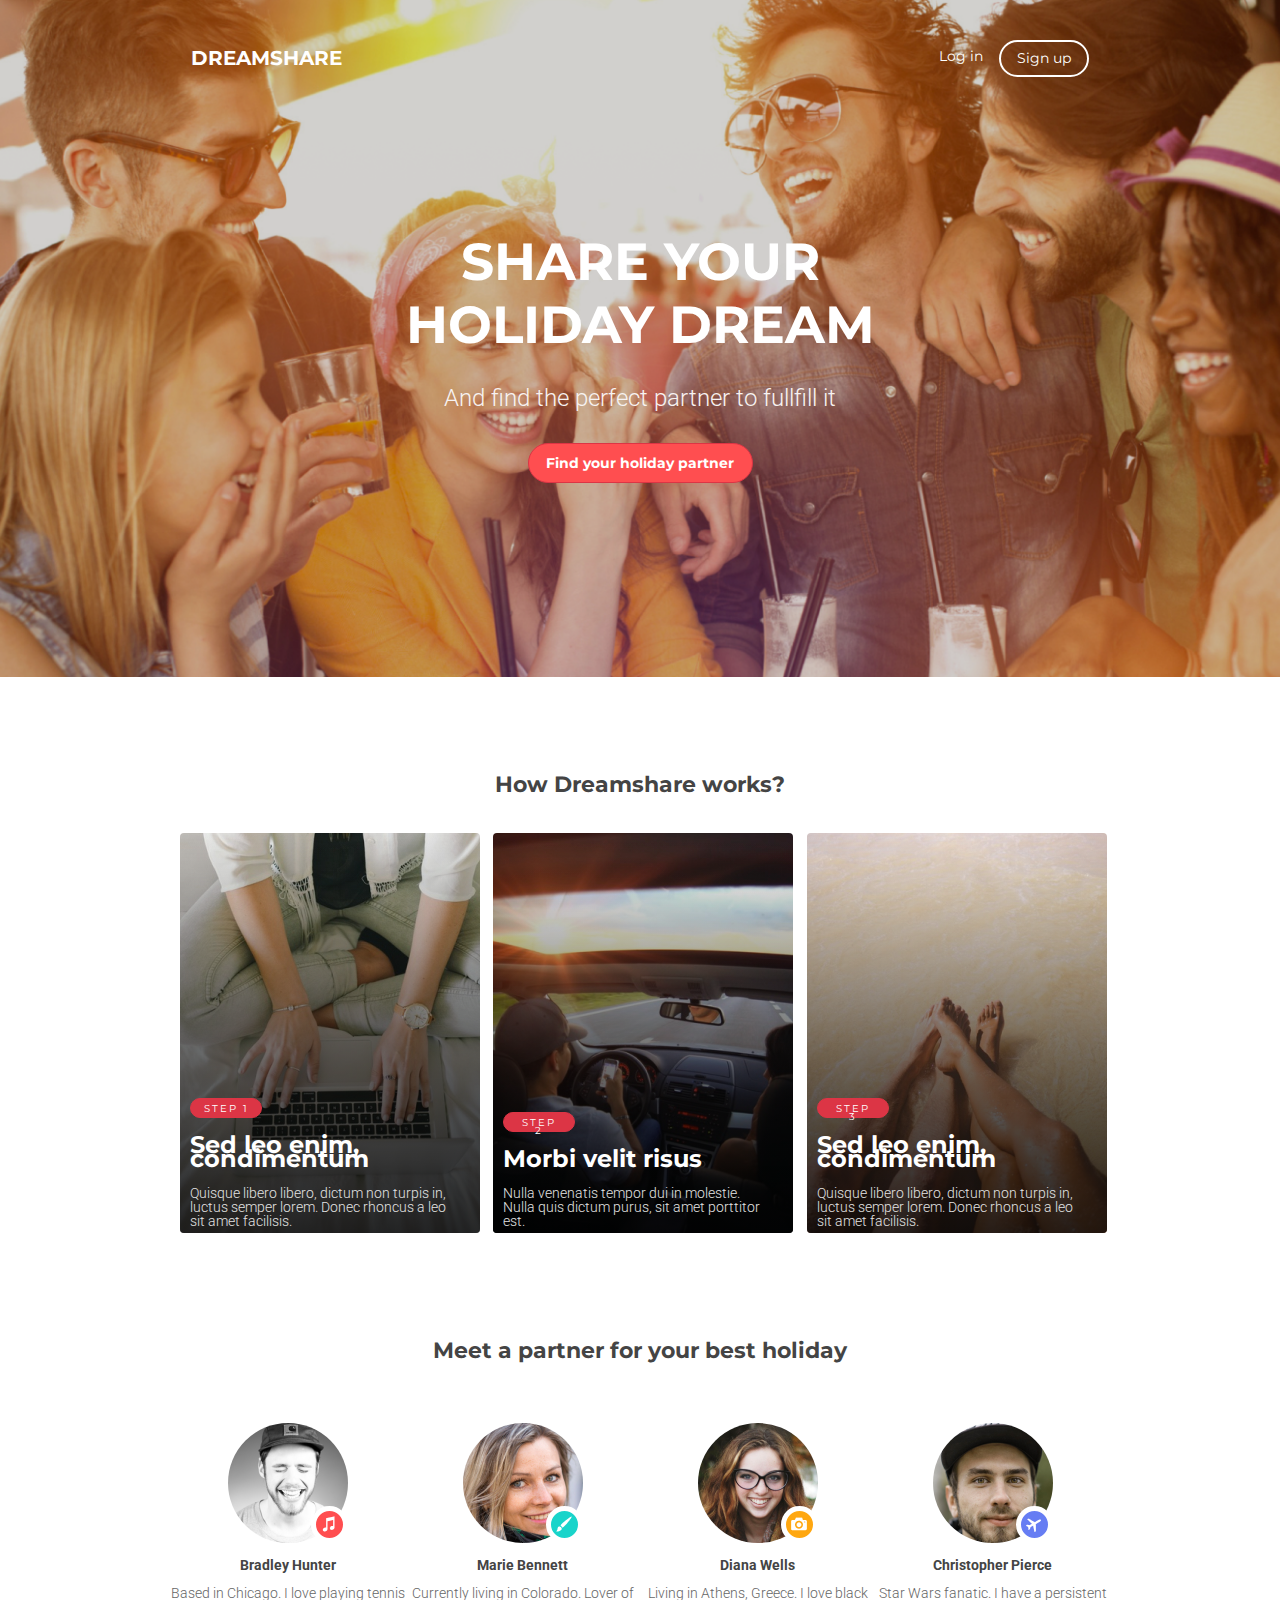
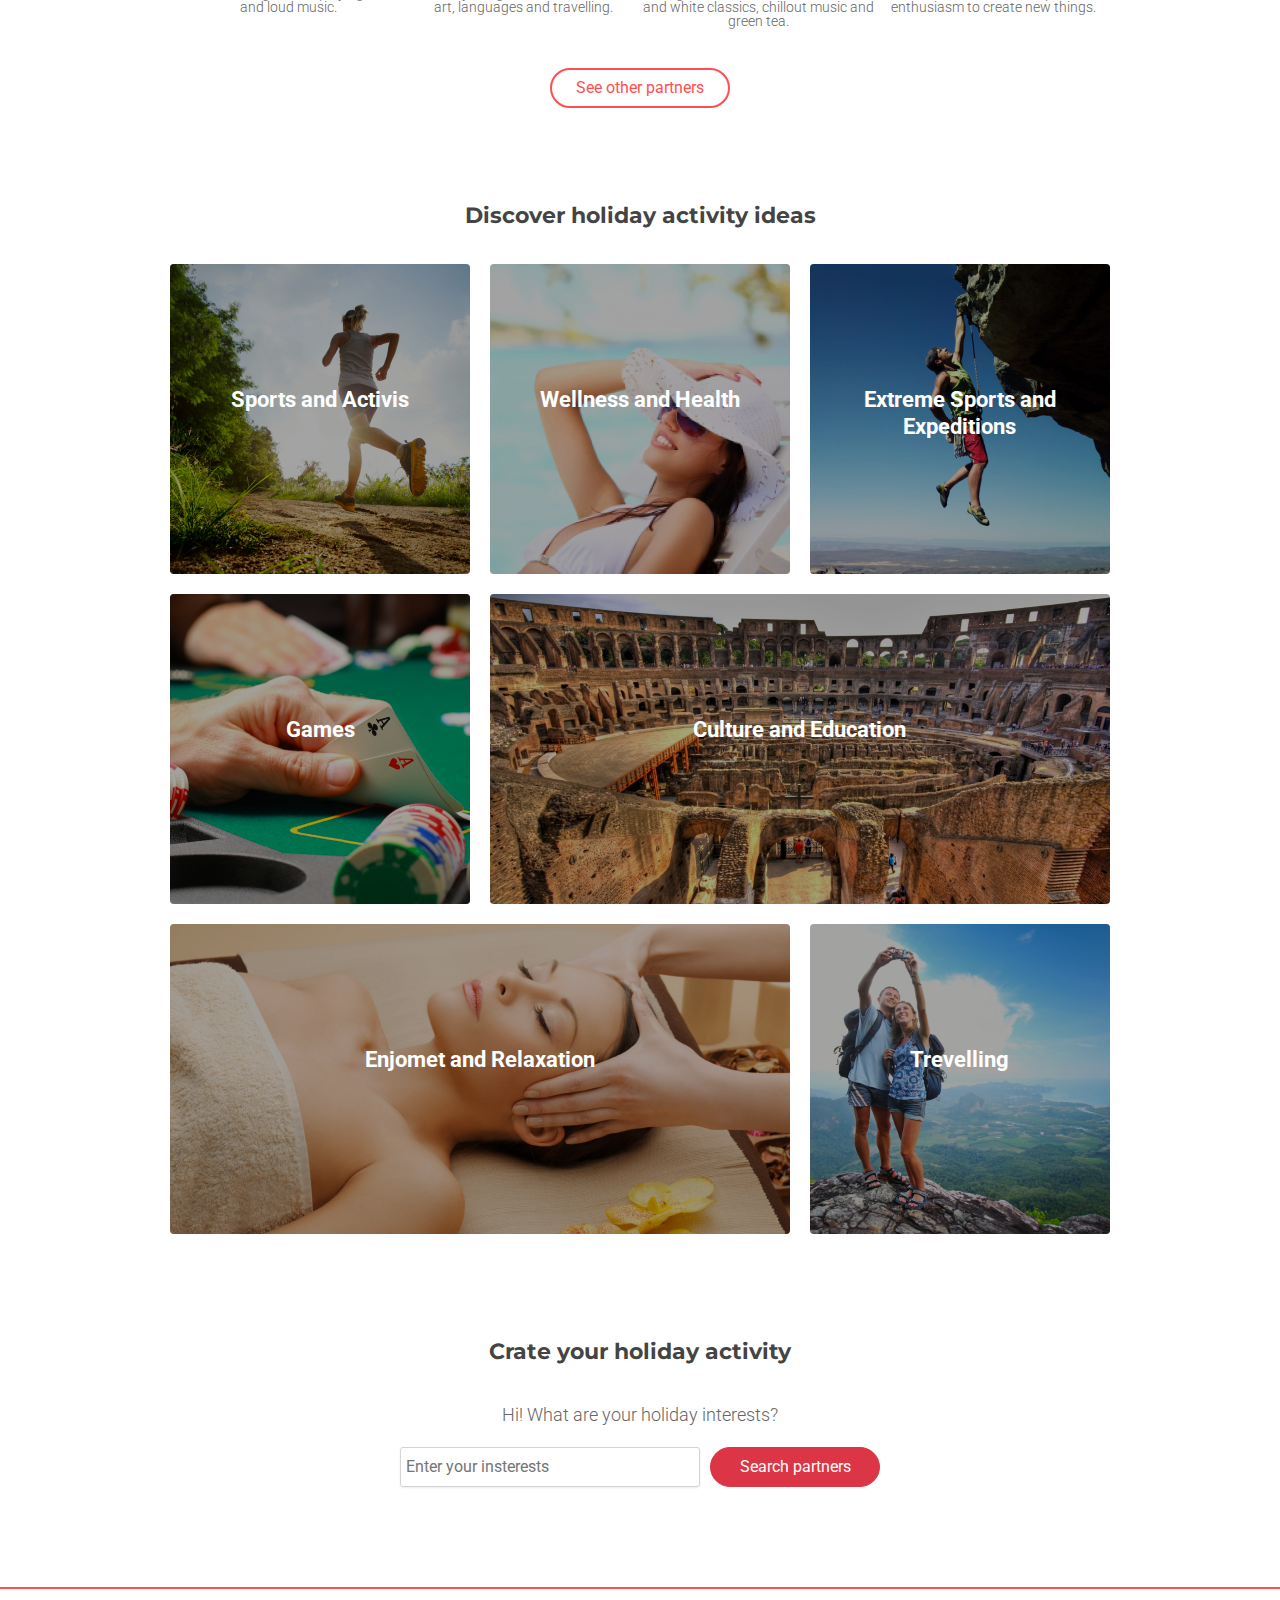
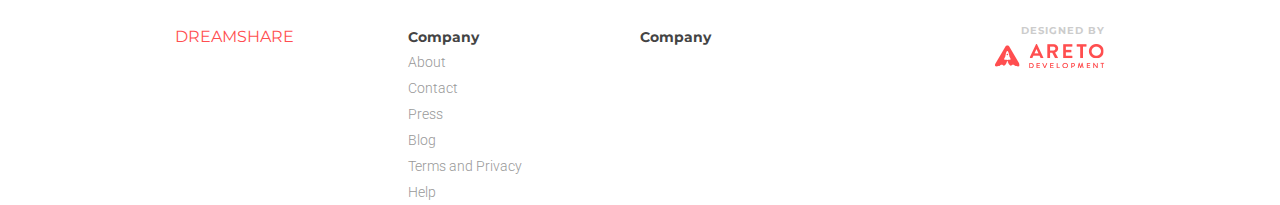
<file: practice-dreamshare-bootstrap/index.html>
<!DOCTYPE html>
<html lang="en">
<head>
    <meta charset="UTF-8">
    <meta name="viewport" content="width=device-width, initial-scale=1.0">
    <meta http-equiv="X-UA-Compatible" content="ie=edge">
    <title>Dream Share</title>
    <link rel="stylesheet" href="./style/style.css">
</head>
<body>
    <header>
        <div class="container-fluid">
            <div class="row justify-content-between menu">
                <nav class="col-12 col-sm-5 nav justify-content-center">
                    <li class="nav-item">
                        <a class="nav-link btn btn-outline-light border-0 rounded-pill btn-header" href="#">Log in</a>
                    </li>
                    <li class="nav-item">
                        <a class="nav-link btn btn-outline-light btn--border rounded-pill btn-header" href="#">Sign
                            up</a>
                    </li>
                </nav>
                <div class="col-12 col-sm-5 title text-center">
                    <a href="#" class="text-header ">DREAMSHARE</a>
                </div>
            </div>
            <div class="text d-flex text-center">
                <h3 class="text__topic">SHARE YOUR HOLIDAY DREAM</h3>
                <h4 class="text__description">And find the perfect partner to fullfill it</h4>
                <button type="button" class="text__btn btn btn-danger rounded-pill">Find your holiday partner</button>
            </div>
        </div>
    </header>
    <main>
        <h4 class="text-topic">How Dreamshare works?</h4>
        <div class="row flex-wrap row--mauto">
            <div class="col-12 col-md-4 p-0 feature--mt">
                <div class="feature d-flex justify-content-end">
                    <picture>
                        <source media="(min-width: 900px)" srcset="./images/Laptop/Bitmap6.png"
                            class="feature__img">
                        <source media="(min-width: 576px)" srcset="./images/Tablet/Bitmap1.png"
                            class="feature__img">
                        <img src="images/Mobile/Bitmap (1).png" style="width:auto;" class="feature__img">
                    </picture>
                    <div class="feature__text">
                        <button type="button" class="feature__btn btn btn-danger rounded-pill">STEP 1</button>
                        <h3 class="feature__topic">Sed leo enim, condimentum</h3>
                        <p class="feature__description">Quisque libero libero, dictum non turpis in, luctus semper
                            lorem. Donec rhoncus a leo sit amet facilisis.</p>
                    </div>
                </div>
            </div>
            <div class="col-12 col-md-4 p-0 feature--mt">
                <div class="feature d-flex justify-content-end">
                    <picture>
                        <source media="(min-width: 900px)" srcset="./images/Laptop/Bitmap7.png"
                            class="feature__img">
                        <source media="(min-width: 576px)" srcset="./images/Tablet/Bitmap6.png"
                            class="feature__img">
                        <img src="images/Mobile/Bitmap (2).png" style="width:auto;" class="feature__img">
                    </picture>
                    <div class="feature__text">
                        <button type="button" class="feature__btn btn btn-danger rounded-pill">STEP 2</button>
                        <h3 class="feature__topic">Morbi velit risus</h3>
                        <p class="feature__description">Nulla venenatis tempor dui in molestie. Nulla quis dictum
                            purus,
                            sit amet porttitor est.</p>
                    </div>
                </div>
            </div>
            <div class="col-12 col-md-4 p-0 feature--mt">
                <div class="feature d-flex justify-content-end">
                    <picture>
                        <source media="(min-width: 900px)" srcset="./images/Laptop/Bitmap10.png"
                            class="feature__img">
                        <source media="(min-width: 576px)" srcset="./images/Tablet/Bitmap7.png"
                            class="feature__img">
                        <img src="./images/Mobile/Bitmap (3).png" style="width:auto;" class="feature__img">
                    </picture>
                    <div class="feature__text">
                        <button type="button" class="feature__btn btn btn-danger rounded-pill">STEP 3</button>
                        <h3 class="feature__topic">Sed leo enim, condimentum</h3>
                        <p class="feature__description">Quisque libero libero, dictum non turpis in, luctus semper
                            lorem. Donec rhoncus a leo sit amet facilisis.</p>
                    </div>
                </div>
            </div>
        </div>
        <h4 class="text-topic">Meet a partner for your best holiday</h4>
        <div class="row row--mauto">
            <div class="col-12 col-md-6 col-lg-3 profile--mt">
                <div class="profile text-center">
                    <a href="#" class="profile__avatar">
                        <img src="./images/Mobile/Bitmap123.png" class=" rounded-circle">
                        <div class="profile__work rounded-circle">
                            <img src="./images/Mobile/music2.png" class="profile__workimg ">
                        </div>
                    </a>
                    <h5 class="profile__topic">Bradley Hunter</h5>
                    <p class="profile__description">Based in Chicago. I love playing tennis and loud music.</p>
                </div>
            </div>
            <div class="col-12 col-md-6 col-lg-3 profile--mt">
                <div class="profile text-center">
                    <a href="#" class="profile__avatar">
                        <img src="./images/Mobile/Bitmap4.png" class=" rounded-circle">
                        <div class="profile__work rounded-circle workimg--lowgreen">
                            <img src="./images/Mobile/Shape2.png" class="profile__workimg">
                        </div>
                    </a>
                    <h5 class="profile__topic">Marie Bennett</h5>
                    <p class="profile__description">Currently living in Colorado. Lover of art, languages and
                        travelling.</p>
                </div>
            </div>
            <div class="col-12 col-md-6 col-lg-3 profile--mt">
                <div class="profile text-center">
                    <a href="#" class="profile__avatar">
                        <img src="./images/Mobile/Bitmap3.png" class=" rounded-circle">
                        <div class="profile__work rounded-circle workimg--yellow">
                            <img src="./images/Mobile/Shape.png" class="profile__workimg ">
                        </div>
                    </a>
                    <h5 class="profile__topic">Diana Wells</h5>
                    <p class="profile__description">Living in Athens, Greece. I love black and white classics,
                        chillout music and green tea.</p>
                </div>
            </div>
            <div class="col-12 col-md-6 col-lg-3 profile--mt">
                <div class="profile text-center">
                    <a href="#" class="profile__avatar">
                        <img src="./images/Mobile/Bitmap (5).png" class=" rounded-circle">
                        <div class="profile__work rounded-circle workimg--lowblue">
                            <img src="./images/Mobile/Shape (1).png" class="profile__workimg">
                        </div>
                    </a>
                    <h5 class="profile__topic">Christopher Pierce</h5>
                    <p class="profile__description">Star Wars fanatic. I have a persistent enthusiasm to create new
                        things.</p>
                </div>
            </div>
        </div>
        <div class="main__btn">
            <button type="button" class="text__btn btn btn-danger rounded-pill">See other partners</button>
        </div>
        <h4 class="text-topic">Discover holiday activity ideas</h4>
        <div class="row flex-wrap row--960">
            <div class="col-12 col-md-4 p-0">
                <div class="option">
                    <picture>
                        <source media="(min-width: 900px)" srcset="./images/Laptop/Bitmap1.png"
                            class="option__img">
                        <source media="(min-width: 576px)" srcset="./images/Tablet/Bitmap.png"
                            class="option__img">
                        <img src="./images/Mobile/Bitmap6.png" style="width:auto;" class="option__img">
                    </picture>
                    <h3 class="option__topic">Sports and Activis</h3>
                </div>
            </div>
            <div class="col-12 col-md-4 p-0">
                <div class="option">
                    <picture>
                        <source media="(min-width: 900px)" srcset="./images/Laptop/Bitmap3.png"
                            class="option__img">
                        <source media="(min-width: 576px)" srcset="./images/Tablet/Bitmap2.png"
                            class="option__img">
                        <img src="./images/Mobile/Bitmap (7).png" style="width:auto;" class="option__img">
                    </picture>
                    <h3 class="option__topic">Wellness and Health</h3>
                </div>
            </div>
            <div class="col-12 col-md-4 p-0">
                <div class="option">
                    <picture>
                        <source media="(min-width: 900px)" srcset="./images/Laptop/Bitmap2.png"
                            class="option__img">
                        <source media="(min-width: 576px)" srcset="./images/Tablet/Bitmap3.png"
                            class="option__img">
                        <img src="./images/Mobile/Bitmap.png" style="width:auto;" class="option__img">
                    </picture>
                    <h3 class="option__topic">Extreme Sports and Expeditions</h3>
                </div>
            </div>
            <div class="col-12 col-md-4 p-0">
                <div class="option">
                    <picture>
                        <source media="(min-width: 900px)" srcset="./images/Laptop/Bitmap4.png"
                            class="option__img">
                        <source media="(min-width: 576px)" srcset="./images/Tablet/Bitmap4.png"
                            class="option__img">
                        <img src="./images/Mobile/Bitmap (10).png" style="width:auto;" class="option__img">
                    </picture>
                    <h3 class="option__topic">Games</h3>
                </div>
            </div>
            <div class="col-12 col-md-8 p-0">
                <div class="option option--lg">
                    <picture>
                        <source media="(min-width: 900px)" srcset="./images/Laptop/Bitmap5.png"
                            class="option__img">
                        <source media="(min-width: 576px)" srcset="./images/Tablet/Bitmap5.png"
                            class="option__img">
                        <img src="./images/Mobile/Bitmap (11).png" class="option__img option__img--lg">
                    </picture>
                    <h3 class="option__topic">Culture and Education</h3>
                </div>
            </div>
            <div class="col-12 col-md-8 p-0">
                <div class="option option--lg">
                    <picture>
                        <source media="(min-width: 900px)" srcset="images/Laptop/Bitmap11.png"
                            class="option__img">
                        <source media="(min-width: 576px)" srcset="images/Tablet/Bitmap8.png"
                            class="option__img" style="width: 100%;">
                        <img src="images/Mobile/Bitmap (12).png" class="option__img option__img--lg">
                    </picture>
                    <h3 class="option__topic">Enjomet and Relaxation</h3>
                </div>
            </div>
            <div class="col-12 col-md-4 p-0">
                <div class="option">
                    <picture>
                        <source media="(min-width: 900px)" srcset="./images/Laptop/Bitmap12.png"
                            class="option__img">
                        <source media="(min-width: 576px)" srcset="./images/Tablet/Bitmap9.png"
                            class="option__img">
                        <img src="./images/Mobile/Bitmap (13).png" style="width:auto;" class="option__img">
                    </picture>
                    <h3 class="option__topic">Trevelling</h3>
                </div>
            </div>
        </div>
        <h4 class="text-topic">Crate your holiday activity</h4>
        <p class="text-description text-center">Hi! What are your holiday interests?</p>
        <div class="row bot">
            <div class="col-12 col-sm-8 p-0">
                <input type="text" class="bot__input" placeholder="Enter your insterests">
            </div>
            <div class="col-12 col-sm-4 p-0">
                <button type="button" class="text__btn btn btn-danger rounded-pill">Search partners</button>
            </div>
        </div>
    </main>
    <footer>
        <div class="row ">
            <div class="col-12 col-sm-3 p-0"><a href="#" class="footer__topic">DREAMSHARE</a></div>
            <div class="col-12 col-sm-3 p-0">
                <a href="#" class="footer__list">Company</a>
                <ul class="footer__ul row p-0">
                    <li class="col-3"><a href="#" class="footer__li">About</a></li>
                    <li class="col-3"><a href="#" class="footer__li">Contact</a></li>
                    <li class="col-3"><a href="#" class="footer__li ">Press</a></li>
                    <li class="col-3"><a href="#" class="footer__li ">Blog</a></li>
                    <li class="col-7 col-sm-12"><a href="#" class="footer__li ">Terms and Privacy</a></li>
                    <li class="col-3"><a href="#" class="footer__li ">Help</a></li>
                </ul>
            </div>
            <div class="col-12 col-sm-3 p-0"><a href="#" class="footer__list">Company</a></div>
            <div class="col-12 col-sm-3 footer p-0 text-center">
                <a href="#" class="by">DESIGNED BY</a>
                <img src="./images/Laptop/Bitmap13.png" class="by__img">
            </div>
        </div>
    </footer>
</body>
</html>
</file>
<file: practice-dreamshare-bootstrap/style/style.css>
@import url("https://fonts.googleapis.com/css?family=Montserrat&display=swap");
@import url("https://fonts.googleapis.com/css?family=Roboto&display=swap");
header {
  background-image: url(../images/Mobile/Background.png);
  background-size: cover;
  background-repeat: no-repeat;
  background-position: center;
  height: 100%;
  width: 100%;
  font-family: 'Montserrat', sans-serif; }
  header .menu {
    align-items: center;
    padding-top: 20px; }
    header .menu .nav .btn-outline-light {
      border: 2px solid white; }
    header .menu .nav .btn-header {
      font-weight: normal;
      font-size: 14px;
      line-height: 17px;
      color: #ffffff; }
    header .menu .nav .btn-header:hover {
      background: transparent; }
    header .menu .title {
      margin-top: 97px;
      margin-bottom: 28px; }
      header .menu .title .text-header {
        font-weight: bold;
        font-size: 20px;
        line-height: 24px;
        color: #ffffff;
        text-decoration: none; }
  @media screen and (min-width: 576px) {
    header .menu {
      padding-top: 40px; }
      header .menu .nav {
        order: 0; }
      header .menu .title {
        order: -1;
        margin: 0; }
      header .menu .text-header {
        margin: 0; } }

@media screen and (min-width: 576px) {
  header {
    background-image: url("../images/Tablet/Background.png"); } }
@media screen and (min-width: 769px) {
  header {
    background-image: url("../images/Laptop/Background.png"); } }
footer {
  border-top: 2px solid #ff4e50;
  font-family: 'Montserrat', sans-serif;
  text-decoration: none; }
  footer .row {
    max-width: 1010px;
    margin: auto;
    margin-top: 36px;
    text-align: center;
    padding: 0 40px; }
  footer .footer__topic {
    font-weight: normal;
    font-size: 16px;
    line-height: 20px;
    color: #ff4e50; }
  footer .footer__list {
    font-weight: bold;
    font-size: 14px;
    line-height: 17px;
    color: #444444; }
  footer .by {
    font-weight: bold;
    font-size: 10px;
    line-height: 12px;
    letter-spacing: 1px;
    color: #cccccc; }
  footer .by__img {
    padding-top: 7px; }
  footer .footer__ul {
    list-style: none;
    display: flex;
    justify-content: center;
    margin: 0; }
    footer .footer__ul li {
      padding: 0 10px; }
    footer .footer__ul .footer__li {
      font-family: "Roboto", sans-serif;
      font-weight: 300;
      font-size: 14px;
      line-height: 26px;
      color: #999999;
      text-decoration: none; }
  footer .footer {
    display: flex;
    flex-flow: column;
    align-items: center; }

@media screen and (min-width: 427px) {
  footer .row {
    text-align: left !important; }
    footer .row .footer__ul {
      justify-content: flex-start;
      flex-flow: column; }
      footer .row .footer__ul li {
        padding: 0; }
      footer .row .footer__ul .footer__li {
        padding: 0; }
    footer .row .footer {
      align-items: flex-end; } }
.row--mauto {
  max-width: 940px;
  margin: auto; }

.text-description {
  font-family: "Roboto", sans-serif;
  font-weight: 300;
  font-size: 18px;
  line-height: 14px;
  color: #666666;
  margin-top: 9px;
  margin-bottom: 0; }

.main__btn {
  text-align: center;
  padding: 0 20px;
  margin-top: 36px; }
  .main__btn .text__btn {
    width: 100%;
    background: #FFFFFF;
    border: 2px solid #FF4E50;
    box-sizing: border-box;
    color: #FF4E50; }

@media screen and (min-width: 567px) {
  .text-description {
    margin-top: 43px; }

  .main__btn {
    padding: 0;
    margin-top: 40px; }
    .main__btn .text__btn {
      width: 180px;
      height: 40px;
      background: #FFFFFF;
      border: 2px solid #FF4E50;
      box-sizing: border-box;
      color: #FF4E50; } }
/*!
 * Bootstrap v4.3.1 (https://getbootstrap.com/)
 * Copyright 2011-2019 The Bootstrap Authors
 * Copyright 2011-2019 Twitter, Inc.
 * Licensed under MIT (https://github.com/twbs/bootstrap/blob/master/LICENSE)
 */
:root {
  --blue: #007bff;
  --indigo: #6610f2;
  --purple: #6f42c1;
  --pink: #e83e8c;
  --red: #dc3545;
  --orange: #fd7e14;
  --yellow: #ffc107;
  --green: #28a745;
  --teal: #20c997;
  --cyan: #17a2b8;
  --white: #fff;
  --gray: #6c757d;
  --gray-dark: #343a40;
  --primary: #007bff;
  --secondary: #6c757d;
  --success: #28a745;
  --info: #17a2b8;
  --warning: #ffc107;
  --danger: #dc3545;
  --light: #f8f9fa;
  --dark: #343a40;
  --breakpoint-xs: 0;
  --breakpoint-sm: 576px;
  --breakpoint-md: 768px;
  --breakpoint-lg: 992px;
  --breakpoint-xl: 1200px;
  --font-family-sans-serif: -apple-system, BlinkMacSystemFont, "Segoe UI", Roboto, "Helvetica Neue", Arial, "Noto Sans", sans-serif, "Apple Color Emoji", "Segoe UI Emoji", "Segoe UI Symbol", "Noto Color Emoji";
  --font-family-monospace: SFMono-Regular, Menlo, Monaco, Consolas, "Liberation Mono", "Courier New", monospace; }

*,
*::before,
*::after {
  box-sizing: border-box; }

html {
  font-family: sans-serif;
  line-height: 1.15;
  -webkit-text-size-adjust: 100%;
  -webkit-tap-highlight-color: rgba(0, 0, 0, 0); }

article, aside, figcaption, figure, footer, header, hgroup, main, nav, section {
  display: block; }

body {
  margin: 0;
  font-family: -apple-system, BlinkMacSystemFont, "Segoe UI", Roboto, "Helvetica Neue", Arial, "Noto Sans", sans-serif, "Apple Color Emoji", "Segoe UI Emoji", "Segoe UI Symbol", "Noto Color Emoji";
  font-size: 1rem;
  font-weight: 400;
  line-height: 1.5;
  color: #212529;
  text-align: left;
  background-color: #fff; }

[tabindex="-1"]:focus {
  outline: 0 !important; }

hr {
  box-sizing: content-box;
  height: 0;
  overflow: visible; }

h1, h2, h3, h4, h5, h6 {
  margin-top: 0;
  margin-bottom: 0.5rem; }

p {
  margin-top: 0;
  margin-bottom: 1rem; }

abbr[title],
abbr[data-original-title] {
  text-decoration: underline;
  text-decoration: underline dotted;
  cursor: help;
  border-bottom: 0;
  text-decoration-skip-ink: none; }

address {
  margin-bottom: 1rem;
  font-style: normal;
  line-height: inherit; }

ol,
ul,
dl {
  margin-top: 0;
  margin-bottom: 1rem; }

ol ol,
ul ul,
ol ul,
ul ol {
  margin-bottom: 0; }

dt {
  font-weight: 700; }

dd {
  margin-bottom: .5rem;
  margin-left: 0; }

blockquote {
  margin: 0 0 1rem; }

b,
strong {
  font-weight: bolder; }

small {
  font-size: 80%; }

sub,
sup {
  position: relative;
  font-size: 75%;
  line-height: 0;
  vertical-align: baseline; }

sub {
  bottom: -.25em; }

sup {
  top: -.5em; }

a {
  color: #007bff;
  text-decoration: none;
  background-color: transparent; }
  a:hover {
    color: #0056b3;
    text-decoration: underline; }

a:not([href]):not([tabindex]) {
  color: inherit;
  text-decoration: none; }
  a:not([href]):not([tabindex]):hover, a:not([href]):not([tabindex]):focus {
    color: inherit;
    text-decoration: none; }
  a:not([href]):not([tabindex]):focus {
    outline: 0; }

pre,
code,
kbd,
samp {
  font-family: SFMono-Regular, Menlo, Monaco, Consolas, "Liberation Mono", "Courier New", monospace;
  font-size: 1em; }

pre {
  margin-top: 0;
  margin-bottom: 1rem;
  overflow: auto; }

figure {
  margin: 0 0 1rem; }

img {
  vertical-align: middle;
  border-style: none; }

svg {
  overflow: hidden;
  vertical-align: middle; }

table {
  border-collapse: collapse; }

caption {
  padding-top: 0.75rem;
  padding-bottom: 0.75rem;
  color: #6c757d;
  text-align: left;
  caption-side: bottom; }

th {
  text-align: inherit; }

label {
  display: inline-block;
  margin-bottom: 0.5rem; }

button {
  border-radius: 0; }

button:focus {
  outline: 1px dotted;
  outline: 5px auto -webkit-focus-ring-color; }

input,
button,
select,
optgroup,
textarea {
  margin: 0;
  font-family: inherit;
  font-size: inherit;
  line-height: inherit; }

button,
input {
  overflow: visible; }

button,
select {
  text-transform: none; }

select {
  word-wrap: normal; }

button,
[type="button"],
[type="reset"],
[type="submit"] {
  -webkit-appearance: button; }

button:not(:disabled),
[type="button"]:not(:disabled),
[type="reset"]:not(:disabled),
[type="submit"]:not(:disabled) {
  cursor: pointer; }

button::-moz-focus-inner,
[type="button"]::-moz-focus-inner,
[type="reset"]::-moz-focus-inner,
[type="submit"]::-moz-focus-inner {
  padding: 0;
  border-style: none; }

input[type="radio"],
input[type="checkbox"] {
  box-sizing: border-box;
  padding: 0; }

input[type="date"],
input[type="time"],
input[type="datetime-local"],
input[type="month"] {
  -webkit-appearance: listbox; }

textarea {
  overflow: auto;
  resize: vertical; }

fieldset {
  min-width: 0;
  padding: 0;
  margin: 0;
  border: 0; }

legend {
  display: block;
  width: 100%;
  max-width: 100%;
  padding: 0;
  margin-bottom: .5rem;
  font-size: 1.5rem;
  line-height: inherit;
  color: inherit;
  white-space: normal; }

progress {
  vertical-align: baseline; }

[type="number"]::-webkit-inner-spin-button,
[type="number"]::-webkit-outer-spin-button {
  height: auto; }

[type="search"] {
  outline-offset: -2px;
  -webkit-appearance: none; }

[type="search"]::-webkit-search-decoration {
  -webkit-appearance: none; }

::-webkit-file-upload-button {
  font: inherit;
  -webkit-appearance: button; }

output {
  display: inline-block; }

summary {
  display: list-item;
  cursor: pointer; }

template {
  display: none; }

[hidden] {
  display: none !important; }

h1, h2, h3, h4, h5, h6,
.h1, .h2, .h3, .h4, .h5, .h6 {
  margin-bottom: 0.5rem;
  font-weight: 500;
  line-height: 1.2; }

h1, .h1 {
  font-size: 2.5rem; }

h2, .h2 {
  font-size: 2rem; }

h3, .h3 {
  font-size: 1.75rem; }

h4, .h4 {
  font-size: 1.5rem; }

h5, .h5 {
  font-size: 1.25rem; }

h6, .h6 {
  font-size: 1rem; }

.lead {
  font-size: 1.25rem;
  font-weight: 300; }

.display-1 {
  font-size: 6rem;
  font-weight: 300;
  line-height: 1.2; }

.display-2 {
  font-size: 5.5rem;
  font-weight: 300;
  line-height: 1.2; }

.display-3 {
  font-size: 4.5rem;
  font-weight: 300;
  line-height: 1.2; }

.display-4 {
  font-size: 3.5rem;
  font-weight: 300;
  line-height: 1.2; }

hr {
  margin-top: 1rem;
  margin-bottom: 1rem;
  border: 0;
  border-top: 1px solid rgba(0, 0, 0, 0.1); }

small,
.small {
  font-size: 80%;
  font-weight: 400; }

mark,
.mark {
  padding: 0.2em;
  background-color: #fcf8e3; }

.list-unstyled {
  padding-left: 0;
  list-style: none; }

.list-inline {
  padding-left: 0;
  list-style: none; }

.list-inline-item {
  display: inline-block; }
  .list-inline-item:not(:last-child) {
    margin-right: 0.5rem; }

.initialism {
  font-size: 90%;
  text-transform: uppercase; }

.blockquote {
  margin-bottom: 1rem;
  font-size: 1.25rem; }

.blockquote-footer {
  display: block;
  font-size: 80%;
  color: #6c757d; }
  .blockquote-footer::before {
    content: "\2014\00A0"; }

.img-fluid {
  max-width: 100%;
  height: auto; }

.img-thumbnail {
  padding: 0.25rem;
  background-color: #fff;
  border: 1px solid #dee2e6;
  border-radius: 0.25rem;
  max-width: 100%;
  height: auto; }

.figure {
  display: inline-block; }

.figure-img {
  margin-bottom: 0.5rem;
  line-height: 1; }

.figure-caption {
  font-size: 90%;
  color: #6c757d; }

code {
  font-size: 87.5%;
  color: #e83e8c;
  word-break: break-word; }
  a > code {
    color: inherit; }

kbd {
  padding: 0.2rem 0.4rem;
  font-size: 87.5%;
  color: #fff;
  background-color: #212529;
  border-radius: 0.2rem; }
  kbd kbd {
    padding: 0;
    font-size: 100%;
    font-weight: 700; }

pre {
  display: block;
  font-size: 87.5%;
  color: #212529; }
  pre code {
    font-size: inherit;
    color: inherit;
    word-break: normal; }

.pre-scrollable {
  max-height: 340px;
  overflow-y: scroll; }

.container {
  width: 100%;
  padding-right: 15px;
  padding-left: 15px;
  margin-right: auto;
  margin-left: auto; }
  @media (min-width: 576px) {
    .container {
      max-width: 540px; } }
  @media (min-width: 768px) {
    .container {
      max-width: 720px; } }
  @media (min-width: 992px) {
    .container {
      max-width: 960px; } }
  @media (min-width: 1200px) {
    .container {
      max-width: 1140px; } }

.container-fluid {
  width: 100%;
  padding-right: 15px;
  padding-left: 15px;
  margin-right: auto;
  margin-left: auto; }

.row {
  display: flex;
  flex-wrap: wrap;
  margin-right: -15px;
  margin-left: -15px; }

.no-gutters {
  margin-right: 0;
  margin-left: 0; }
  .no-gutters > .col,
  .no-gutters > [class*="col-"] {
    padding-right: 0;
    padding-left: 0; }

.col-1, .col-2, .col-3, .col-4, .col-5, .col-6, .col-7, .col-8, .col-9, .col-10, .col-11, .col-12, .col,
.col-auto, .col-sm-1, .col-sm-2, .col-sm-3, .col-sm-4, .col-sm-5, .col-sm-6, .col-sm-7, .col-sm-8, .col-sm-9, .col-sm-10, .col-sm-11, .col-sm-12, .col-sm,
.col-sm-auto, .col-md-1, .col-md-2, .col-md-3, .col-md-4, .col-md-5, .col-md-6, .col-md-7, .col-md-8, .col-md-9, .col-md-10, .col-md-11, .col-md-12, .col-md,
.col-md-auto, .col-lg-1, .col-lg-2, .col-lg-3, .col-lg-4, .col-lg-5, .col-lg-6, .col-lg-7, .col-lg-8, .col-lg-9, .col-lg-10, .col-lg-11, .col-lg-12, .col-lg,
.col-lg-auto, .col-xl-1, .col-xl-2, .col-xl-3, .col-xl-4, .col-xl-5, .col-xl-6, .col-xl-7, .col-xl-8, .col-xl-9, .col-xl-10, .col-xl-11, .col-xl-12, .col-xl,
.col-xl-auto {
  position: relative;
  width: 100%;
  padding-right: 15px;
  padding-left: 15px; }

.col {
  flex-basis: 0;
  flex-grow: 1;
  max-width: 100%; }

.col-auto {
  flex: 0 0 auto;
  width: auto;
  max-width: 100%; }

.col-1 {
  flex: 0 0 8.3333333333%;
  max-width: 8.3333333333%; }

.col-2 {
  flex: 0 0 16.6666666667%;
  max-width: 16.6666666667%; }

.col-3 {
  flex: 0 0 25%;
  max-width: 25%; }

.col-4 {
  flex: 0 0 33.3333333333%;
  max-width: 33.3333333333%; }

.col-5 {
  flex: 0 0 41.6666666667%;
  max-width: 41.6666666667%; }

.col-6 {
  flex: 0 0 50%;
  max-width: 50%; }

.col-7 {
  flex: 0 0 58.3333333333%;
  max-width: 58.3333333333%; }

.col-8 {
  flex: 0 0 66.6666666667%;
  max-width: 66.6666666667%; }

.col-9 {
  flex: 0 0 75%;
  max-width: 75%; }

.col-10 {
  flex: 0 0 83.3333333333%;
  max-width: 83.3333333333%; }

.col-11 {
  flex: 0 0 91.6666666667%;
  max-width: 91.6666666667%; }

.col-12 {
  flex: 0 0 100%;
  max-width: 100%; }

.order-first {
  order: -1; }

.order-last {
  order: 13; }

.order-0 {
  order: 0; }

.order-1 {
  order: 1; }

.order-2 {
  order: 2; }

.order-3 {
  order: 3; }

.order-4 {
  order: 4; }

.order-5 {
  order: 5; }

.order-6 {
  order: 6; }

.order-7 {
  order: 7; }

.order-8 {
  order: 8; }

.order-9 {
  order: 9; }

.order-10 {
  order: 10; }

.order-11 {
  order: 11; }

.order-12 {
  order: 12; }

.offset-1 {
  margin-left: 8.3333333333%; }

.offset-2 {
  margin-left: 16.6666666667%; }

.offset-3 {
  margin-left: 25%; }

.offset-4 {
  margin-left: 33.3333333333%; }

.offset-5 {
  margin-left: 41.6666666667%; }

.offset-6 {
  margin-left: 50%; }

.offset-7 {
  margin-left: 58.3333333333%; }

.offset-8 {
  margin-left: 66.6666666667%; }

.offset-9 {
  margin-left: 75%; }

.offset-10 {
  margin-left: 83.3333333333%; }

.offset-11 {
  margin-left: 91.6666666667%; }

@media (min-width: 576px) {
  .col-sm {
    flex-basis: 0;
    flex-grow: 1;
    max-width: 100%; }

  .col-sm-auto {
    flex: 0 0 auto;
    width: auto;
    max-width: 100%; }

  .col-sm-1 {
    flex: 0 0 8.3333333333%;
    max-width: 8.3333333333%; }

  .col-sm-2 {
    flex: 0 0 16.6666666667%;
    max-width: 16.6666666667%; }

  .col-sm-3 {
    flex: 0 0 25%;
    max-width: 25%; }

  .col-sm-4 {
    flex: 0 0 33.3333333333%;
    max-width: 33.3333333333%; }

  .col-sm-5 {
    flex: 0 0 41.6666666667%;
    max-width: 41.6666666667%; }

  .col-sm-6 {
    flex: 0 0 50%;
    max-width: 50%; }

  .col-sm-7 {
    flex: 0 0 58.3333333333%;
    max-width: 58.3333333333%; }

  .col-sm-8 {
    flex: 0 0 66.6666666667%;
    max-width: 66.6666666667%; }

  .col-sm-9 {
    flex: 0 0 75%;
    max-width: 75%; }

  .col-sm-10 {
    flex: 0 0 83.3333333333%;
    max-width: 83.3333333333%; }

  .col-sm-11 {
    flex: 0 0 91.6666666667%;
    max-width: 91.6666666667%; }

  .col-sm-12 {
    flex: 0 0 100%;
    max-width: 100%; }

  .order-sm-first {
    order: -1; }

  .order-sm-last {
    order: 13; }

  .order-sm-0 {
    order: 0; }

  .order-sm-1 {
    order: 1; }

  .order-sm-2 {
    order: 2; }

  .order-sm-3 {
    order: 3; }

  .order-sm-4 {
    order: 4; }

  .order-sm-5 {
    order: 5; }

  .order-sm-6 {
    order: 6; }

  .order-sm-7 {
    order: 7; }

  .order-sm-8 {
    order: 8; }

  .order-sm-9 {
    order: 9; }

  .order-sm-10 {
    order: 10; }

  .order-sm-11 {
    order: 11; }

  .order-sm-12 {
    order: 12; }

  .offset-sm-0 {
    margin-left: 0; }

  .offset-sm-1 {
    margin-left: 8.3333333333%; }

  .offset-sm-2 {
    margin-left: 16.6666666667%; }

  .offset-sm-3 {
    margin-left: 25%; }

  .offset-sm-4 {
    margin-left: 33.3333333333%; }

  .offset-sm-5 {
    margin-left: 41.6666666667%; }

  .offset-sm-6 {
    margin-left: 50%; }

  .offset-sm-7 {
    margin-left: 58.3333333333%; }

  .offset-sm-8 {
    margin-left: 66.6666666667%; }

  .offset-sm-9 {
    margin-left: 75%; }

  .offset-sm-10 {
    margin-left: 83.3333333333%; }

  .offset-sm-11 {
    margin-left: 91.6666666667%; } }
@media (min-width: 768px) {
  .col-md {
    flex-basis: 0;
    flex-grow: 1;
    max-width: 100%; }

  .col-md-auto {
    flex: 0 0 auto;
    width: auto;
    max-width: 100%; }

  .col-md-1 {
    flex: 0 0 8.3333333333%;
    max-width: 8.3333333333%; }

  .col-md-2 {
    flex: 0 0 16.6666666667%;
    max-width: 16.6666666667%; }

  .col-md-3 {
    flex: 0 0 25%;
    max-width: 25%; }

  .col-md-4 {
    flex: 0 0 33.3333333333%;
    max-width: 33.3333333333%; }

  .col-md-5 {
    flex: 0 0 41.6666666667%;
    max-width: 41.6666666667%; }

  .col-md-6 {
    flex: 0 0 50%;
    max-width: 50%; }

  .col-md-7 {
    flex: 0 0 58.3333333333%;
    max-width: 58.3333333333%; }

  .col-md-8 {
    flex: 0 0 66.6666666667%;
    max-width: 66.6666666667%; }

  .col-md-9 {
    flex: 0 0 75%;
    max-width: 75%; }

  .col-md-10 {
    flex: 0 0 83.3333333333%;
    max-width: 83.3333333333%; }

  .col-md-11 {
    flex: 0 0 91.6666666667%;
    max-width: 91.6666666667%; }

  .col-md-12 {
    flex: 0 0 100%;
    max-width: 100%; }

  .order-md-first {
    order: -1; }

  .order-md-last {
    order: 13; }

  .order-md-0 {
    order: 0; }

  .order-md-1 {
    order: 1; }

  .order-md-2 {
    order: 2; }

  .order-md-3 {
    order: 3; }

  .order-md-4 {
    order: 4; }

  .order-md-5 {
    order: 5; }

  .order-md-6 {
    order: 6; }

  .order-md-7 {
    order: 7; }

  .order-md-8 {
    order: 8; }

  .order-md-9 {
    order: 9; }

  .order-md-10 {
    order: 10; }

  .order-md-11 {
    order: 11; }

  .order-md-12 {
    order: 12; }

  .offset-md-0 {
    margin-left: 0; }

  .offset-md-1 {
    margin-left: 8.3333333333%; }

  .offset-md-2 {
    margin-left: 16.6666666667%; }

  .offset-md-3 {
    margin-left: 25%; }

  .offset-md-4 {
    margin-left: 33.3333333333%; }

  .offset-md-5 {
    margin-left: 41.6666666667%; }

  .offset-md-6 {
    margin-left: 50%; }

  .offset-md-7 {
    margin-left: 58.3333333333%; }

  .offset-md-8 {
    margin-left: 66.6666666667%; }

  .offset-md-9 {
    margin-left: 75%; }

  .offset-md-10 {
    margin-left: 83.3333333333%; }

  .offset-md-11 {
    margin-left: 91.6666666667%; } }
@media (min-width: 992px) {
  .col-lg {
    flex-basis: 0;
    flex-grow: 1;
    max-width: 100%; }

  .col-lg-auto {
    flex: 0 0 auto;
    width: auto;
    max-width: 100%; }

  .col-lg-1 {
    flex: 0 0 8.3333333333%;
    max-width: 8.3333333333%; }

  .col-lg-2 {
    flex: 0 0 16.6666666667%;
    max-width: 16.6666666667%; }

  .col-lg-3 {
    flex: 0 0 25%;
    max-width: 25%; }

  .col-lg-4 {
    flex: 0 0 33.3333333333%;
    max-width: 33.3333333333%; }

  .col-lg-5 {
    flex: 0 0 41.6666666667%;
    max-width: 41.6666666667%; }

  .col-lg-6 {
    flex: 0 0 50%;
    max-width: 50%; }

  .col-lg-7 {
    flex: 0 0 58.3333333333%;
    max-width: 58.3333333333%; }

  .col-lg-8 {
    flex: 0 0 66.6666666667%;
    max-width: 66.6666666667%; }

  .col-lg-9 {
    flex: 0 0 75%;
    max-width: 75%; }

  .col-lg-10 {
    flex: 0 0 83.3333333333%;
    max-width: 83.3333333333%; }

  .col-lg-11 {
    flex: 0 0 91.6666666667%;
    max-width: 91.6666666667%; }

  .col-lg-12 {
    flex: 0 0 100%;
    max-width: 100%; }

  .order-lg-first {
    order: -1; }

  .order-lg-last {
    order: 13; }

  .order-lg-0 {
    order: 0; }

  .order-lg-1 {
    order: 1; }

  .order-lg-2 {
    order: 2; }

  .order-lg-3 {
    order: 3; }

  .order-lg-4 {
    order: 4; }

  .order-lg-5 {
    order: 5; }

  .order-lg-6 {
    order: 6; }

  .order-lg-7 {
    order: 7; }

  .order-lg-8 {
    order: 8; }

  .order-lg-9 {
    order: 9; }

  .order-lg-10 {
    order: 10; }

  .order-lg-11 {
    order: 11; }

  .order-lg-12 {
    order: 12; }

  .offset-lg-0 {
    margin-left: 0; }

  .offset-lg-1 {
    margin-left: 8.3333333333%; }

  .offset-lg-2 {
    margin-left: 16.6666666667%; }

  .offset-lg-3 {
    margin-left: 25%; }

  .offset-lg-4 {
    margin-left: 33.3333333333%; }

  .offset-lg-5 {
    margin-left: 41.6666666667%; }

  .offset-lg-6 {
    margin-left: 50%; }

  .offset-lg-7 {
    margin-left: 58.3333333333%; }

  .offset-lg-8 {
    margin-left: 66.6666666667%; }

  .offset-lg-9 {
    margin-left: 75%; }

  .offset-lg-10 {
    margin-left: 83.3333333333%; }

  .offset-lg-11 {
    margin-left: 91.6666666667%; } }
@media (min-width: 1200px) {
  .col-xl {
    flex-basis: 0;
    flex-grow: 1;
    max-width: 100%; }

  .col-xl-auto {
    flex: 0 0 auto;
    width: auto;
    max-width: 100%; }

  .col-xl-1 {
    flex: 0 0 8.3333333333%;
    max-width: 8.3333333333%; }

  .col-xl-2 {
    flex: 0 0 16.6666666667%;
    max-width: 16.6666666667%; }

  .col-xl-3 {
    flex: 0 0 25%;
    max-width: 25%; }

  .col-xl-4 {
    flex: 0 0 33.3333333333%;
    max-width: 33.3333333333%; }

  .col-xl-5 {
    flex: 0 0 41.6666666667%;
    max-width: 41.6666666667%; }

  .col-xl-6 {
    flex: 0 0 50%;
    max-width: 50%; }

  .col-xl-7 {
    flex: 0 0 58.3333333333%;
    max-width: 58.3333333333%; }

  .col-xl-8 {
    flex: 0 0 66.6666666667%;
    max-width: 66.6666666667%; }

  .col-xl-9 {
    flex: 0 0 75%;
    max-width: 75%; }

  .col-xl-10 {
    flex: 0 0 83.3333333333%;
    max-width: 83.3333333333%; }

  .col-xl-11 {
    flex: 0 0 91.6666666667%;
    max-width: 91.6666666667%; }

  .col-xl-12 {
    flex: 0 0 100%;
    max-width: 100%; }

  .order-xl-first {
    order: -1; }

  .order-xl-last {
    order: 13; }

  .order-xl-0 {
    order: 0; }

  .order-xl-1 {
    order: 1; }

  .order-xl-2 {
    order: 2; }

  .order-xl-3 {
    order: 3; }

  .order-xl-4 {
    order: 4; }

  .order-xl-5 {
    order: 5; }

  .order-xl-6 {
    order: 6; }

  .order-xl-7 {
    order: 7; }

  .order-xl-8 {
    order: 8; }

  .order-xl-9 {
    order: 9; }

  .order-xl-10 {
    order: 10; }

  .order-xl-11 {
    order: 11; }

  .order-xl-12 {
    order: 12; }

  .offset-xl-0 {
    margin-left: 0; }

  .offset-xl-1 {
    margin-left: 8.3333333333%; }

  .offset-xl-2 {
    margin-left: 16.6666666667%; }

  .offset-xl-3 {
    margin-left: 25%; }

  .offset-xl-4 {
    margin-left: 33.3333333333%; }

  .offset-xl-5 {
    margin-left: 41.6666666667%; }

  .offset-xl-6 {
    margin-left: 50%; }

  .offset-xl-7 {
    margin-left: 58.3333333333%; }

  .offset-xl-8 {
    margin-left: 66.6666666667%; }

  .offset-xl-9 {
    margin-left: 75%; }

  .offset-xl-10 {
    margin-left: 83.3333333333%; }

  .offset-xl-11 {
    margin-left: 91.6666666667%; } }
.table {
  width: 100%;
  margin-bottom: 1rem;
  color: #212529; }
  .table th,
  .table td {
    padding: 0.75rem;
    vertical-align: top;
    border-top: 1px solid #dee2e6; }
  .table thead th {
    vertical-align: bottom;
    border-bottom: 2px solid #dee2e6; }
  .table tbody + tbody {
    border-top: 2px solid #dee2e6; }

.table-sm th,
.table-sm td {
  padding: 0.3rem; }

.table-bordered {
  border: 1px solid #dee2e6; }
  .table-bordered th,
  .table-bordered td {
    border: 1px solid #dee2e6; }
  .table-bordered thead th,
  .table-bordered thead td {
    border-bottom-width: 2px; }

.table-borderless th,
.table-borderless td,
.table-borderless thead th,
.table-borderless tbody + tbody {
  border: 0; }

.table-striped tbody tr:nth-of-type(odd) {
  background-color: rgba(0, 0, 0, 0.05); }

.table-hover tbody tr:hover {
  color: #212529;
  background-color: rgba(0, 0, 0, 0.075); }

.table-primary,
.table-primary > th,
.table-primary > td {
  background-color: #b8daff; }
.table-primary th,
.table-primary td,
.table-primary thead th,
.table-primary tbody + tbody {
  border-color: #7abaff; }

.table-hover .table-primary:hover {
  background-color: #9fcdff; }
  .table-hover .table-primary:hover > td,
  .table-hover .table-primary:hover > th {
    background-color: #9fcdff; }

.table-secondary,
.table-secondary > th,
.table-secondary > td {
  background-color: #d6d8db; }
.table-secondary th,
.table-secondary td,
.table-secondary thead th,
.table-secondary tbody + tbody {
  border-color: #b3b7bb; }

.table-hover .table-secondary:hover {
  background-color: #c8cbcf; }
  .table-hover .table-secondary:hover > td,
  .table-hover .table-secondary:hover > th {
    background-color: #c8cbcf; }

.table-success,
.table-success > th,
.table-success > td {
  background-color: #c3e6cb; }
.table-success th,
.table-success td,
.table-success thead th,
.table-success tbody + tbody {
  border-color: #8fd19e; }

.table-hover .table-success:hover {
  background-color: #b1dfbb; }
  .table-hover .table-success:hover > td,
  .table-hover .table-success:hover > th {
    background-color: #b1dfbb; }

.table-info,
.table-info > th,
.table-info > td {
  background-color: #bee5eb; }
.table-info th,
.table-info td,
.table-info thead th,
.table-info tbody + tbody {
  border-color: #86cfda; }

.table-hover .table-info:hover {
  background-color: #abdde5; }
  .table-hover .table-info:hover > td,
  .table-hover .table-info:hover > th {
    background-color: #abdde5; }

.table-warning,
.table-warning > th,
.table-warning > td {
  background-color: #ffeeba; }
.table-warning th,
.table-warning td,
.table-warning thead th,
.table-warning tbody + tbody {
  border-color: #ffdf7e; }

.table-hover .table-warning:hover {
  background-color: #ffe8a1; }
  .table-hover .table-warning:hover > td,
  .table-hover .table-warning:hover > th {
    background-color: #ffe8a1; }

.table-danger,
.table-danger > th,
.table-danger > td {
  background-color: #f5c6cb; }
.table-danger th,
.table-danger td,
.table-danger thead th,
.table-danger tbody + tbody {
  border-color: #ed969e; }

.table-hover .table-danger:hover {
  background-color: #f1b0b7; }
  .table-hover .table-danger:hover > td,
  .table-hover .table-danger:hover > th {
    background-color: #f1b0b7; }

.table-light,
.table-light > th,
.table-light > td {
  background-color: #fdfdfe; }
.table-light th,
.table-light td,
.table-light thead th,
.table-light tbody + tbody {
  border-color: #fbfcfc; }

.table-hover .table-light:hover {
  background-color: #ececf6; }
  .table-hover .table-light:hover > td,
  .table-hover .table-light:hover > th {
    background-color: #ececf6; }

.table-dark,
.table-dark > th,
.table-dark > td {
  background-color: #c6c8ca; }
.table-dark th,
.table-dark td,
.table-dark thead th,
.table-dark tbody + tbody {
  border-color: #95999c; }

.table-hover .table-dark:hover {
  background-color: #b9bbbe; }
  .table-hover .table-dark:hover > td,
  .table-hover .table-dark:hover > th {
    background-color: #b9bbbe; }

.table-active,
.table-active > th,
.table-active > td {
  background-color: rgba(0, 0, 0, 0.075); }

.table-hover .table-active:hover {
  background-color: rgba(0, 0, 0, 0.075); }
  .table-hover .table-active:hover > td,
  .table-hover .table-active:hover > th {
    background-color: rgba(0, 0, 0, 0.075); }

.table .thead-dark th {
  color: #fff;
  background-color: #343a40;
  border-color: #454d55; }
.table .thead-light th {
  color: #495057;
  background-color: #e9ecef;
  border-color: #dee2e6; }

.table-dark {
  color: #fff;
  background-color: #343a40; }
  .table-dark th,
  .table-dark td,
  .table-dark thead th {
    border-color: #454d55; }
  .table-dark.table-bordered {
    border: 0; }
  .table-dark.table-striped tbody tr:nth-of-type(odd) {
    background-color: rgba(255, 255, 255, 0.05); }
  .table-dark.table-hover tbody tr:hover {
    color: #fff;
    background-color: rgba(255, 255, 255, 0.075); }

@media (max-width: 575.98px) {
  .table-responsive-sm {
    display: block;
    width: 100%;
    overflow-x: auto;
    -webkit-overflow-scrolling: touch; }
    .table-responsive-sm > .table-bordered {
      border: 0; } }
@media (max-width: 767.98px) {
  .table-responsive-md {
    display: block;
    width: 100%;
    overflow-x: auto;
    -webkit-overflow-scrolling: touch; }
    .table-responsive-md > .table-bordered {
      border: 0; } }
@media (max-width: 991.98px) {
  .table-responsive-lg {
    display: block;
    width: 100%;
    overflow-x: auto;
    -webkit-overflow-scrolling: touch; }
    .table-responsive-lg > .table-bordered {
      border: 0; } }
@media (max-width: 1199.98px) {
  .table-responsive-xl {
    display: block;
    width: 100%;
    overflow-x: auto;
    -webkit-overflow-scrolling: touch; }
    .table-responsive-xl > .table-bordered {
      border: 0; } }
.table-responsive {
  display: block;
  width: 100%;
  overflow-x: auto;
  -webkit-overflow-scrolling: touch; }
  .table-responsive > .table-bordered {
    border: 0; }

.form-control {
  display: block;
  width: 100%;
  height: calc(1.5em + 0.75rem + 2px);
  padding: 0.375rem 0.75rem;
  font-size: 1rem;
  font-weight: 400;
  line-height: 1.5;
  color: #495057;
  background-color: #fff;
  background-clip: padding-box;
  border: 1px solid #ced4da;
  border-radius: 0.25rem;
  transition: border-color 0.15s ease-in-out, box-shadow 0.15s ease-in-out; }
  @media (prefers-reduced-motion: reduce) {
    .form-control {
      transition: none; } }
  .form-control::-ms-expand {
    background-color: transparent;
    border: 0; }
  .form-control:focus {
    color: #495057;
    background-color: #fff;
    border-color: #80bdff;
    outline: 0;
    box-shadow: 0 0 0 0.2rem rgba(0, 123, 255, 0.25); }
  .form-control::placeholder {
    color: #6c757d;
    opacity: 1; }
  .form-control:disabled, .form-control[readonly] {
    background-color: #e9ecef;
    opacity: 1; }

select.form-control:focus::-ms-value {
  color: #495057;
  background-color: #fff; }

.form-control-file,
.form-control-range {
  display: block;
  width: 100%; }

.col-form-label {
  padding-top: calc(0.375rem + 1px);
  padding-bottom: calc(0.375rem + 1px);
  margin-bottom: 0;
  font-size: inherit;
  line-height: 1.5; }

.col-form-label-lg {
  padding-top: calc(0.5rem + 1px);
  padding-bottom: calc(0.5rem + 1px);
  font-size: 1.25rem;
  line-height: 1.5; }

.col-form-label-sm {
  padding-top: calc(0.25rem + 1px);
  padding-bottom: calc(0.25rem + 1px);
  font-size: 0.875rem;
  line-height: 1.5; }

.form-control-plaintext {
  display: block;
  width: 100%;
  padding-top: 0.375rem;
  padding-bottom: 0.375rem;
  margin-bottom: 0;
  line-height: 1.5;
  color: #212529;
  background-color: transparent;
  border: solid transparent;
  border-width: 1px 0; }
  .form-control-plaintext.form-control-sm, .form-control-plaintext.form-control-lg {
    padding-right: 0;
    padding-left: 0; }

.form-control-sm {
  height: calc(1.5em + 0.5rem + 2px);
  padding: 0.25rem 0.5rem;
  font-size: 0.875rem;
  line-height: 1.5;
  border-radius: 0.2rem; }

.form-control-lg {
  height: calc(1.5em + 1rem + 2px);
  padding: 0.5rem 1rem;
  font-size: 1.25rem;
  line-height: 1.5;
  border-radius: 0.3rem; }

select.form-control[size], select.form-control[multiple] {
  height: auto; }

textarea.form-control {
  height: auto; }

.form-group {
  margin-bottom: 1rem; }

.form-text {
  display: block;
  margin-top: 0.25rem; }

.form-row {
  display: flex;
  flex-wrap: wrap;
  margin-right: -5px;
  margin-left: -5px; }
  .form-row > .col,
  .form-row > [class*="col-"] {
    padding-right: 5px;
    padding-left: 5px; }

.form-check {
  position: relative;
  display: block;
  padding-left: 1.25rem; }

.form-check-input {
  position: absolute;
  margin-top: 0.3rem;
  margin-left: -1.25rem; }
  .form-check-input:disabled ~ .form-check-label {
    color: #6c757d; }

.form-check-label {
  margin-bottom: 0; }

.form-check-inline {
  display: inline-flex;
  align-items: center;
  padding-left: 0;
  margin-right: 0.75rem; }
  .form-check-inline .form-check-input {
    position: static;
    margin-top: 0;
    margin-right: 0.3125rem;
    margin-left: 0; }

.valid-feedback {
  display: none;
  width: 100%;
  margin-top: 0.25rem;
  font-size: 80%;
  color: #28a745; }

.valid-tooltip {
  position: absolute;
  top: 100%;
  z-index: 5;
  display: none;
  max-width: 100%;
  padding: 0.25rem 0.5rem;
  margin-top: .1rem;
  font-size: 0.875rem;
  line-height: 1.5;
  color: #fff;
  background-color: rgba(40, 167, 69, 0.9);
  border-radius: 0.25rem; }

.was-validated .form-control:valid, .form-control.is-valid {
  border-color: #28a745;
  padding-right: calc(1.5em + 0.75rem);
  background-image: url("data:image/svg+xml,%3csvg xmlns='http://www.w3.org/2000/svg' viewBox='0 0 8 8'%3e%3cpath fill='%2328a745' d='M2.3 6.73L.6 4.53c-.4-1.04.46-1.4 1.1-.8l1.1 1.4 3.4-3.8c.6-.63 1.6-.27 1.2.7l-4 4.6c-.43.5-.8.4-1.1.1z'/%3e%3c/svg%3e");
  background-repeat: no-repeat;
  background-position: center right calc(0.375em + 0.1875rem);
  background-size: calc(0.75em + 0.375rem) calc(0.75em + 0.375rem); }
  .was-validated .form-control:valid:focus, .form-control.is-valid:focus {
    border-color: #28a745;
    box-shadow: 0 0 0 0.2rem rgba(40, 167, 69, 0.25); }
  .was-validated .form-control:valid ~ .valid-feedback,
  .was-validated .form-control:valid ~ .valid-tooltip, .form-control.is-valid ~ .valid-feedback,
  .form-control.is-valid ~ .valid-tooltip {
    display: block; }

.was-validated textarea.form-control:valid, textarea.form-control.is-valid {
  padding-right: calc(1.5em + 0.75rem);
  background-position: top calc(0.375em + 0.1875rem) right calc(0.375em + 0.1875rem); }

.was-validated .custom-select:valid, .custom-select.is-valid {
  border-color: #28a745;
  padding-right: calc((1em + 0.75rem) * 3 / 4 + 1.75rem);
  background: url("data:image/svg+xml,%3csvg xmlns='http://www.w3.org/2000/svg' viewBox='0 0 4 5'%3e%3cpath fill='%23343a40' d='M2 0L0 2h4zm0 5L0 3h4z'/%3e%3c/svg%3e") no-repeat right 0.75rem center/8px 10px, url("data:image/svg+xml,%3csvg xmlns='http://www.w3.org/2000/svg' viewBox='0 0 8 8'%3e%3cpath fill='%2328a745' d='M2.3 6.73L.6 4.53c-.4-1.04.46-1.4 1.1-.8l1.1 1.4 3.4-3.8c.6-.63 1.6-.27 1.2.7l-4 4.6c-.43.5-.8.4-1.1.1z'/%3e%3c/svg%3e") #fff no-repeat center right 1.75rem/calc(0.75em + 0.375rem) calc(0.75em + 0.375rem); }
  .was-validated .custom-select:valid:focus, .custom-select.is-valid:focus {
    border-color: #28a745;
    box-shadow: 0 0 0 0.2rem rgba(40, 167, 69, 0.25); }
  .was-validated .custom-select:valid ~ .valid-feedback,
  .was-validated .custom-select:valid ~ .valid-tooltip, .custom-select.is-valid ~ .valid-feedback,
  .custom-select.is-valid ~ .valid-tooltip {
    display: block; }

.was-validated .form-control-file:valid ~ .valid-feedback,
.was-validated .form-control-file:valid ~ .valid-tooltip, .form-control-file.is-valid ~ .valid-feedback,
.form-control-file.is-valid ~ .valid-tooltip {
  display: block; }

.was-validated .form-check-input:valid ~ .form-check-label, .form-check-input.is-valid ~ .form-check-label {
  color: #28a745; }
.was-validated .form-check-input:valid ~ .valid-feedback,
.was-validated .form-check-input:valid ~ .valid-tooltip, .form-check-input.is-valid ~ .valid-feedback,
.form-check-input.is-valid ~ .valid-tooltip {
  display: block; }

.was-validated .custom-control-input:valid ~ .custom-control-label, .custom-control-input.is-valid ~ .custom-control-label {
  color: #28a745; }
  .was-validated .custom-control-input:valid ~ .custom-control-label::before, .custom-control-input.is-valid ~ .custom-control-label::before {
    border-color: #28a745; }
.was-validated .custom-control-input:valid ~ .valid-feedback,
.was-validated .custom-control-input:valid ~ .valid-tooltip, .custom-control-input.is-valid ~ .valid-feedback,
.custom-control-input.is-valid ~ .valid-tooltip {
  display: block; }
.was-validated .custom-control-input:valid:checked ~ .custom-control-label::before, .custom-control-input.is-valid:checked ~ .custom-control-label::before {
  border-color: #34ce57;
  background-color: #34ce57; }
.was-validated .custom-control-input:valid:focus ~ .custom-control-label::before, .custom-control-input.is-valid:focus ~ .custom-control-label::before {
  box-shadow: 0 0 0 0.2rem rgba(40, 167, 69, 0.25); }
.was-validated .custom-control-input:valid:focus:not(:checked) ~ .custom-control-label::before, .custom-control-input.is-valid:focus:not(:checked) ~ .custom-control-label::before {
  border-color: #28a745; }

.was-validated .custom-file-input:valid ~ .custom-file-label, .custom-file-input.is-valid ~ .custom-file-label {
  border-color: #28a745; }
.was-validated .custom-file-input:valid ~ .valid-feedback,
.was-validated .custom-file-input:valid ~ .valid-tooltip, .custom-file-input.is-valid ~ .valid-feedback,
.custom-file-input.is-valid ~ .valid-tooltip {
  display: block; }
.was-validated .custom-file-input:valid:focus ~ .custom-file-label, .custom-file-input.is-valid:focus ~ .custom-file-label {
  border-color: #28a745;
  box-shadow: 0 0 0 0.2rem rgba(40, 167, 69, 0.25); }

.invalid-feedback {
  display: none;
  width: 100%;
  margin-top: 0.25rem;
  font-size: 80%;
  color: #dc3545; }

.invalid-tooltip {
  position: absolute;
  top: 100%;
  z-index: 5;
  display: none;
  max-width: 100%;
  padding: 0.25rem 0.5rem;
  margin-top: .1rem;
  font-size: 0.875rem;
  line-height: 1.5;
  color: #fff;
  background-color: rgba(220, 53, 69, 0.9);
  border-radius: 0.25rem; }

.was-validated .form-control:invalid, .form-control.is-invalid {
  border-color: #dc3545;
  padding-right: calc(1.5em + 0.75rem);
  background-image: url("data:image/svg+xml,%3csvg xmlns='http://www.w3.org/2000/svg' fill='%23dc3545' viewBox='-2 -2 7 7'%3e%3cpath stroke='%23dc3545' d='M0 0l3 3m0-3L0 3'/%3e%3ccircle r='.5'/%3e%3ccircle cx='3' r='.5'/%3e%3ccircle cy='3' r='.5'/%3e%3ccircle cx='3' cy='3' r='.5'/%3e%3c/svg%3E");
  background-repeat: no-repeat;
  background-position: center right calc(0.375em + 0.1875rem);
  background-size: calc(0.75em + 0.375rem) calc(0.75em + 0.375rem); }
  .was-validated .form-control:invalid:focus, .form-control.is-invalid:focus {
    border-color: #dc3545;
    box-shadow: 0 0 0 0.2rem rgba(220, 53, 69, 0.25); }
  .was-validated .form-control:invalid ~ .invalid-feedback,
  .was-validated .form-control:invalid ~ .invalid-tooltip, .form-control.is-invalid ~ .invalid-feedback,
  .form-control.is-invalid ~ .invalid-tooltip {
    display: block; }

.was-validated textarea.form-control:invalid, textarea.form-control.is-invalid {
  padding-right: calc(1.5em + 0.75rem);
  background-position: top calc(0.375em + 0.1875rem) right calc(0.375em + 0.1875rem); }

.was-validated .custom-select:invalid, .custom-select.is-invalid {
  border-color: #dc3545;
  padding-right: calc((1em + 0.75rem) * 3 / 4 + 1.75rem);
  background: url("data:image/svg+xml,%3csvg xmlns='http://www.w3.org/2000/svg' viewBox='0 0 4 5'%3e%3cpath fill='%23343a40' d='M2 0L0 2h4zm0 5L0 3h4z'/%3e%3c/svg%3e") no-repeat right 0.75rem center/8px 10px, url("data:image/svg+xml,%3csvg xmlns='http://www.w3.org/2000/svg' fill='%23dc3545' viewBox='-2 -2 7 7'%3e%3cpath stroke='%23dc3545' d='M0 0l3 3m0-3L0 3'/%3e%3ccircle r='.5'/%3e%3ccircle cx='3' r='.5'/%3e%3ccircle cy='3' r='.5'/%3e%3ccircle cx='3' cy='3' r='.5'/%3e%3c/svg%3E") #fff no-repeat center right 1.75rem/calc(0.75em + 0.375rem) calc(0.75em + 0.375rem); }
  .was-validated .custom-select:invalid:focus, .custom-select.is-invalid:focus {
    border-color: #dc3545;
    box-shadow: 0 0 0 0.2rem rgba(220, 53, 69, 0.25); }
  .was-validated .custom-select:invalid ~ .invalid-feedback,
  .was-validated .custom-select:invalid ~ .invalid-tooltip, .custom-select.is-invalid ~ .invalid-feedback,
  .custom-select.is-invalid ~ .invalid-tooltip {
    display: block; }

.was-validated .form-control-file:invalid ~ .invalid-feedback,
.was-validated .form-control-file:invalid ~ .invalid-tooltip, .form-control-file.is-invalid ~ .invalid-feedback,
.form-control-file.is-invalid ~ .invalid-tooltip {
  display: block; }

.was-validated .form-check-input:invalid ~ .form-check-label, .form-check-input.is-invalid ~ .form-check-label {
  color: #dc3545; }
.was-validated .form-check-input:invalid ~ .invalid-feedback,
.was-validated .form-check-input:invalid ~ .invalid-tooltip, .form-check-input.is-invalid ~ .invalid-feedback,
.form-check-input.is-invalid ~ .invalid-tooltip {
  display: block; }

.was-validated .custom-control-input:invalid ~ .custom-control-label, .custom-control-input.is-invalid ~ .custom-control-label {
  color: #dc3545; }
  .was-validated .custom-control-input:invalid ~ .custom-control-label::before, .custom-control-input.is-invalid ~ .custom-control-label::before {
    border-color: #dc3545; }
.was-validated .custom-control-input:invalid ~ .invalid-feedback,
.was-validated .custom-control-input:invalid ~ .invalid-tooltip, .custom-control-input.is-invalid ~ .invalid-feedback,
.custom-control-input.is-invalid ~ .invalid-tooltip {
  display: block; }
.was-validated .custom-control-input:invalid:checked ~ .custom-control-label::before, .custom-control-input.is-invalid:checked ~ .custom-control-label::before {
  border-color: #e4606d;
  background-color: #e4606d; }
.was-validated .custom-control-input:invalid:focus ~ .custom-control-label::before, .custom-control-input.is-invalid:focus ~ .custom-control-label::before {
  box-shadow: 0 0 0 0.2rem rgba(220, 53, 69, 0.25); }
.was-validated .custom-control-input:invalid:focus:not(:checked) ~ .custom-control-label::before, .custom-control-input.is-invalid:focus:not(:checked) ~ .custom-control-label::before {
  border-color: #dc3545; }

.was-validated .custom-file-input:invalid ~ .custom-file-label, .custom-file-input.is-invalid ~ .custom-file-label {
  border-color: #dc3545; }
.was-validated .custom-file-input:invalid ~ .invalid-feedback,
.was-validated .custom-file-input:invalid ~ .invalid-tooltip, .custom-file-input.is-invalid ~ .invalid-feedback,
.custom-file-input.is-invalid ~ .invalid-tooltip {
  display: block; }
.was-validated .custom-file-input:invalid:focus ~ .custom-file-label, .custom-file-input.is-invalid:focus ~ .custom-file-label {
  border-color: #dc3545;
  box-shadow: 0 0 0 0.2rem rgba(220, 53, 69, 0.25); }

.form-inline {
  display: flex;
  flex-flow: row wrap;
  align-items: center; }
  .form-inline .form-check {
    width: 100%; }
  @media (min-width: 576px) {
    .form-inline label {
      display: flex;
      align-items: center;
      justify-content: center;
      margin-bottom: 0; }
    .form-inline .form-group {
      display: flex;
      flex: 0 0 auto;
      flex-flow: row wrap;
      align-items: center;
      margin-bottom: 0; }
    .form-inline .form-control {
      display: inline-block;
      width: auto;
      vertical-align: middle; }
    .form-inline .form-control-plaintext {
      display: inline-block; }
    .form-inline .input-group,
    .form-inline .custom-select {
      width: auto; }
    .form-inline .form-check {
      display: flex;
      align-items: center;
      justify-content: center;
      width: auto;
      padding-left: 0; }
    .form-inline .form-check-input {
      position: relative;
      flex-shrink: 0;
      margin-top: 0;
      margin-right: 0.25rem;
      margin-left: 0; }
    .form-inline .custom-control {
      align-items: center;
      justify-content: center; }
    .form-inline .custom-control-label {
      margin-bottom: 0; } }

.btn {
  display: inline-block;
  font-weight: 400;
  color: #212529;
  text-align: center;
  vertical-align: middle;
  user-select: none;
  background-color: transparent;
  border: 1px solid transparent;
  padding: 0.375rem 0.75rem;
  font-size: 1rem;
  line-height: 1.5;
  border-radius: 0.25rem;
  transition: color 0.15s ease-in-out, background-color 0.15s ease-in-out, border-color 0.15s ease-in-out, box-shadow 0.15s ease-in-out; }
  @media (prefers-reduced-motion: reduce) {
    .btn {
      transition: none; } }
  .btn:hover {
    color: #212529;
    text-decoration: none; }
  .btn:focus, .btn.focus {
    outline: 0;
    box-shadow: 0 0 0 0.2rem rgba(0, 123, 255, 0.25); }
  .btn.disabled, .btn:disabled {
    opacity: 0.65; }

a.btn.disabled,
fieldset:disabled a.btn {
  pointer-events: none; }

.btn-primary {
  color: #fff;
  background-color: #007bff;
  border-color: #007bff; }
  .btn-primary:hover {
    color: #fff;
    background-color: #0069d9;
    border-color: #0062cc; }
  .btn-primary:focus, .btn-primary.focus {
    box-shadow: 0 0 0 0.2rem rgba(38, 143, 255, 0.5); }
  .btn-primary.disabled, .btn-primary:disabled {
    color: #fff;
    background-color: #007bff;
    border-color: #007bff; }
  .btn-primary:not(:disabled):not(.disabled):active, .btn-primary:not(:disabled):not(.disabled).active, .show > .btn-primary.dropdown-toggle {
    color: #fff;
    background-color: #0062cc;
    border-color: #005cbf; }
    .btn-primary:not(:disabled):not(.disabled):active:focus, .btn-primary:not(:disabled):not(.disabled).active:focus, .show > .btn-primary.dropdown-toggle:focus {
      box-shadow: 0 0 0 0.2rem rgba(38, 143, 255, 0.5); }

.btn-secondary {
  color: #fff;
  background-color: #6c757d;
  border-color: #6c757d; }
  .btn-secondary:hover {
    color: #fff;
    background-color: #5a6268;
    border-color: #545b62; }
  .btn-secondary:focus, .btn-secondary.focus {
    box-shadow: 0 0 0 0.2rem rgba(130, 138, 145, 0.5); }
  .btn-secondary.disabled, .btn-secondary:disabled {
    color: #fff;
    background-color: #6c757d;
    border-color: #6c757d; }
  .btn-secondary:not(:disabled):not(.disabled):active, .btn-secondary:not(:disabled):not(.disabled).active, .show > .btn-secondary.dropdown-toggle {
    color: #fff;
    background-color: #545b62;
    border-color: #4e555b; }
    .btn-secondary:not(:disabled):not(.disabled):active:focus, .btn-secondary:not(:disabled):not(.disabled).active:focus, .show > .btn-secondary.dropdown-toggle:focus {
      box-shadow: 0 0 0 0.2rem rgba(130, 138, 145, 0.5); }

.btn-success {
  color: #fff;
  background-color: #28a745;
  border-color: #28a745; }
  .btn-success:hover {
    color: #fff;
    background-color: #218838;
    border-color: #1e7e34; }
  .btn-success:focus, .btn-success.focus {
    box-shadow: 0 0 0 0.2rem rgba(72, 180, 97, 0.5); }
  .btn-success.disabled, .btn-success:disabled {
    color: #fff;
    background-color: #28a745;
    border-color: #28a745; }
  .btn-success:not(:disabled):not(.disabled):active, .btn-success:not(:disabled):not(.disabled).active, .show > .btn-success.dropdown-toggle {
    color: #fff;
    background-color: #1e7e34;
    border-color: #1c7430; }
    .btn-success:not(:disabled):not(.disabled):active:focus, .btn-success:not(:disabled):not(.disabled).active:focus, .show > .btn-success.dropdown-toggle:focus {
      box-shadow: 0 0 0 0.2rem rgba(72, 180, 97, 0.5); }

.btn-info {
  color: #fff;
  background-color: #17a2b8;
  border-color: #17a2b8; }
  .btn-info:hover {
    color: #fff;
    background-color: #138496;
    border-color: #117a8b; }
  .btn-info:focus, .btn-info.focus {
    box-shadow: 0 0 0 0.2rem rgba(58, 176, 195, 0.5); }
  .btn-info.disabled, .btn-info:disabled {
    color: #fff;
    background-color: #17a2b8;
    border-color: #17a2b8; }
  .btn-info:not(:disabled):not(.disabled):active, .btn-info:not(:disabled):not(.disabled).active, .show > .btn-info.dropdown-toggle {
    color: #fff;
    background-color: #117a8b;
    border-color: #10707f; }
    .btn-info:not(:disabled):not(.disabled):active:focus, .btn-info:not(:disabled):not(.disabled).active:focus, .show > .btn-info.dropdown-toggle:focus {
      box-shadow: 0 0 0 0.2rem rgba(58, 176, 195, 0.5); }

.btn-warning {
  color: #212529;
  background-color: #ffc107;
  border-color: #ffc107; }
  .btn-warning:hover {
    color: #212529;
    background-color: #e0a800;
    border-color: #d39e00; }
  .btn-warning:focus, .btn-warning.focus {
    box-shadow: 0 0 0 0.2rem rgba(222, 170, 12, 0.5); }
  .btn-warning.disabled, .btn-warning:disabled {
    color: #212529;
    background-color: #ffc107;
    border-color: #ffc107; }
  .btn-warning:not(:disabled):not(.disabled):active, .btn-warning:not(:disabled):not(.disabled).active, .show > .btn-warning.dropdown-toggle {
    color: #212529;
    background-color: #d39e00;
    border-color: #c69500; }
    .btn-warning:not(:disabled):not(.disabled):active:focus, .btn-warning:not(:disabled):not(.disabled).active:focus, .show > .btn-warning.dropdown-toggle:focus {
      box-shadow: 0 0 0 0.2rem rgba(222, 170, 12, 0.5); }

.btn-danger {
  color: #fff;
  background-color: #dc3545;
  border-color: #dc3545; }
  .btn-danger:hover {
    color: #fff;
    background-color: #c82333;
    border-color: #bd2130; }
  .btn-danger:focus, .btn-danger.focus {
    box-shadow: 0 0 0 0.2rem rgba(225, 83, 97, 0.5); }
  .btn-danger.disabled, .btn-danger:disabled {
    color: #fff;
    background-color: #dc3545;
    border-color: #dc3545; }
  .btn-danger:not(:disabled):not(.disabled):active, .btn-danger:not(:disabled):not(.disabled).active, .show > .btn-danger.dropdown-toggle {
    color: #fff;
    background-color: #bd2130;
    border-color: #b21f2d; }
    .btn-danger:not(:disabled):not(.disabled):active:focus, .btn-danger:not(:disabled):not(.disabled).active:focus, .show > .btn-danger.dropdown-toggle:focus {
      box-shadow: 0 0 0 0.2rem rgba(225, 83, 97, 0.5); }

.btn-light {
  color: #212529;
  background-color: #f8f9fa;
  border-color: #f8f9fa; }
  .btn-light:hover {
    color: #212529;
    background-color: #e2e6ea;
    border-color: #dae0e5; }
  .btn-light:focus, .btn-light.focus {
    box-shadow: 0 0 0 0.2rem rgba(216, 217, 219, 0.5); }
  .btn-light.disabled, .btn-light:disabled {
    color: #212529;
    background-color: #f8f9fa;
    border-color: #f8f9fa; }
  .btn-light:not(:disabled):not(.disabled):active, .btn-light:not(:disabled):not(.disabled).active, .show > .btn-light.dropdown-toggle {
    color: #212529;
    background-color: #dae0e5;
    border-color: #d3d9df; }
    .btn-light:not(:disabled):not(.disabled):active:focus, .btn-light:not(:disabled):not(.disabled).active:focus, .show > .btn-light.dropdown-toggle:focus {
      box-shadow: 0 0 0 0.2rem rgba(216, 217, 219, 0.5); }

.btn-dark {
  color: #fff;
  background-color: #343a40;
  border-color: #343a40; }
  .btn-dark:hover {
    color: #fff;
    background-color: #23272b;
    border-color: #1d2124; }
  .btn-dark:focus, .btn-dark.focus {
    box-shadow: 0 0 0 0.2rem rgba(82, 88, 93, 0.5); }
  .btn-dark.disabled, .btn-dark:disabled {
    color: #fff;
    background-color: #343a40;
    border-color: #343a40; }
  .btn-dark:not(:disabled):not(.disabled):active, .btn-dark:not(:disabled):not(.disabled).active, .show > .btn-dark.dropdown-toggle {
    color: #fff;
    background-color: #1d2124;
    border-color: #171a1d; }
    .btn-dark:not(:disabled):not(.disabled):active:focus, .btn-dark:not(:disabled):not(.disabled).active:focus, .show > .btn-dark.dropdown-toggle:focus {
      box-shadow: 0 0 0 0.2rem rgba(82, 88, 93, 0.5); }

.btn-outline-primary {
  color: #007bff;
  border-color: #007bff; }
  .btn-outline-primary:hover {
    color: #fff;
    background-color: #007bff;
    border-color: #007bff; }
  .btn-outline-primary:focus, .btn-outline-primary.focus {
    box-shadow: 0 0 0 0.2rem rgba(0, 123, 255, 0.5); }
  .btn-outline-primary.disabled, .btn-outline-primary:disabled {
    color: #007bff;
    background-color: transparent; }
  .btn-outline-primary:not(:disabled):not(.disabled):active, .btn-outline-primary:not(:disabled):not(.disabled).active, .show > .btn-outline-primary.dropdown-toggle {
    color: #fff;
    background-color: #007bff;
    border-color: #007bff; }
    .btn-outline-primary:not(:disabled):not(.disabled):active:focus, .btn-outline-primary:not(:disabled):not(.disabled).active:focus, .show > .btn-outline-primary.dropdown-toggle:focus {
      box-shadow: 0 0 0 0.2rem rgba(0, 123, 255, 0.5); }

.btn-outline-secondary {
  color: #6c757d;
  border-color: #6c757d; }
  .btn-outline-secondary:hover {
    color: #fff;
    background-color: #6c757d;
    border-color: #6c757d; }
  .btn-outline-secondary:focus, .btn-outline-secondary.focus {
    box-shadow: 0 0 0 0.2rem rgba(108, 117, 125, 0.5); }
  .btn-outline-secondary.disabled, .btn-outline-secondary:disabled {
    color: #6c757d;
    background-color: transparent; }
  .btn-outline-secondary:not(:disabled):not(.disabled):active, .btn-outline-secondary:not(:disabled):not(.disabled).active, .show > .btn-outline-secondary.dropdown-toggle {
    color: #fff;
    background-color: #6c757d;
    border-color: #6c757d; }
    .btn-outline-secondary:not(:disabled):not(.disabled):active:focus, .btn-outline-secondary:not(:disabled):not(.disabled).active:focus, .show > .btn-outline-secondary.dropdown-toggle:focus {
      box-shadow: 0 0 0 0.2rem rgba(108, 117, 125, 0.5); }

.btn-outline-success {
  color: #28a745;
  border-color: #28a745; }
  .btn-outline-success:hover {
    color: #fff;
    background-color: #28a745;
    border-color: #28a745; }
  .btn-outline-success:focus, .btn-outline-success.focus {
    box-shadow: 0 0 0 0.2rem rgba(40, 167, 69, 0.5); }
  .btn-outline-success.disabled, .btn-outline-success:disabled {
    color: #28a745;
    background-color: transparent; }
  .btn-outline-success:not(:disabled):not(.disabled):active, .btn-outline-success:not(:disabled):not(.disabled).active, .show > .btn-outline-success.dropdown-toggle {
    color: #fff;
    background-color: #28a745;
    border-color: #28a745; }
    .btn-outline-success:not(:disabled):not(.disabled):active:focus, .btn-outline-success:not(:disabled):not(.disabled).active:focus, .show > .btn-outline-success.dropdown-toggle:focus {
      box-shadow: 0 0 0 0.2rem rgba(40, 167, 69, 0.5); }

.btn-outline-info {
  color: #17a2b8;
  border-color: #17a2b8; }
  .btn-outline-info:hover {
    color: #fff;
    background-color: #17a2b8;
    border-color: #17a2b8; }
  .btn-outline-info:focus, .btn-outline-info.focus {
    box-shadow: 0 0 0 0.2rem rgba(23, 162, 184, 0.5); }
  .btn-outline-info.disabled, .btn-outline-info:disabled {
    color: #17a2b8;
    background-color: transparent; }
  .btn-outline-info:not(:disabled):not(.disabled):active, .btn-outline-info:not(:disabled):not(.disabled).active, .show > .btn-outline-info.dropdown-toggle {
    color: #fff;
    background-color: #17a2b8;
    border-color: #17a2b8; }
    .btn-outline-info:not(:disabled):not(.disabled):active:focus, .btn-outline-info:not(:disabled):not(.disabled).active:focus, .show > .btn-outline-info.dropdown-toggle:focus {
      box-shadow: 0 0 0 0.2rem rgba(23, 162, 184, 0.5); }

.btn-outline-warning {
  color: #ffc107;
  border-color: #ffc107; }
  .btn-outline-warning:hover {
    color: #212529;
    background-color: #ffc107;
    border-color: #ffc107; }
  .btn-outline-warning:focus, .btn-outline-warning.focus {
    box-shadow: 0 0 0 0.2rem rgba(255, 193, 7, 0.5); }
  .btn-outline-warning.disabled, .btn-outline-warning:disabled {
    color: #ffc107;
    background-color: transparent; }
  .btn-outline-warning:not(:disabled):not(.disabled):active, .btn-outline-warning:not(:disabled):not(.disabled).active, .show > .btn-outline-warning.dropdown-toggle {
    color: #212529;
    background-color: #ffc107;
    border-color: #ffc107; }
    .btn-outline-warning:not(:disabled):not(.disabled):active:focus, .btn-outline-warning:not(:disabled):not(.disabled).active:focus, .show > .btn-outline-warning.dropdown-toggle:focus {
      box-shadow: 0 0 0 0.2rem rgba(255, 193, 7, 0.5); }

.btn-outline-danger {
  color: #dc3545;
  border-color: #dc3545; }
  .btn-outline-danger:hover {
    color: #fff;
    background-color: #dc3545;
    border-color: #dc3545; }
  .btn-outline-danger:focus, .btn-outline-danger.focus {
    box-shadow: 0 0 0 0.2rem rgba(220, 53, 69, 0.5); }
  .btn-outline-danger.disabled, .btn-outline-danger:disabled {
    color: #dc3545;
    background-color: transparent; }
  .btn-outline-danger:not(:disabled):not(.disabled):active, .btn-outline-danger:not(:disabled):not(.disabled).active, .show > .btn-outline-danger.dropdown-toggle {
    color: #fff;
    background-color: #dc3545;
    border-color: #dc3545; }
    .btn-outline-danger:not(:disabled):not(.disabled):active:focus, .btn-outline-danger:not(:disabled):not(.disabled).active:focus, .show > .btn-outline-danger.dropdown-toggle:focus {
      box-shadow: 0 0 0 0.2rem rgba(220, 53, 69, 0.5); }

.btn-outline-light {
  color: #f8f9fa;
  border-color: #f8f9fa; }
  .btn-outline-light:hover {
    color: #212529;
    background-color: #f8f9fa;
    border-color: #f8f9fa; }
  .btn-outline-light:focus, .btn-outline-light.focus {
    box-shadow: 0 0 0 0.2rem rgba(248, 249, 250, 0.5); }
  .btn-outline-light.disabled, .btn-outline-light:disabled {
    color: #f8f9fa;
    background-color: transparent; }
  .btn-outline-light:not(:disabled):not(.disabled):active, .btn-outline-light:not(:disabled):not(.disabled).active, .show > .btn-outline-light.dropdown-toggle {
    color: #212529;
    background-color: #f8f9fa;
    border-color: #f8f9fa; }
    .btn-outline-light:not(:disabled):not(.disabled):active:focus, .btn-outline-light:not(:disabled):not(.disabled).active:focus, .show > .btn-outline-light.dropdown-toggle:focus {
      box-shadow: 0 0 0 0.2rem rgba(248, 249, 250, 0.5); }

.btn-outline-dark {
  color: #343a40;
  border-color: #343a40; }
  .btn-outline-dark:hover {
    color: #fff;
    background-color: #343a40;
    border-color: #343a40; }
  .btn-outline-dark:focus, .btn-outline-dark.focus {
    box-shadow: 0 0 0 0.2rem rgba(52, 58, 64, 0.5); }
  .btn-outline-dark.disabled, .btn-outline-dark:disabled {
    color: #343a40;
    background-color: transparent; }
  .btn-outline-dark:not(:disabled):not(.disabled):active, .btn-outline-dark:not(:disabled):not(.disabled).active, .show > .btn-outline-dark.dropdown-toggle {
    color: #fff;
    background-color: #343a40;
    border-color: #343a40; }
    .btn-outline-dark:not(:disabled):not(.disabled):active:focus, .btn-outline-dark:not(:disabled):not(.disabled).active:focus, .show > .btn-outline-dark.dropdown-toggle:focus {
      box-shadow: 0 0 0 0.2rem rgba(52, 58, 64, 0.5); }

.btn-link {
  font-weight: 400;
  color: #007bff;
  text-decoration: none; }
  .btn-link:hover {
    color: #0056b3;
    text-decoration: underline; }
  .btn-link:focus, .btn-link.focus {
    text-decoration: underline;
    box-shadow: none; }
  .btn-link:disabled, .btn-link.disabled {
    color: #6c757d;
    pointer-events: none; }

.btn-lg, .btn-group-lg > .btn {
  padding: 0.5rem 1rem;
  font-size: 1.25rem;
  line-height: 1.5;
  border-radius: 0.3rem; }

.btn-sm, .btn-group-sm > .btn {
  padding: 0.25rem 0.5rem;
  font-size: 0.875rem;
  line-height: 1.5;
  border-radius: 0.2rem; }

.btn-block {
  display: block;
  width: 100%; }
  .btn-block + .btn-block {
    margin-top: 0.5rem; }

input[type="submit"].btn-block,
input[type="reset"].btn-block,
input[type="button"].btn-block {
  width: 100%; }

.fade {
  transition: opacity 0.15s linear; }
  @media (prefers-reduced-motion: reduce) {
    .fade {
      transition: none; } }
  .fade:not(.show) {
    opacity: 0; }

.collapse:not(.show) {
  display: none; }

.collapsing {
  position: relative;
  height: 0;
  overflow: hidden;
  transition: height 0.35s ease; }
  @media (prefers-reduced-motion: reduce) {
    .collapsing {
      transition: none; } }

.dropup,
.dropright,
.dropdown,
.dropleft {
  position: relative; }

.dropdown-toggle {
  white-space: nowrap; }
  .dropdown-toggle::after {
    display: inline-block;
    margin-left: 0.255em;
    vertical-align: 0.255em;
    content: "";
    border-top: 0.3em solid;
    border-right: 0.3em solid transparent;
    border-bottom: 0;
    border-left: 0.3em solid transparent; }
  .dropdown-toggle:empty::after {
    margin-left: 0; }

.dropdown-menu {
  position: absolute;
  top: 100%;
  left: 0;
  z-index: 1000;
  display: none;
  float: left;
  min-width: 10rem;
  padding: 0.5rem 0;
  margin: 0.125rem 0 0;
  font-size: 1rem;
  color: #212529;
  text-align: left;
  list-style: none;
  background-color: #fff;
  background-clip: padding-box;
  border: 1px solid rgba(0, 0, 0, 0.15);
  border-radius: 0.25rem; }

.dropdown-menu-left {
  right: auto;
  left: 0; }

.dropdown-menu-right {
  right: 0;
  left: auto; }

@media (min-width: 576px) {
  .dropdown-menu-sm-left {
    right: auto;
    left: 0; }

  .dropdown-menu-sm-right {
    right: 0;
    left: auto; } }
@media (min-width: 768px) {
  .dropdown-menu-md-left {
    right: auto;
    left: 0; }

  .dropdown-menu-md-right {
    right: 0;
    left: auto; } }
@media (min-width: 992px) {
  .dropdown-menu-lg-left {
    right: auto;
    left: 0; }

  .dropdown-menu-lg-right {
    right: 0;
    left: auto; } }
@media (min-width: 1200px) {
  .dropdown-menu-xl-left {
    right: auto;
    left: 0; }

  .dropdown-menu-xl-right {
    right: 0;
    left: auto; } }
.dropup .dropdown-menu {
  top: auto;
  bottom: 100%;
  margin-top: 0;
  margin-bottom: 0.125rem; }
.dropup .dropdown-toggle::after {
  display: inline-block;
  margin-left: 0.255em;
  vertical-align: 0.255em;
  content: "";
  border-top: 0;
  border-right: 0.3em solid transparent;
  border-bottom: 0.3em solid;
  border-left: 0.3em solid transparent; }
.dropup .dropdown-toggle:empty::after {
  margin-left: 0; }

.dropright .dropdown-menu {
  top: 0;
  right: auto;
  left: 100%;
  margin-top: 0;
  margin-left: 0.125rem; }
.dropright .dropdown-toggle::after {
  display: inline-block;
  margin-left: 0.255em;
  vertical-align: 0.255em;
  content: "";
  border-top: 0.3em solid transparent;
  border-right: 0;
  border-bottom: 0.3em solid transparent;
  border-left: 0.3em solid; }
.dropright .dropdown-toggle:empty::after {
  margin-left: 0; }
.dropright .dropdown-toggle::after {
  vertical-align: 0; }

.dropleft .dropdown-menu {
  top: 0;
  right: 100%;
  left: auto;
  margin-top: 0;
  margin-right: 0.125rem; }
.dropleft .dropdown-toggle::after {
  display: inline-block;
  margin-left: 0.255em;
  vertical-align: 0.255em;
  content: ""; }
.dropleft .dropdown-toggle::after {
  display: none; }
.dropleft .dropdown-toggle::before {
  display: inline-block;
  margin-right: 0.255em;
  vertical-align: 0.255em;
  content: "";
  border-top: 0.3em solid transparent;
  border-right: 0.3em solid;
  border-bottom: 0.3em solid transparent; }
.dropleft .dropdown-toggle:empty::after {
  margin-left: 0; }
.dropleft .dropdown-toggle::before {
  vertical-align: 0; }

.dropdown-menu[x-placement^="top"], .dropdown-menu[x-placement^="right"], .dropdown-menu[x-placement^="bottom"], .dropdown-menu[x-placement^="left"] {
  right: auto;
  bottom: auto; }

.dropdown-divider {
  height: 0;
  margin: 0.5rem 0;
  overflow: hidden;
  border-top: 1px solid #e9ecef; }

.dropdown-item {
  display: block;
  width: 100%;
  padding: 0.25rem 1.5rem;
  clear: both;
  font-weight: 400;
  color: #212529;
  text-align: inherit;
  white-space: nowrap;
  background-color: transparent;
  border: 0; }
  .dropdown-item:hover, .dropdown-item:focus {
    color: #16181b;
    text-decoration: none;
    background-color: #f8f9fa; }
  .dropdown-item.active, .dropdown-item:active {
    color: #fff;
    text-decoration: none;
    background-color: #007bff; }
  .dropdown-item.disabled, .dropdown-item:disabled {
    color: #6c757d;
    pointer-events: none;
    background-color: transparent; }

.dropdown-menu.show {
  display: block; }

.dropdown-header {
  display: block;
  padding: 0.5rem 1.5rem;
  margin-bottom: 0;
  font-size: 0.875rem;
  color: #6c757d;
  white-space: nowrap; }

.dropdown-item-text {
  display: block;
  padding: 0.25rem 1.5rem;
  color: #212529; }

.btn-group,
.btn-group-vertical {
  position: relative;
  display: inline-flex;
  vertical-align: middle; }
  .btn-group > .btn,
  .btn-group-vertical > .btn {
    position: relative;
    flex: 1 1 auto; }
    .btn-group > .btn:hover,
    .btn-group-vertical > .btn:hover {
      z-index: 1; }
    .btn-group > .btn:focus, .btn-group > .btn:active, .btn-group > .btn.active,
    .btn-group-vertical > .btn:focus,
    .btn-group-vertical > .btn:active,
    .btn-group-vertical > .btn.active {
      z-index: 1; }

.btn-toolbar {
  display: flex;
  flex-wrap: wrap;
  justify-content: flex-start; }
  .btn-toolbar .input-group {
    width: auto; }

.btn-group > .btn:not(:first-child),
.btn-group > .btn-group:not(:first-child) {
  margin-left: -1px; }
.btn-group > .btn:not(:last-child):not(.dropdown-toggle),
.btn-group > .btn-group:not(:last-child) > .btn {
  border-top-right-radius: 0;
  border-bottom-right-radius: 0; }
.btn-group > .btn:not(:first-child),
.btn-group > .btn-group:not(:first-child) > .btn {
  border-top-left-radius: 0;
  border-bottom-left-radius: 0; }

.dropdown-toggle-split {
  padding-right: 0.5625rem;
  padding-left: 0.5625rem; }
  .dropdown-toggle-split::after, .dropup .dropdown-toggle-split::after, .dropright .dropdown-toggle-split::after {
    margin-left: 0; }
  .dropleft .dropdown-toggle-split::before {
    margin-right: 0; }

.btn-sm + .dropdown-toggle-split, .btn-group-sm > .btn + .dropdown-toggle-split {
  padding-right: 0.375rem;
  padding-left: 0.375rem; }

.btn-lg + .dropdown-toggle-split, .btn-group-lg > .btn + .dropdown-toggle-split {
  padding-right: 0.75rem;
  padding-left: 0.75rem; }

.btn-group-vertical {
  flex-direction: column;
  align-items: flex-start;
  justify-content: center; }
  .btn-group-vertical > .btn,
  .btn-group-vertical > .btn-group {
    width: 100%; }
  .btn-group-vertical > .btn:not(:first-child),
  .btn-group-vertical > .btn-group:not(:first-child) {
    margin-top: -1px; }
  .btn-group-vertical > .btn:not(:last-child):not(.dropdown-toggle),
  .btn-group-vertical > .btn-group:not(:last-child) > .btn {
    border-bottom-right-radius: 0;
    border-bottom-left-radius: 0; }
  .btn-group-vertical > .btn:not(:first-child),
  .btn-group-vertical > .btn-group:not(:first-child) > .btn {
    border-top-left-radius: 0;
    border-top-right-radius: 0; }

.btn-group-toggle > .btn,
.btn-group-toggle > .btn-group > .btn {
  margin-bottom: 0; }
  .btn-group-toggle > .btn input[type="radio"],
  .btn-group-toggle > .btn input[type="checkbox"],
  .btn-group-toggle > .btn-group > .btn input[type="radio"],
  .btn-group-toggle > .btn-group > .btn input[type="checkbox"] {
    position: absolute;
    clip: rect(0, 0, 0, 0);
    pointer-events: none; }

.input-group {
  position: relative;
  display: flex;
  flex-wrap: wrap;
  align-items: stretch;
  width: 100%; }
  .input-group > .form-control,
  .input-group > .form-control-plaintext,
  .input-group > .custom-select,
  .input-group > .custom-file {
    position: relative;
    flex: 1 1 auto;
    width: 1%;
    margin-bottom: 0; }
    .input-group > .form-control + .form-control,
    .input-group > .form-control + .custom-select,
    .input-group > .form-control + .custom-file,
    .input-group > .form-control-plaintext + .form-control,
    .input-group > .form-control-plaintext + .custom-select,
    .input-group > .form-control-plaintext + .custom-file,
    .input-group > .custom-select + .form-control,
    .input-group > .custom-select + .custom-select,
    .input-group > .custom-select + .custom-file,
    .input-group > .custom-file + .form-control,
    .input-group > .custom-file + .custom-select,
    .input-group > .custom-file + .custom-file {
      margin-left: -1px; }
  .input-group > .form-control:focus,
  .input-group > .custom-select:focus,
  .input-group > .custom-file .custom-file-input:focus ~ .custom-file-label {
    z-index: 3; }
  .input-group > .custom-file .custom-file-input:focus {
    z-index: 4; }
  .input-group > .form-control:not(:last-child),
  .input-group > .custom-select:not(:last-child) {
    border-top-right-radius: 0;
    border-bottom-right-radius: 0; }
  .input-group > .form-control:not(:first-child),
  .input-group > .custom-select:not(:first-child) {
    border-top-left-radius: 0;
    border-bottom-left-radius: 0; }
  .input-group > .custom-file {
    display: flex;
    align-items: center; }
    .input-group > .custom-file:not(:last-child) .custom-file-label, .input-group > .custom-file:not(:last-child) .custom-file-label::after {
      border-top-right-radius: 0;
      border-bottom-right-radius: 0; }
    .input-group > .custom-file:not(:first-child) .custom-file-label {
      border-top-left-radius: 0;
      border-bottom-left-radius: 0; }

.input-group-prepend,
.input-group-append {
  display: flex; }
  .input-group-prepend .btn,
  .input-group-append .btn {
    position: relative;
    z-index: 2; }
    .input-group-prepend .btn:focus,
    .input-group-append .btn:focus {
      z-index: 3; }
  .input-group-prepend .btn + .btn,
  .input-group-prepend .btn + .input-group-text,
  .input-group-prepend .input-group-text + .input-group-text,
  .input-group-prepend .input-group-text + .btn,
  .input-group-append .btn + .btn,
  .input-group-append .btn + .input-group-text,
  .input-group-append .input-group-text + .input-group-text,
  .input-group-append .input-group-text + .btn {
    margin-left: -1px; }

.input-group-prepend {
  margin-right: -1px; }

.input-group-append {
  margin-left: -1px; }

.input-group-text {
  display: flex;
  align-items: center;
  padding: 0.375rem 0.75rem;
  margin-bottom: 0;
  font-size: 1rem;
  font-weight: 400;
  line-height: 1.5;
  color: #495057;
  text-align: center;
  white-space: nowrap;
  background-color: #e9ecef;
  border: 1px solid #ced4da;
  border-radius: 0.25rem; }
  .input-group-text input[type="radio"],
  .input-group-text input[type="checkbox"] {
    margin-top: 0; }

.input-group-lg > .form-control:not(textarea),
.input-group-lg > .custom-select {
  height: calc(1.5em + 1rem + 2px); }

.input-group-lg > .form-control,
.input-group-lg > .custom-select,
.input-group-lg > .input-group-prepend > .input-group-text,
.input-group-lg > .input-group-append > .input-group-text,
.input-group-lg > .input-group-prepend > .btn,
.input-group-lg > .input-group-append > .btn {
  padding: 0.5rem 1rem;
  font-size: 1.25rem;
  line-height: 1.5;
  border-radius: 0.3rem; }

.input-group-sm > .form-control:not(textarea),
.input-group-sm > .custom-select {
  height: calc(1.5em + 0.5rem + 2px); }

.input-group-sm > .form-control,
.input-group-sm > .custom-select,
.input-group-sm > .input-group-prepend > .input-group-text,
.input-group-sm > .input-group-append > .input-group-text,
.input-group-sm > .input-group-prepend > .btn,
.input-group-sm > .input-group-append > .btn {
  padding: 0.25rem 0.5rem;
  font-size: 0.875rem;
  line-height: 1.5;
  border-radius: 0.2rem; }

.input-group-lg > .custom-select,
.input-group-sm > .custom-select {
  padding-right: 1.75rem; }

.input-group > .input-group-prepend > .btn,
.input-group > .input-group-prepend > .input-group-text,
.input-group > .input-group-append:not(:last-child) > .btn,
.input-group > .input-group-append:not(:last-child) > .input-group-text,
.input-group > .input-group-append:last-child > .btn:not(:last-child):not(.dropdown-toggle),
.input-group > .input-group-append:last-child > .input-group-text:not(:last-child) {
  border-top-right-radius: 0;
  border-bottom-right-radius: 0; }

.input-group > .input-group-append > .btn,
.input-group > .input-group-append > .input-group-text,
.input-group > .input-group-prepend:not(:first-child) > .btn,
.input-group > .input-group-prepend:not(:first-child) > .input-group-text,
.input-group > .input-group-prepend:first-child > .btn:not(:first-child),
.input-group > .input-group-prepend:first-child > .input-group-text:not(:first-child) {
  border-top-left-radius: 0;
  border-bottom-left-radius: 0; }

.custom-control {
  position: relative;
  display: block;
  min-height: 1.5rem;
  padding-left: 1.5rem; }

.custom-control-inline {
  display: inline-flex;
  margin-right: 1rem; }

.custom-control-input {
  position: absolute;
  z-index: -1;
  opacity: 0; }
  .custom-control-input:checked ~ .custom-control-label::before {
    color: #fff;
    border-color: #007bff;
    background-color: #007bff; }
  .custom-control-input:focus ~ .custom-control-label::before {
    box-shadow: 0 0 0 0.2rem rgba(0, 123, 255, 0.25); }
  .custom-control-input:focus:not(:checked) ~ .custom-control-label::before {
    border-color: #80bdff; }
  .custom-control-input:not(:disabled):active ~ .custom-control-label::before {
    color: #fff;
    background-color: #b3d7ff;
    border-color: #b3d7ff; }
  .custom-control-input:disabled ~ .custom-control-label {
    color: #6c757d; }
    .custom-control-input:disabled ~ .custom-control-label::before {
      background-color: #e9ecef; }

.custom-control-label {
  position: relative;
  margin-bottom: 0;
  vertical-align: top; }
  .custom-control-label::before {
    position: absolute;
    top: 0.25rem;
    left: -1.5rem;
    display: block;
    width: 1rem;
    height: 1rem;
    pointer-events: none;
    content: "";
    background-color: #fff;
    border: #adb5bd solid 1px; }
  .custom-control-label::after {
    position: absolute;
    top: 0.25rem;
    left: -1.5rem;
    display: block;
    width: 1rem;
    height: 1rem;
    content: "";
    background: no-repeat 50% / 50% 50%; }

.custom-checkbox .custom-control-label::before {
  border-radius: 0.25rem; }
.custom-checkbox .custom-control-input:checked ~ .custom-control-label::after {
  background-image: url("data:image/svg+xml,%3csvg xmlns='http://www.w3.org/2000/svg' viewBox='0 0 8 8'%3e%3cpath fill='%23fff' d='M6.564.75l-3.59 3.612-1.538-1.55L0 4.26 2.974 7.25 8 2.193z'/%3e%3c/svg%3e"); }
.custom-checkbox .custom-control-input:indeterminate ~ .custom-control-label::before {
  border-color: #007bff;
  background-color: #007bff; }
.custom-checkbox .custom-control-input:indeterminate ~ .custom-control-label::after {
  background-image: url("data:image/svg+xml,%3csvg xmlns='http://www.w3.org/2000/svg' viewBox='0 0 4 4'%3e%3cpath stroke='%23fff' d='M0 2h4'/%3e%3c/svg%3e"); }
.custom-checkbox .custom-control-input:disabled:checked ~ .custom-control-label::before {
  background-color: rgba(0, 123, 255, 0.5); }
.custom-checkbox .custom-control-input:disabled:indeterminate ~ .custom-control-label::before {
  background-color: rgba(0, 123, 255, 0.5); }

.custom-radio .custom-control-label::before {
  border-radius: 50%; }
.custom-radio .custom-control-input:checked ~ .custom-control-label::after {
  background-image: url("data:image/svg+xml,%3csvg xmlns='http://www.w3.org/2000/svg' viewBox='-4 -4 8 8'%3e%3ccircle r='3' fill='%23fff'/%3e%3c/svg%3e"); }
.custom-radio .custom-control-input:disabled:checked ~ .custom-control-label::before {
  background-color: rgba(0, 123, 255, 0.5); }

.custom-switch {
  padding-left: 2.25rem; }
  .custom-switch .custom-control-label::before {
    left: -2.25rem;
    width: 1.75rem;
    pointer-events: all;
    border-radius: 0.5rem; }
  .custom-switch .custom-control-label::after {
    top: calc(0.25rem + 2px);
    left: calc(-2.25rem + 2px);
    width: calc(1rem - 4px);
    height: calc(1rem - 4px);
    background-color: #adb5bd;
    border-radius: 0.5rem;
    transition: transform 0.15s ease-in-out, background-color 0.15s ease-in-out, border-color 0.15s ease-in-out, box-shadow 0.15s ease-in-out; }
    @media (prefers-reduced-motion: reduce) {
      .custom-switch .custom-control-label::after {
        transition: none; } }
  .custom-switch .custom-control-input:checked ~ .custom-control-label::after {
    background-color: #fff;
    transform: translateX(0.75rem); }
  .custom-switch .custom-control-input:disabled:checked ~ .custom-control-label::before {
    background-color: rgba(0, 123, 255, 0.5); }

.custom-select {
  display: inline-block;
  width: 100%;
  height: calc(1.5em + 0.75rem + 2px);
  padding: 0.375rem 1.75rem 0.375rem 0.75rem;
  font-size: 1rem;
  font-weight: 400;
  line-height: 1.5;
  color: #495057;
  vertical-align: middle;
  background: url("data:image/svg+xml,%3csvg xmlns='http://www.w3.org/2000/svg' viewBox='0 0 4 5'%3e%3cpath fill='%23343a40' d='M2 0L0 2h4zm0 5L0 3h4z'/%3e%3c/svg%3e") no-repeat right 0.75rem center/8px 10px;
  background-color: #fff;
  border: 1px solid #ced4da;
  border-radius: 0.25rem;
  appearance: none; }
  .custom-select:focus {
    border-color: #80bdff;
    outline: 0;
    box-shadow: 0 0 0 0.2rem rgba(0, 123, 255, 0.25); }
    .custom-select:focus::-ms-value {
      color: #495057;
      background-color: #fff; }
  .custom-select[multiple], .custom-select[size]:not([size="1"]) {
    height: auto;
    padding-right: 0.75rem;
    background-image: none; }
  .custom-select:disabled {
    color: #6c757d;
    background-color: #e9ecef; }
  .custom-select::-ms-expand {
    display: none; }

.custom-select-sm {
  height: calc(1.5em + 0.5rem + 2px);
  padding-top: 0.25rem;
  padding-bottom: 0.25rem;
  padding-left: 0.5rem;
  font-size: 0.875rem; }

.custom-select-lg {
  height: calc(1.5em + 1rem + 2px);
  padding-top: 0.5rem;
  padding-bottom: 0.5rem;
  padding-left: 1rem;
  font-size: 1.25rem; }

.custom-file {
  position: relative;
  display: inline-block;
  width: 100%;
  height: calc(1.5em + 0.75rem + 2px);
  margin-bottom: 0; }

.custom-file-input {
  position: relative;
  z-index: 2;
  width: 100%;
  height: calc(1.5em + 0.75rem + 2px);
  margin: 0;
  opacity: 0; }
  .custom-file-input:focus ~ .custom-file-label {
    border-color: #80bdff;
    box-shadow: 0 0 0 0.2rem rgba(0, 123, 255, 0.25); }
  .custom-file-input:disabled ~ .custom-file-label {
    background-color: #e9ecef; }
  .custom-file-input:lang(en) ~ .custom-file-label::after {
    content: "Browse"; }
  .custom-file-input ~ .custom-file-label[data-browse]::after {
    content: attr(data-browse); }

.custom-file-label {
  position: absolute;
  top: 0;
  right: 0;
  left: 0;
  z-index: 1;
  height: calc(1.5em + 0.75rem + 2px);
  padding: 0.375rem 0.75rem;
  font-weight: 400;
  line-height: 1.5;
  color: #495057;
  background-color: #fff;
  border: 1px solid #ced4da;
  border-radius: 0.25rem; }
  .custom-file-label::after {
    position: absolute;
    top: 0;
    right: 0;
    bottom: 0;
    z-index: 3;
    display: block;
    height: calc(1.5em + 0.75rem);
    padding: 0.375rem 0.75rem;
    line-height: 1.5;
    color: #495057;
    content: "Browse";
    background-color: #e9ecef;
    border-left: inherit;
    border-radius: 0 0.25rem 0.25rem 0; }

.custom-range {
  width: 100%;
  height: calc(1rem + 0.4rem);
  padding: 0;
  background-color: transparent;
  appearance: none; }
  .custom-range:focus {
    outline: none; }
    .custom-range:focus::-webkit-slider-thumb {
      box-shadow: 0 0 0 1px #fff, 0 0 0 0.2rem rgba(0, 123, 255, 0.25); }
    .custom-range:focus::-moz-range-thumb {
      box-shadow: 0 0 0 1px #fff, 0 0 0 0.2rem rgba(0, 123, 255, 0.25); }
    .custom-range:focus::-ms-thumb {
      box-shadow: 0 0 0 1px #fff, 0 0 0 0.2rem rgba(0, 123, 255, 0.25); }
  .custom-range::-moz-focus-outer {
    border: 0; }
  .custom-range::-webkit-slider-thumb {
    width: 1rem;
    height: 1rem;
    margin-top: -0.25rem;
    background-color: #007bff;
    border: 0;
    border-radius: 1rem;
    transition: background-color 0.15s ease-in-out, border-color 0.15s ease-in-out, box-shadow 0.15s ease-in-out;
    appearance: none; }
    @media (prefers-reduced-motion: reduce) {
      .custom-range::-webkit-slider-thumb {
        transition: none; } }
    .custom-range::-webkit-slider-thumb:active {
      background-color: #b3d7ff; }
  .custom-range::-webkit-slider-runnable-track {
    width: 100%;
    height: 0.5rem;
    color: transparent;
    cursor: pointer;
    background-color: #dee2e6;
    border-color: transparent;
    border-radius: 1rem; }
  .custom-range::-moz-range-thumb {
    width: 1rem;
    height: 1rem;
    background-color: #007bff;
    border: 0;
    border-radius: 1rem;
    transition: background-color 0.15s ease-in-out, border-color 0.15s ease-in-out, box-shadow 0.15s ease-in-out;
    appearance: none; }
    @media (prefers-reduced-motion: reduce) {
      .custom-range::-moz-range-thumb {
        transition: none; } }
    .custom-range::-moz-range-thumb:active {
      background-color: #b3d7ff; }
  .custom-range::-moz-range-track {
    width: 100%;
    height: 0.5rem;
    color: transparent;
    cursor: pointer;
    background-color: #dee2e6;
    border-color: transparent;
    border-radius: 1rem; }
  .custom-range::-ms-thumb {
    width: 1rem;
    height: 1rem;
    margin-top: 0;
    margin-right: 0.2rem;
    margin-left: 0.2rem;
    background-color: #007bff;
    border: 0;
    border-radius: 1rem;
    transition: background-color 0.15s ease-in-out, border-color 0.15s ease-in-out, box-shadow 0.15s ease-in-out;
    appearance: none; }
    @media (prefers-reduced-motion: reduce) {
      .custom-range::-ms-thumb {
        transition: none; } }
    .custom-range::-ms-thumb:active {
      background-color: #b3d7ff; }
  .custom-range::-ms-track {
    width: 100%;
    height: 0.5rem;
    color: transparent;
    cursor: pointer;
    background-color: transparent;
    border-color: transparent;
    border-width: 0.5rem; }
  .custom-range::-ms-fill-lower {
    background-color: #dee2e6;
    border-radius: 1rem; }
  .custom-range::-ms-fill-upper {
    margin-right: 15px;
    background-color: #dee2e6;
    border-radius: 1rem; }
  .custom-range:disabled::-webkit-slider-thumb {
    background-color: #adb5bd; }
  .custom-range:disabled::-webkit-slider-runnable-track {
    cursor: default; }
  .custom-range:disabled::-moz-range-thumb {
    background-color: #adb5bd; }
  .custom-range:disabled::-moz-range-track {
    cursor: default; }
  .custom-range:disabled::-ms-thumb {
    background-color: #adb5bd; }

.custom-control-label::before,
.custom-file-label,
.custom-select {
  transition: background-color 0.15s ease-in-out, border-color 0.15s ease-in-out, box-shadow 0.15s ease-in-out; }
  @media (prefers-reduced-motion: reduce) {
    .custom-control-label::before,
    .custom-file-label,
    .custom-select {
      transition: none; } }

.nav {
  display: flex;
  flex-wrap: wrap;
  padding-left: 0;
  margin-bottom: 0;
  list-style: none; }

.nav-link {
  display: block;
  padding: 0.5rem 1rem; }
  .nav-link:hover, .nav-link:focus {
    text-decoration: none; }
  .nav-link.disabled {
    color: #6c757d;
    pointer-events: none;
    cursor: default; }

.nav-tabs {
  border-bottom: 1px solid #dee2e6; }
  .nav-tabs .nav-item {
    margin-bottom: -1px; }
  .nav-tabs .nav-link {
    border: 1px solid transparent;
    border-top-left-radius: 0.25rem;
    border-top-right-radius: 0.25rem; }
    .nav-tabs .nav-link:hover, .nav-tabs .nav-link:focus {
      border-color: #e9ecef #e9ecef #dee2e6; }
    .nav-tabs .nav-link.disabled {
      color: #6c757d;
      background-color: transparent;
      border-color: transparent; }
  .nav-tabs .nav-link.active,
  .nav-tabs .nav-item.show .nav-link {
    color: #495057;
    background-color: #fff;
    border-color: #dee2e6 #dee2e6 #fff; }
  .nav-tabs .dropdown-menu {
    margin-top: -1px;
    border-top-left-radius: 0;
    border-top-right-radius: 0; }

.nav-pills .nav-link {
  border-radius: 0.25rem; }
.nav-pills .nav-link.active,
.nav-pills .show > .nav-link {
  color: #fff;
  background-color: #007bff; }

.nav-fill .nav-item {
  flex: 1 1 auto;
  text-align: center; }

.nav-justified .nav-item {
  flex-basis: 0;
  flex-grow: 1;
  text-align: center; }

.tab-content > .tab-pane {
  display: none; }
.tab-content > .active {
  display: block; }

.navbar {
  position: relative;
  display: flex;
  flex-wrap: wrap;
  align-items: center;
  justify-content: space-between;
  padding: 0.5rem 1rem; }
  .navbar > .container,
  .navbar > .container-fluid {
    display: flex;
    flex-wrap: wrap;
    align-items: center;
    justify-content: space-between; }

.navbar-brand {
  display: inline-block;
  padding-top: 0.3125rem;
  padding-bottom: 0.3125rem;
  margin-right: 1rem;
  font-size: 1.25rem;
  line-height: inherit;
  white-space: nowrap; }
  .navbar-brand:hover, .navbar-brand:focus {
    text-decoration: none; }

.navbar-nav {
  display: flex;
  flex-direction: column;
  padding-left: 0;
  margin-bottom: 0;
  list-style: none; }
  .navbar-nav .nav-link {
    padding-right: 0;
    padding-left: 0; }
  .navbar-nav .dropdown-menu {
    position: static;
    float: none; }

.navbar-text {
  display: inline-block;
  padding-top: 0.5rem;
  padding-bottom: 0.5rem; }

.navbar-collapse {
  flex-basis: 100%;
  flex-grow: 1;
  align-items: center; }

.navbar-toggler {
  padding: 0.25rem 0.75rem;
  font-size: 1.25rem;
  line-height: 1;
  background-color: transparent;
  border: 1px solid transparent;
  border-radius: 0.25rem; }
  .navbar-toggler:hover, .navbar-toggler:focus {
    text-decoration: none; }

.navbar-toggler-icon {
  display: inline-block;
  width: 1.5em;
  height: 1.5em;
  vertical-align: middle;
  content: "";
  background: no-repeat center center;
  background-size: 100% 100%; }

@media (max-width: 575.98px) {
  .navbar-expand-sm > .container,
  .navbar-expand-sm > .container-fluid {
    padding-right: 0;
    padding-left: 0; } }
@media (min-width: 576px) {
  .navbar-expand-sm {
    flex-flow: row nowrap;
    justify-content: flex-start; }
    .navbar-expand-sm .navbar-nav {
      flex-direction: row; }
      .navbar-expand-sm .navbar-nav .dropdown-menu {
        position: absolute; }
      .navbar-expand-sm .navbar-nav .nav-link {
        padding-right: 0.5rem;
        padding-left: 0.5rem; }
    .navbar-expand-sm > .container,
    .navbar-expand-sm > .container-fluid {
      flex-wrap: nowrap; }
    .navbar-expand-sm .navbar-collapse {
      display: flex !important;
      flex-basis: auto; }
    .navbar-expand-sm .navbar-toggler {
      display: none; } }
@media (max-width: 767.98px) {
  .navbar-expand-md > .container,
  .navbar-expand-md > .container-fluid {
    padding-right: 0;
    padding-left: 0; } }
@media (min-width: 768px) {
  .navbar-expand-md {
    flex-flow: row nowrap;
    justify-content: flex-start; }
    .navbar-expand-md .navbar-nav {
      flex-direction: row; }
      .navbar-expand-md .navbar-nav .dropdown-menu {
        position: absolute; }
      .navbar-expand-md .navbar-nav .nav-link {
        padding-right: 0.5rem;
        padding-left: 0.5rem; }
    .navbar-expand-md > .container,
    .navbar-expand-md > .container-fluid {
      flex-wrap: nowrap; }
    .navbar-expand-md .navbar-collapse {
      display: flex !important;
      flex-basis: auto; }
    .navbar-expand-md .navbar-toggler {
      display: none; } }
@media (max-width: 991.98px) {
  .navbar-expand-lg > .container,
  .navbar-expand-lg > .container-fluid {
    padding-right: 0;
    padding-left: 0; } }
@media (min-width: 992px) {
  .navbar-expand-lg {
    flex-flow: row nowrap;
    justify-content: flex-start; }
    .navbar-expand-lg .navbar-nav {
      flex-direction: row; }
      .navbar-expand-lg .navbar-nav .dropdown-menu {
        position: absolute; }
      .navbar-expand-lg .navbar-nav .nav-link {
        padding-right: 0.5rem;
        padding-left: 0.5rem; }
    .navbar-expand-lg > .container,
    .navbar-expand-lg > .container-fluid {
      flex-wrap: nowrap; }
    .navbar-expand-lg .navbar-collapse {
      display: flex !important;
      flex-basis: auto; }
    .navbar-expand-lg .navbar-toggler {
      display: none; } }
@media (max-width: 1199.98px) {
  .navbar-expand-xl > .container,
  .navbar-expand-xl > .container-fluid {
    padding-right: 0;
    padding-left: 0; } }
@media (min-width: 1200px) {
  .navbar-expand-xl {
    flex-flow: row nowrap;
    justify-content: flex-start; }
    .navbar-expand-xl .navbar-nav {
      flex-direction: row; }
      .navbar-expand-xl .navbar-nav .dropdown-menu {
        position: absolute; }
      .navbar-expand-xl .navbar-nav .nav-link {
        padding-right: 0.5rem;
        padding-left: 0.5rem; }
    .navbar-expand-xl > .container,
    .navbar-expand-xl > .container-fluid {
      flex-wrap: nowrap; }
    .navbar-expand-xl .navbar-collapse {
      display: flex !important;
      flex-basis: auto; }
    .navbar-expand-xl .navbar-toggler {
      display: none; } }
.navbar-expand {
  flex-flow: row nowrap;
  justify-content: flex-start; }
  .navbar-expand > .container,
  .navbar-expand > .container-fluid {
    padding-right: 0;
    padding-left: 0; }
  .navbar-expand .navbar-nav {
    flex-direction: row; }
    .navbar-expand .navbar-nav .dropdown-menu {
      position: absolute; }
    .navbar-expand .navbar-nav .nav-link {
      padding-right: 0.5rem;
      padding-left: 0.5rem; }
  .navbar-expand > .container,
  .navbar-expand > .container-fluid {
    flex-wrap: nowrap; }
  .navbar-expand .navbar-collapse {
    display: flex !important;
    flex-basis: auto; }
  .navbar-expand .navbar-toggler {
    display: none; }

.navbar-light .navbar-brand {
  color: rgba(0, 0, 0, 0.9); }
  .navbar-light .navbar-brand:hover, .navbar-light .navbar-brand:focus {
    color: rgba(0, 0, 0, 0.9); }
.navbar-light .navbar-nav .nav-link {
  color: rgba(0, 0, 0, 0.5); }
  .navbar-light .navbar-nav .nav-link:hover, .navbar-light .navbar-nav .nav-link:focus {
    color: rgba(0, 0, 0, 0.7); }
  .navbar-light .navbar-nav .nav-link.disabled {
    color: rgba(0, 0, 0, 0.3); }
.navbar-light .navbar-nav .show > .nav-link,
.navbar-light .navbar-nav .active > .nav-link,
.navbar-light .navbar-nav .nav-link.show,
.navbar-light .navbar-nav .nav-link.active {
  color: rgba(0, 0, 0, 0.9); }
.navbar-light .navbar-toggler {
  color: rgba(0, 0, 0, 0.5);
  border-color: rgba(0, 0, 0, 0.1); }
.navbar-light .navbar-toggler-icon {
  background-image: url("data:image/svg+xml,%3csvg viewBox='0 0 30 30' xmlns='http://www.w3.org/2000/svg'%3e%3cpath stroke='rgba(0, 0, 0, 0.5)' stroke-width='2' stroke-linecap='round' stroke-miterlimit='10' d='M4 7h22M4 15h22M4 23h22'/%3e%3c/svg%3e"); }
.navbar-light .navbar-text {
  color: rgba(0, 0, 0, 0.5); }
  .navbar-light .navbar-text a {
    color: rgba(0, 0, 0, 0.9); }
    .navbar-light .navbar-text a:hover, .navbar-light .navbar-text a:focus {
      color: rgba(0, 0, 0, 0.9); }

.navbar-dark .navbar-brand {
  color: #fff; }
  .navbar-dark .navbar-brand:hover, .navbar-dark .navbar-brand:focus {
    color: #fff; }
.navbar-dark .navbar-nav .nav-link {
  color: rgba(255, 255, 255, 0.5); }
  .navbar-dark .navbar-nav .nav-link:hover, .navbar-dark .navbar-nav .nav-link:focus {
    color: rgba(255, 255, 255, 0.75); }
  .navbar-dark .navbar-nav .nav-link.disabled {
    color: rgba(255, 255, 255, 0.25); }
.navbar-dark .navbar-nav .show > .nav-link,
.navbar-dark .navbar-nav .active > .nav-link,
.navbar-dark .navbar-nav .nav-link.show,
.navbar-dark .navbar-nav .nav-link.active {
  color: #fff; }
.navbar-dark .navbar-toggler {
  color: rgba(255, 255, 255, 0.5);
  border-color: rgba(255, 255, 255, 0.1); }
.navbar-dark .navbar-toggler-icon {
  background-image: url("data:image/svg+xml,%3csvg viewBox='0 0 30 30' xmlns='http://www.w3.org/2000/svg'%3e%3cpath stroke='rgba(255, 255, 255, 0.5)' stroke-width='2' stroke-linecap='round' stroke-miterlimit='10' d='M4 7h22M4 15h22M4 23h22'/%3e%3c/svg%3e"); }
.navbar-dark .navbar-text {
  color: rgba(255, 255, 255, 0.5); }
  .navbar-dark .navbar-text a {
    color: #fff; }
    .navbar-dark .navbar-text a:hover, .navbar-dark .navbar-text a:focus {
      color: #fff; }

.card {
  position: relative;
  display: flex;
  flex-direction: column;
  min-width: 0;
  word-wrap: break-word;
  background-color: #fff;
  background-clip: border-box;
  border: 1px solid rgba(0, 0, 0, 0.125);
  border-radius: 0.25rem; }
  .card > hr {
    margin-right: 0;
    margin-left: 0; }
  .card > .list-group:first-child .list-group-item:first-child {
    border-top-left-radius: 0.25rem;
    border-top-right-radius: 0.25rem; }
  .card > .list-group:last-child .list-group-item:last-child {
    border-bottom-right-radius: 0.25rem;
    border-bottom-left-radius: 0.25rem; }

.card-body {
  flex: 1 1 auto;
  padding: 1.25rem; }

.card-title {
  margin-bottom: 0.75rem; }

.card-subtitle {
  margin-top: -0.375rem;
  margin-bottom: 0; }

.card-text:last-child {
  margin-bottom: 0; }

.card-link:hover {
  text-decoration: none; }
.card-link + .card-link {
  margin-left: 1.25rem; }

.card-header {
  padding: 0.75rem 1.25rem;
  margin-bottom: 0;
  background-color: rgba(0, 0, 0, 0.03);
  border-bottom: 1px solid rgba(0, 0, 0, 0.125); }
  .card-header:first-child {
    border-radius: calc(0.25rem - 1px) calc(0.25rem - 1px) 0 0; }
  .card-header + .list-group .list-group-item:first-child {
    border-top: 0; }

.card-footer {
  padding: 0.75rem 1.25rem;
  background-color: rgba(0, 0, 0, 0.03);
  border-top: 1px solid rgba(0, 0, 0, 0.125); }
  .card-footer:last-child {
    border-radius: 0 0 calc(0.25rem - 1px) calc(0.25rem - 1px); }

.card-header-tabs {
  margin-right: -0.625rem;
  margin-bottom: -0.75rem;
  margin-left: -0.625rem;
  border-bottom: 0; }

.card-header-pills {
  margin-right: -0.625rem;
  margin-left: -0.625rem; }

.card-img-overlay {
  position: absolute;
  top: 0;
  right: 0;
  bottom: 0;
  left: 0;
  padding: 1.25rem; }

.card-img {
  width: 100%;
  border-radius: calc(0.25rem - 1px); }

.card-img-top {
  width: 100%;
  border-top-left-radius: calc(0.25rem - 1px);
  border-top-right-radius: calc(0.25rem - 1px); }

.card-img-bottom {
  width: 100%;
  border-bottom-right-radius: calc(0.25rem - 1px);
  border-bottom-left-radius: calc(0.25rem - 1px); }

.card-deck {
  display: flex;
  flex-direction: column; }
  .card-deck .card {
    margin-bottom: 15px; }
  @media (min-width: 576px) {
    .card-deck {
      flex-flow: row wrap;
      margin-right: -15px;
      margin-left: -15px; }
      .card-deck .card {
        display: flex;
        flex: 1 0 0%;
        flex-direction: column;
        margin-right: 15px;
        margin-bottom: 0;
        margin-left: 15px; } }

.card-group {
  display: flex;
  flex-direction: column; }
  .card-group > .card {
    margin-bottom: 15px; }
  @media (min-width: 576px) {
    .card-group {
      flex-flow: row wrap; }
      .card-group > .card {
        flex: 1 0 0%;
        margin-bottom: 0; }
        .card-group > .card + .card {
          margin-left: 0;
          border-left: 0; }
        .card-group > .card:not(:last-child) {
          border-top-right-radius: 0;
          border-bottom-right-radius: 0; }
          .card-group > .card:not(:last-child) .card-img-top,
          .card-group > .card:not(:last-child) .card-header {
            border-top-right-radius: 0; }
          .card-group > .card:not(:last-child) .card-img-bottom,
          .card-group > .card:not(:last-child) .card-footer {
            border-bottom-right-radius: 0; }
        .card-group > .card:not(:first-child) {
          border-top-left-radius: 0;
          border-bottom-left-radius: 0; }
          .card-group > .card:not(:first-child) .card-img-top,
          .card-group > .card:not(:first-child) .card-header {
            border-top-left-radius: 0; }
          .card-group > .card:not(:first-child) .card-img-bottom,
          .card-group > .card:not(:first-child) .card-footer {
            border-bottom-left-radius: 0; } }

.card-columns .card {
  margin-bottom: 0.75rem; }
@media (min-width: 576px) {
  .card-columns {
    column-count: 3;
    column-gap: 1.25rem;
    orphans: 1;
    widows: 1; }
    .card-columns .card {
      display: inline-block;
      width: 100%; } }

.accordion > .card {
  overflow: hidden; }
  .accordion > .card:not(:first-of-type) .card-header:first-child {
    border-radius: 0; }
  .accordion > .card:not(:first-of-type):not(:last-of-type) {
    border-bottom: 0;
    border-radius: 0; }
  .accordion > .card:first-of-type {
    border-bottom: 0;
    border-bottom-right-radius: 0;
    border-bottom-left-radius: 0; }
  .accordion > .card:last-of-type {
    border-top-left-radius: 0;
    border-top-right-radius: 0; }
  .accordion > .card .card-header {
    margin-bottom: -1px; }

.breadcrumb {
  display: flex;
  flex-wrap: wrap;
  padding: 0.75rem 1rem;
  margin-bottom: 1rem;
  list-style: none;
  background-color: #e9ecef;
  border-radius: 0.25rem; }

.breadcrumb-item + .breadcrumb-item {
  padding-left: 0.5rem; }
  .breadcrumb-item + .breadcrumb-item::before {
    display: inline-block;
    padding-right: 0.5rem;
    color: #6c757d;
    content: "/"; }
.breadcrumb-item + .breadcrumb-item:hover::before {
  text-decoration: underline; }
.breadcrumb-item + .breadcrumb-item:hover::before {
  text-decoration: none; }
.breadcrumb-item.active {
  color: #6c757d; }

.pagination {
  display: flex;
  padding-left: 0;
  list-style: none;
  border-radius: 0.25rem; }

.page-link {
  position: relative;
  display: block;
  padding: 0.5rem 0.75rem;
  margin-left: -1px;
  line-height: 1.25;
  color: #007bff;
  background-color: #fff;
  border: 1px solid #dee2e6; }
  .page-link:hover {
    z-index: 2;
    color: #0056b3;
    text-decoration: none;
    background-color: #e9ecef;
    border-color: #dee2e6; }
  .page-link:focus {
    z-index: 2;
    outline: 0;
    box-shadow: 0 0 0 0.2rem rgba(0, 123, 255, 0.25); }

.page-item:first-child .page-link {
  margin-left: 0;
  border-top-left-radius: 0.25rem;
  border-bottom-left-radius: 0.25rem; }
.page-item:last-child .page-link {
  border-top-right-radius: 0.25rem;
  border-bottom-right-radius: 0.25rem; }
.page-item.active .page-link {
  z-index: 1;
  color: #fff;
  background-color: #007bff;
  border-color: #007bff; }
.page-item.disabled .page-link {
  color: #6c757d;
  pointer-events: none;
  cursor: auto;
  background-color: #fff;
  border-color: #dee2e6; }

.pagination-lg .page-link {
  padding: 0.75rem 1.5rem;
  font-size: 1.25rem;
  line-height: 1.5; }
.pagination-lg .page-item:first-child .page-link {
  border-top-left-radius: 0.3rem;
  border-bottom-left-radius: 0.3rem; }
.pagination-lg .page-item:last-child .page-link {
  border-top-right-radius: 0.3rem;
  border-bottom-right-radius: 0.3rem; }

.pagination-sm .page-link {
  padding: 0.25rem 0.5rem;
  font-size: 0.875rem;
  line-height: 1.5; }
.pagination-sm .page-item:first-child .page-link {
  border-top-left-radius: 0.2rem;
  border-bottom-left-radius: 0.2rem; }
.pagination-sm .page-item:last-child .page-link {
  border-top-right-radius: 0.2rem;
  border-bottom-right-radius: 0.2rem; }

.badge {
  display: inline-block;
  padding: 0.25em 0.4em;
  font-size: 75%;
  font-weight: 700;
  line-height: 1;
  text-align: center;
  white-space: nowrap;
  vertical-align: baseline;
  border-radius: 0.25rem;
  transition: color 0.15s ease-in-out, background-color 0.15s ease-in-out, border-color 0.15s ease-in-out, box-shadow 0.15s ease-in-out; }
  @media (prefers-reduced-motion: reduce) {
    .badge {
      transition: none; } }
  a.badge:hover, a.badge:focus {
    text-decoration: none; }
  .badge:empty {
    display: none; }

.btn .badge {
  position: relative;
  top: -1px; }

.badge-pill {
  padding-right: 0.6em;
  padding-left: 0.6em;
  border-radius: 10rem; }

.badge-primary {
  color: #fff;
  background-color: #007bff; }
  a.badge-primary:hover, a.badge-primary:focus {
    color: #fff;
    background-color: #0062cc; }
  a.badge-primary:focus, a.badge-primary.focus {
    outline: 0;
    box-shadow: 0 0 0 0.2rem rgba(0, 123, 255, 0.5); }

.badge-secondary {
  color: #fff;
  background-color: #6c757d; }
  a.badge-secondary:hover, a.badge-secondary:focus {
    color: #fff;
    background-color: #545b62; }
  a.badge-secondary:focus, a.badge-secondary.focus {
    outline: 0;
    box-shadow: 0 0 0 0.2rem rgba(108, 117, 125, 0.5); }

.badge-success {
  color: #fff;
  background-color: #28a745; }
  a.badge-success:hover, a.badge-success:focus {
    color: #fff;
    background-color: #1e7e34; }
  a.badge-success:focus, a.badge-success.focus {
    outline: 0;
    box-shadow: 0 0 0 0.2rem rgba(40, 167, 69, 0.5); }

.badge-info {
  color: #fff;
  background-color: #17a2b8; }
  a.badge-info:hover, a.badge-info:focus {
    color: #fff;
    background-color: #117a8b; }
  a.badge-info:focus, a.badge-info.focus {
    outline: 0;
    box-shadow: 0 0 0 0.2rem rgba(23, 162, 184, 0.5); }

.badge-warning {
  color: #212529;
  background-color: #ffc107; }
  a.badge-warning:hover, a.badge-warning:focus {
    color: #212529;
    background-color: #d39e00; }
  a.badge-warning:focus, a.badge-warning.focus {
    outline: 0;
    box-shadow: 0 0 0 0.2rem rgba(255, 193, 7, 0.5); }

.badge-danger {
  color: #fff;
  background-color: #dc3545; }
  a.badge-danger:hover, a.badge-danger:focus {
    color: #fff;
    background-color: #bd2130; }
  a.badge-danger:focus, a.badge-danger.focus {
    outline: 0;
    box-shadow: 0 0 0 0.2rem rgba(220, 53, 69, 0.5); }

.badge-light {
  color: #212529;
  background-color: #f8f9fa; }
  a.badge-light:hover, a.badge-light:focus {
    color: #212529;
    background-color: #dae0e5; }
  a.badge-light:focus, a.badge-light.focus {
    outline: 0;
    box-shadow: 0 0 0 0.2rem rgba(248, 249, 250, 0.5); }

.badge-dark {
  color: #fff;
  background-color: #343a40; }
  a.badge-dark:hover, a.badge-dark:focus {
    color: #fff;
    background-color: #1d2124; }
  a.badge-dark:focus, a.badge-dark.focus {
    outline: 0;
    box-shadow: 0 0 0 0.2rem rgba(52, 58, 64, 0.5); }

.jumbotron {
  padding: 2rem 1rem;
  margin-bottom: 2rem;
  background-color: #e9ecef;
  border-radius: 0.3rem; }
  @media (min-width: 576px) {
    .jumbotron {
      padding: 4rem 2rem; } }

.jumbotron-fluid {
  padding-right: 0;
  padding-left: 0;
  border-radius: 0; }

.alert {
  position: relative;
  padding: 0.75rem 1.25rem;
  margin-bottom: 1rem;
  border: 1px solid transparent;
  border-radius: 0.25rem; }

.alert-heading {
  color: inherit; }

.alert-link {
  font-weight: 700; }

.alert-dismissible {
  padding-right: 4rem; }
  .alert-dismissible .close {
    position: absolute;
    top: 0;
    right: 0;
    padding: 0.75rem 1.25rem;
    color: inherit; }

.alert-primary {
  color: #004085;
  background-color: #cce5ff;
  border-color: #b8daff; }
  .alert-primary hr {
    border-top-color: #9fcdff; }
  .alert-primary .alert-link {
    color: #002752; }

.alert-secondary {
  color: #383d41;
  background-color: #e2e3e5;
  border-color: #d6d8db; }
  .alert-secondary hr {
    border-top-color: #c8cbcf; }
  .alert-secondary .alert-link {
    color: #202326; }

.alert-success {
  color: #155724;
  background-color: #d4edda;
  border-color: #c3e6cb; }
  .alert-success hr {
    border-top-color: #b1dfbb; }
  .alert-success .alert-link {
    color: #0b2e13; }

.alert-info {
  color: #0c5460;
  background-color: #d1ecf1;
  border-color: #bee5eb; }
  .alert-info hr {
    border-top-color: #abdde5; }
  .alert-info .alert-link {
    color: #062c33; }

.alert-warning {
  color: #856404;
  background-color: #fff3cd;
  border-color: #ffeeba; }
  .alert-warning hr {
    border-top-color: #ffe8a1; }
  .alert-warning .alert-link {
    color: #533f03; }

.alert-danger {
  color: #721c24;
  background-color: #f8d7da;
  border-color: #f5c6cb; }
  .alert-danger hr {
    border-top-color: #f1b0b7; }
  .alert-danger .alert-link {
    color: #491217; }

.alert-light {
  color: #818182;
  background-color: #fefefe;
  border-color: #fdfdfe; }
  .alert-light hr {
    border-top-color: #ececf6; }
  .alert-light .alert-link {
    color: #686868; }

.alert-dark {
  color: #1b1e21;
  background-color: #d6d8d9;
  border-color: #c6c8ca; }
  .alert-dark hr {
    border-top-color: #b9bbbe; }
  .alert-dark .alert-link {
    color: #040505; }

@keyframes progress-bar-stripes {
  from {
    background-position: 1rem 0; }
  to {
    background-position: 0 0; } }
.progress {
  display: flex;
  height: 1rem;
  overflow: hidden;
  font-size: 0.75rem;
  background-color: #e9ecef;
  border-radius: 0.25rem; }

.progress-bar {
  display: flex;
  flex-direction: column;
  justify-content: center;
  color: #fff;
  text-align: center;
  white-space: nowrap;
  background-color: #007bff;
  transition: width 0.6s ease; }
  @media (prefers-reduced-motion: reduce) {
    .progress-bar {
      transition: none; } }

.progress-bar-striped {
  background-image: linear-gradient(45deg, rgba(255, 255, 255, 0.15) 25%, transparent 25%, transparent 50%, rgba(255, 255, 255, 0.15) 50%, rgba(255, 255, 255, 0.15) 75%, transparent 75%, transparent);
  background-size: 1rem 1rem; }

.progress-bar-animated {
  animation: progress-bar-stripes 1s linear infinite; }
  @media (prefers-reduced-motion: reduce) {
    .progress-bar-animated {
      animation: none; } }

.media {
  display: flex;
  align-items: flex-start; }

.media-body {
  flex: 1; }

.list-group {
  display: flex;
  flex-direction: column;
  padding-left: 0;
  margin-bottom: 0; }

.list-group-item-action {
  width: 100%;
  color: #495057;
  text-align: inherit; }
  .list-group-item-action:hover, .list-group-item-action:focus {
    z-index: 1;
    color: #495057;
    text-decoration: none;
    background-color: #f8f9fa; }
  .list-group-item-action:active {
    color: #212529;
    background-color: #e9ecef; }

.list-group-item {
  position: relative;
  display: block;
  padding: 0.75rem 1.25rem;
  margin-bottom: -1px;
  background-color: #fff;
  border: 1px solid rgba(0, 0, 0, 0.125); }
  .list-group-item:first-child {
    border-top-left-radius: 0.25rem;
    border-top-right-radius: 0.25rem; }
  .list-group-item:last-child {
    margin-bottom: 0;
    border-bottom-right-radius: 0.25rem;
    border-bottom-left-radius: 0.25rem; }
  .list-group-item.disabled, .list-group-item:disabled {
    color: #6c757d;
    pointer-events: none;
    background-color: #fff; }
  .list-group-item.active {
    z-index: 2;
    color: #fff;
    background-color: #007bff;
    border-color: #007bff; }

.list-group-horizontal {
  flex-direction: row; }
  .list-group-horizontal .list-group-item {
    margin-right: -1px;
    margin-bottom: 0; }
    .list-group-horizontal .list-group-item:first-child {
      border-top-left-radius: 0.25rem;
      border-bottom-left-radius: 0.25rem;
      border-top-right-radius: 0; }
    .list-group-horizontal .list-group-item:last-child {
      margin-right: 0;
      border-top-right-radius: 0.25rem;
      border-bottom-right-radius: 0.25rem;
      border-bottom-left-radius: 0; }

@media (min-width: 576px) {
  .list-group-horizontal-sm {
    flex-direction: row; }
    .list-group-horizontal-sm .list-group-item {
      margin-right: -1px;
      margin-bottom: 0; }
      .list-group-horizontal-sm .list-group-item:first-child {
        border-top-left-radius: 0.25rem;
        border-bottom-left-radius: 0.25rem;
        border-top-right-radius: 0; }
      .list-group-horizontal-sm .list-group-item:last-child {
        margin-right: 0;
        border-top-right-radius: 0.25rem;
        border-bottom-right-radius: 0.25rem;
        border-bottom-left-radius: 0; } }
@media (min-width: 768px) {
  .list-group-horizontal-md {
    flex-direction: row; }
    .list-group-horizontal-md .list-group-item {
      margin-right: -1px;
      margin-bottom: 0; }
      .list-group-horizontal-md .list-group-item:first-child {
        border-top-left-radius: 0.25rem;
        border-bottom-left-radius: 0.25rem;
        border-top-right-radius: 0; }
      .list-group-horizontal-md .list-group-item:last-child {
        margin-right: 0;
        border-top-right-radius: 0.25rem;
        border-bottom-right-radius: 0.25rem;
        border-bottom-left-radius: 0; } }
@media (min-width: 992px) {
  .list-group-horizontal-lg {
    flex-direction: row; }
    .list-group-horizontal-lg .list-group-item {
      margin-right: -1px;
      margin-bottom: 0; }
      .list-group-horizontal-lg .list-group-item:first-child {
        border-top-left-radius: 0.25rem;
        border-bottom-left-radius: 0.25rem;
        border-top-right-radius: 0; }
      .list-group-horizontal-lg .list-group-item:last-child {
        margin-right: 0;
        border-top-right-radius: 0.25rem;
        border-bottom-right-radius: 0.25rem;
        border-bottom-left-radius: 0; } }
@media (min-width: 1200px) {
  .list-group-horizontal-xl {
    flex-direction: row; }
    .list-group-horizontal-xl .list-group-item {
      margin-right: -1px;
      margin-bottom: 0; }
      .list-group-horizontal-xl .list-group-item:first-child {
        border-top-left-radius: 0.25rem;
        border-bottom-left-radius: 0.25rem;
        border-top-right-radius: 0; }
      .list-group-horizontal-xl .list-group-item:last-child {
        margin-right: 0;
        border-top-right-radius: 0.25rem;
        border-bottom-right-radius: 0.25rem;
        border-bottom-left-radius: 0; } }
.list-group-flush .list-group-item {
  border-right: 0;
  border-left: 0;
  border-radius: 0; }
  .list-group-flush .list-group-item:last-child {
    margin-bottom: -1px; }
.list-group-flush:first-child .list-group-item:first-child {
  border-top: 0; }
.list-group-flush:last-child .list-group-item:last-child {
  margin-bottom: 0;
  border-bottom: 0; }

.list-group-item-primary {
  color: #004085;
  background-color: #b8daff; }
  .list-group-item-primary.list-group-item-action:hover, .list-group-item-primary.list-group-item-action:focus {
    color: #004085;
    background-color: #9fcdff; }
  .list-group-item-primary.list-group-item-action.active {
    color: #fff;
    background-color: #004085;
    border-color: #004085; }

.list-group-item-secondary {
  color: #383d41;
  background-color: #d6d8db; }
  .list-group-item-secondary.list-group-item-action:hover, .list-group-item-secondary.list-group-item-action:focus {
    color: #383d41;
    background-color: #c8cbcf; }
  .list-group-item-secondary.list-group-item-action.active {
    color: #fff;
    background-color: #383d41;
    border-color: #383d41; }

.list-group-item-success {
  color: #155724;
  background-color: #c3e6cb; }
  .list-group-item-success.list-group-item-action:hover, .list-group-item-success.list-group-item-action:focus {
    color: #155724;
    background-color: #b1dfbb; }
  .list-group-item-success.list-group-item-action.active {
    color: #fff;
    background-color: #155724;
    border-color: #155724; }

.list-group-item-info {
  color: #0c5460;
  background-color: #bee5eb; }
  .list-group-item-info.list-group-item-action:hover, .list-group-item-info.list-group-item-action:focus {
    color: #0c5460;
    background-color: #abdde5; }
  .list-group-item-info.list-group-item-action.active {
    color: #fff;
    background-color: #0c5460;
    border-color: #0c5460; }

.list-group-item-warning {
  color: #856404;
  background-color: #ffeeba; }
  .list-group-item-warning.list-group-item-action:hover, .list-group-item-warning.list-group-item-action:focus {
    color: #856404;
    background-color: #ffe8a1; }
  .list-group-item-warning.list-group-item-action.active {
    color: #fff;
    background-color: #856404;
    border-color: #856404; }

.list-group-item-danger {
  color: #721c24;
  background-color: #f5c6cb; }
  .list-group-item-danger.list-group-item-action:hover, .list-group-item-danger.list-group-item-action:focus {
    color: #721c24;
    background-color: #f1b0b7; }
  .list-group-item-danger.list-group-item-action.active {
    color: #fff;
    background-color: #721c24;
    border-color: #721c24; }

.list-group-item-light {
  color: #818182;
  background-color: #fdfdfe; }
  .list-group-item-light.list-group-item-action:hover, .list-group-item-light.list-group-item-action:focus {
    color: #818182;
    background-color: #ececf6; }
  .list-group-item-light.list-group-item-action.active {
    color: #fff;
    background-color: #818182;
    border-color: #818182; }

.list-group-item-dark {
  color: #1b1e21;
  background-color: #c6c8ca; }
  .list-group-item-dark.list-group-item-action:hover, .list-group-item-dark.list-group-item-action:focus {
    color: #1b1e21;
    background-color: #b9bbbe; }
  .list-group-item-dark.list-group-item-action.active {
    color: #fff;
    background-color: #1b1e21;
    border-color: #1b1e21; }

.close {
  float: right;
  font-size: 1.5rem;
  font-weight: 700;
  line-height: 1;
  color: #000;
  text-shadow: 0 1px 0 #fff;
  opacity: .5; }
  .close:hover {
    color: #000;
    text-decoration: none; }
  .close:not(:disabled):not(.disabled):hover, .close:not(:disabled):not(.disabled):focus {
    opacity: .75; }

button.close {
  padding: 0;
  background-color: transparent;
  border: 0;
  appearance: none; }

a.close.disabled {
  pointer-events: none; }

.toast {
  max-width: 350px;
  overflow: hidden;
  font-size: 0.875rem;
  background-color: rgba(255, 255, 255, 0.85);
  background-clip: padding-box;
  border: 1px solid rgba(0, 0, 0, 0.1);
  box-shadow: 0 0.25rem 0.75rem rgba(0, 0, 0, 0.1);
  backdrop-filter: blur(10px);
  opacity: 0;
  border-radius: 0.25rem; }
  .toast:not(:last-child) {
    margin-bottom: 0.75rem; }
  .toast.showing {
    opacity: 1; }
  .toast.show {
    display: block;
    opacity: 1; }
  .toast.hide {
    display: none; }

.toast-header {
  display: flex;
  align-items: center;
  padding: 0.25rem 0.75rem;
  color: #6c757d;
  background-color: rgba(255, 255, 255, 0.85);
  background-clip: padding-box;
  border-bottom: 1px solid rgba(0, 0, 0, 0.05); }

.toast-body {
  padding: 0.75rem; }

.modal-open {
  overflow: hidden; }
  .modal-open .modal {
    overflow-x: hidden;
    overflow-y: auto; }

.modal {
  position: fixed;
  top: 0;
  left: 0;
  z-index: 1050;
  display: none;
  width: 100%;
  height: 100%;
  overflow: hidden;
  outline: 0; }

.modal-dialog {
  position: relative;
  width: auto;
  margin: 0.5rem;
  pointer-events: none; }
  .modal.fade .modal-dialog {
    transition: transform 0.3s ease-out;
    transform: translate(0, -50px); }
    @media (prefers-reduced-motion: reduce) {
      .modal.fade .modal-dialog {
        transition: none; } }
  .modal.show .modal-dialog {
    transform: none; }

.modal-dialog-scrollable {
  display: flex;
  max-height: calc(100% - 1rem); }
  .modal-dialog-scrollable .modal-content {
    max-height: calc(100vh - 1rem);
    overflow: hidden; }
  .modal-dialog-scrollable .modal-header,
  .modal-dialog-scrollable .modal-footer {
    flex-shrink: 0; }
  .modal-dialog-scrollable .modal-body {
    overflow-y: auto; }

.modal-dialog-centered {
  display: flex;
  align-items: center;
  min-height: calc(100% - 1rem); }
  .modal-dialog-centered::before {
    display: block;
    height: calc(100vh - 1rem);
    content: ""; }
  .modal-dialog-centered.modal-dialog-scrollable {
    flex-direction: column;
    justify-content: center;
    height: 100%; }
    .modal-dialog-centered.modal-dialog-scrollable .modal-content {
      max-height: none; }
    .modal-dialog-centered.modal-dialog-scrollable::before {
      content: none; }

.modal-content {
  position: relative;
  display: flex;
  flex-direction: column;
  width: 100%;
  pointer-events: auto;
  background-color: #fff;
  background-clip: padding-box;
  border: 1px solid rgba(0, 0, 0, 0.2);
  border-radius: 0.3rem;
  outline: 0; }

.modal-backdrop {
  position: fixed;
  top: 0;
  left: 0;
  z-index: 1040;
  width: 100vw;
  height: 100vh;
  background-color: #000; }
  .modal-backdrop.fade {
    opacity: 0; }
  .modal-backdrop.show {
    opacity: 0.5; }

.modal-header {
  display: flex;
  align-items: flex-start;
  justify-content: space-between;
  padding: 1rem 1rem;
  border-bottom: 1px solid #dee2e6;
  border-top-left-radius: 0.3rem;
  border-top-right-radius: 0.3rem; }
  .modal-header .close {
    padding: 1rem 1rem;
    margin: -1rem -1rem -1rem auto; }

.modal-title {
  margin-bottom: 0;
  line-height: 1.5; }

.modal-body {
  position: relative;
  flex: 1 1 auto;
  padding: 1rem; }

.modal-footer {
  display: flex;
  align-items: center;
  justify-content: flex-end;
  padding: 1rem;
  border-top: 1px solid #dee2e6;
  border-bottom-right-radius: 0.3rem;
  border-bottom-left-radius: 0.3rem; }
  .modal-footer > :not(:first-child) {
    margin-left: .25rem; }
  .modal-footer > :not(:last-child) {
    margin-right: .25rem; }

.modal-scrollbar-measure {
  position: absolute;
  top: -9999px;
  width: 50px;
  height: 50px;
  overflow: scroll; }

@media (min-width: 576px) {
  .modal-dialog {
    max-width: 500px;
    margin: 1.75rem auto; }

  .modal-dialog-scrollable {
    max-height: calc(100% - 3.5rem); }
    .modal-dialog-scrollable .modal-content {
      max-height: calc(100vh - 3.5rem); }

  .modal-dialog-centered {
    min-height: calc(100% - 3.5rem); }
    .modal-dialog-centered::before {
      height: calc(100vh - 3.5rem); }

  .modal-sm {
    max-width: 300px; } }
@media (min-width: 992px) {
  .modal-lg,
  .modal-xl {
    max-width: 800px; } }
@media (min-width: 1200px) {
  .modal-xl {
    max-width: 1140px; } }
.tooltip {
  position: absolute;
  z-index: 1070;
  display: block;
  margin: 0;
  font-family: -apple-system, BlinkMacSystemFont, "Segoe UI", Roboto, "Helvetica Neue", Arial, "Noto Sans", sans-serif, "Apple Color Emoji", "Segoe UI Emoji", "Segoe UI Symbol", "Noto Color Emoji";
  font-style: normal;
  font-weight: 400;
  line-height: 1.5;
  text-align: left;
  text-align: start;
  text-decoration: none;
  text-shadow: none;
  text-transform: none;
  letter-spacing: normal;
  word-break: normal;
  word-spacing: normal;
  white-space: normal;
  line-break: auto;
  font-size: 0.875rem;
  word-wrap: break-word;
  opacity: 0; }
  .tooltip.show {
    opacity: 0.9; }
  .tooltip .arrow {
    position: absolute;
    display: block;
    width: 0.8rem;
    height: 0.4rem; }
    .tooltip .arrow::before {
      position: absolute;
      content: "";
      border-color: transparent;
      border-style: solid; }

.bs-tooltip-top, .bs-tooltip-auto[x-placement^="top"] {
  padding: 0.4rem 0; }
  .bs-tooltip-top .arrow, .bs-tooltip-auto[x-placement^="top"] .arrow {
    bottom: 0; }
    .bs-tooltip-top .arrow::before, .bs-tooltip-auto[x-placement^="top"] .arrow::before {
      top: 0;
      border-width: 0.4rem 0.4rem 0;
      border-top-color: #000; }

.bs-tooltip-right, .bs-tooltip-auto[x-placement^="right"] {
  padding: 0 0.4rem; }
  .bs-tooltip-right .arrow, .bs-tooltip-auto[x-placement^="right"] .arrow {
    left: 0;
    width: 0.4rem;
    height: 0.8rem; }
    .bs-tooltip-right .arrow::before, .bs-tooltip-auto[x-placement^="right"] .arrow::before {
      right: 0;
      border-width: 0.4rem 0.4rem 0.4rem 0;
      border-right-color: #000; }

.bs-tooltip-bottom, .bs-tooltip-auto[x-placement^="bottom"] {
  padding: 0.4rem 0; }
  .bs-tooltip-bottom .arrow, .bs-tooltip-auto[x-placement^="bottom"] .arrow {
    top: 0; }
    .bs-tooltip-bottom .arrow::before, .bs-tooltip-auto[x-placement^="bottom"] .arrow::before {
      bottom: 0;
      border-width: 0 0.4rem 0.4rem;
      border-bottom-color: #000; }

.bs-tooltip-left, .bs-tooltip-auto[x-placement^="left"] {
  padding: 0 0.4rem; }
  .bs-tooltip-left .arrow, .bs-tooltip-auto[x-placement^="left"] .arrow {
    right: 0;
    width: 0.4rem;
    height: 0.8rem; }
    .bs-tooltip-left .arrow::before, .bs-tooltip-auto[x-placement^="left"] .arrow::before {
      left: 0;
      border-width: 0.4rem 0 0.4rem 0.4rem;
      border-left-color: #000; }

.tooltip-inner {
  max-width: 200px;
  padding: 0.25rem 0.5rem;
  color: #fff;
  text-align: center;
  background-color: #000;
  border-radius: 0.25rem; }

.popover {
  position: absolute;
  top: 0;
  left: 0;
  z-index: 1060;
  display: block;
  max-width: 276px;
  font-family: -apple-system, BlinkMacSystemFont, "Segoe UI", Roboto, "Helvetica Neue", Arial, "Noto Sans", sans-serif, "Apple Color Emoji", "Segoe UI Emoji", "Segoe UI Symbol", "Noto Color Emoji";
  font-style: normal;
  font-weight: 400;
  line-height: 1.5;
  text-align: left;
  text-align: start;
  text-decoration: none;
  text-shadow: none;
  text-transform: none;
  letter-spacing: normal;
  word-break: normal;
  word-spacing: normal;
  white-space: normal;
  line-break: auto;
  font-size: 0.875rem;
  word-wrap: break-word;
  background-color: #fff;
  background-clip: padding-box;
  border: 1px solid rgba(0, 0, 0, 0.2);
  border-radius: 0.3rem; }
  .popover .arrow {
    position: absolute;
    display: block;
    width: 1rem;
    height: 0.5rem;
    margin: 0 0.3rem; }
    .popover .arrow::before, .popover .arrow::after {
      position: absolute;
      display: block;
      content: "";
      border-color: transparent;
      border-style: solid; }

.bs-popover-top, .bs-popover-auto[x-placement^="top"] {
  margin-bottom: 0.5rem; }
  .bs-popover-top > .arrow, .bs-popover-auto[x-placement^="top"] > .arrow {
    bottom: calc((0.5rem + 1px) * -1); }
    .bs-popover-top > .arrow::before, .bs-popover-auto[x-placement^="top"] > .arrow::before {
      bottom: 0;
      border-width: 0.5rem 0.5rem 0;
      border-top-color: rgba(0, 0, 0, 0.25); }
    .bs-popover-top > .arrow::after, .bs-popover-auto[x-placement^="top"] > .arrow::after {
      bottom: 1px;
      border-width: 0.5rem 0.5rem 0;
      border-top-color: #fff; }

.bs-popover-right, .bs-popover-auto[x-placement^="right"] {
  margin-left: 0.5rem; }
  .bs-popover-right > .arrow, .bs-popover-auto[x-placement^="right"] > .arrow {
    left: calc((0.5rem + 1px) * -1);
    width: 0.5rem;
    height: 1rem;
    margin: 0.3rem 0; }
    .bs-popover-right > .arrow::before, .bs-popover-auto[x-placement^="right"] > .arrow::before {
      left: 0;
      border-width: 0.5rem 0.5rem 0.5rem 0;
      border-right-color: rgba(0, 0, 0, 0.25); }
    .bs-popover-right > .arrow::after, .bs-popover-auto[x-placement^="right"] > .arrow::after {
      left: 1px;
      border-width: 0.5rem 0.5rem 0.5rem 0;
      border-right-color: #fff; }

.bs-popover-bottom, .bs-popover-auto[x-placement^="bottom"] {
  margin-top: 0.5rem; }
  .bs-popover-bottom > .arrow, .bs-popover-auto[x-placement^="bottom"] > .arrow {
    top: calc((0.5rem + 1px) * -1); }
    .bs-popover-bottom > .arrow::before, .bs-popover-auto[x-placement^="bottom"] > .arrow::before {
      top: 0;
      border-width: 0 0.5rem 0.5rem 0.5rem;
      border-bottom-color: rgba(0, 0, 0, 0.25); }
    .bs-popover-bottom > .arrow::after, .bs-popover-auto[x-placement^="bottom"] > .arrow::after {
      top: 1px;
      border-width: 0 0.5rem 0.5rem 0.5rem;
      border-bottom-color: #fff; }
  .bs-popover-bottom .popover-header::before, .bs-popover-auto[x-placement^="bottom"] .popover-header::before {
    position: absolute;
    top: 0;
    left: 50%;
    display: block;
    width: 1rem;
    margin-left: -0.5rem;
    content: "";
    border-bottom: 1px solid #f7f7f7; }

.bs-popover-left, .bs-popover-auto[x-placement^="left"] {
  margin-right: 0.5rem; }
  .bs-popover-left > .arrow, .bs-popover-auto[x-placement^="left"] > .arrow {
    right: calc((0.5rem + 1px) * -1);
    width: 0.5rem;
    height: 1rem;
    margin: 0.3rem 0; }
    .bs-popover-left > .arrow::before, .bs-popover-auto[x-placement^="left"] > .arrow::before {
      right: 0;
      border-width: 0.5rem 0 0.5rem 0.5rem;
      border-left-color: rgba(0, 0, 0, 0.25); }
    .bs-popover-left > .arrow::after, .bs-popover-auto[x-placement^="left"] > .arrow::after {
      right: 1px;
      border-width: 0.5rem 0 0.5rem 0.5rem;
      border-left-color: #fff; }

.popover-header {
  padding: 0.5rem 0.75rem;
  margin-bottom: 0;
  font-size: 1rem;
  background-color: #f7f7f7;
  border-bottom: 1px solid #ebebeb;
  border-top-left-radius: calc(0.3rem - 1px);
  border-top-right-radius: calc(0.3rem - 1px); }
  .popover-header:empty {
    display: none; }

.popover-body {
  padding: 0.5rem 0.75rem;
  color: #212529; }

.carousel {
  position: relative; }

.carousel.pointer-event {
  touch-action: pan-y; }

.carousel-inner {
  position: relative;
  width: 100%;
  overflow: hidden; }
  .carousel-inner::after {
    display: block;
    clear: both;
    content: ""; }

.carousel-item {
  position: relative;
  display: none;
  float: left;
  width: 100%;
  margin-right: -100%;
  backface-visibility: hidden;
  transition: transform 0.6s ease-in-out; }
  @media (prefers-reduced-motion: reduce) {
    .carousel-item {
      transition: none; } }

.carousel-item.active,
.carousel-item-next,
.carousel-item-prev {
  display: block; }

.carousel-item-next:not(.carousel-item-left),
.active.carousel-item-right {
  transform: translateX(100%); }

.carousel-item-prev:not(.carousel-item-right),
.active.carousel-item-left {
  transform: translateX(-100%); }

.carousel-fade .carousel-item {
  opacity: 0;
  transition-property: opacity;
  transform: none; }
.carousel-fade .carousel-item.active,
.carousel-fade .carousel-item-next.carousel-item-left,
.carousel-fade .carousel-item-prev.carousel-item-right {
  z-index: 1;
  opacity: 1; }
.carousel-fade .active.carousel-item-left,
.carousel-fade .active.carousel-item-right {
  z-index: 0;
  opacity: 0;
  transition: 0s 0.6s opacity; }
  @media (prefers-reduced-motion: reduce) {
    .carousel-fade .active.carousel-item-left,
    .carousel-fade .active.carousel-item-right {
      transition: none; } }

.carousel-control-prev,
.carousel-control-next {
  position: absolute;
  top: 0;
  bottom: 0;
  z-index: 1;
  display: flex;
  align-items: center;
  justify-content: center;
  width: 15%;
  color: #fff;
  text-align: center;
  opacity: 0.5;
  transition: opacity 0.15s ease; }
  @media (prefers-reduced-motion: reduce) {
    .carousel-control-prev,
    .carousel-control-next {
      transition: none; } }
  .carousel-control-prev:hover, .carousel-control-prev:focus,
  .carousel-control-next:hover,
  .carousel-control-next:focus {
    color: #fff;
    text-decoration: none;
    outline: 0;
    opacity: 0.9; }

.carousel-control-prev {
  left: 0; }

.carousel-control-next {
  right: 0; }

.carousel-control-prev-icon,
.carousel-control-next-icon {
  display: inline-block;
  width: 20px;
  height: 20px;
  background: no-repeat 50% / 100% 100%; }

.carousel-control-prev-icon {
  background-image: url("data:image/svg+xml,%3csvg xmlns='http://www.w3.org/2000/svg' fill='%23fff' viewBox='0 0 8 8'%3e%3cpath d='M5.25 0l-4 4 4 4 1.5-1.5-2.5-2.5 2.5-2.5-1.5-1.5z'/%3e%3c/svg%3e"); }

.carousel-control-next-icon {
  background-image: url("data:image/svg+xml,%3csvg xmlns='http://www.w3.org/2000/svg' fill='%23fff' viewBox='0 0 8 8'%3e%3cpath d='M2.75 0l-1.5 1.5 2.5 2.5-2.5 2.5 1.5 1.5 4-4-4-4z'/%3e%3c/svg%3e"); }

.carousel-indicators {
  position: absolute;
  right: 0;
  bottom: 0;
  left: 0;
  z-index: 15;
  display: flex;
  justify-content: center;
  padding-left: 0;
  margin-right: 15%;
  margin-left: 15%;
  list-style: none; }
  .carousel-indicators li {
    box-sizing: content-box;
    flex: 0 1 auto;
    width: 30px;
    height: 3px;
    margin-right: 3px;
    margin-left: 3px;
    text-indent: -999px;
    cursor: pointer;
    background-color: #fff;
    background-clip: padding-box;
    border-top: 10px solid transparent;
    border-bottom: 10px solid transparent;
    opacity: .5;
    transition: opacity 0.6s ease; }
    @media (prefers-reduced-motion: reduce) {
      .carousel-indicators li {
        transition: none; } }
  .carousel-indicators .active {
    opacity: 1; }

.carousel-caption {
  position: absolute;
  right: 15%;
  bottom: 20px;
  left: 15%;
  z-index: 10;
  padding-top: 20px;
  padding-bottom: 20px;
  color: #fff;
  text-align: center; }

@keyframes spinner-border {
  to {
    transform: rotate(360deg); } }
.spinner-border {
  display: inline-block;
  width: 2rem;
  height: 2rem;
  vertical-align: text-bottom;
  border: 0.25em solid currentColor;
  border-right-color: transparent;
  border-radius: 50%;
  animation: spinner-border .75s linear infinite; }

.spinner-border-sm {
  width: 1rem;
  height: 1rem;
  border-width: 0.2em; }

@keyframes spinner-grow {
  0% {
    transform: scale(0); }
  50% {
    opacity: 1; } }
.spinner-grow {
  display: inline-block;
  width: 2rem;
  height: 2rem;
  vertical-align: text-bottom;
  background-color: currentColor;
  border-radius: 50%;
  opacity: 0;
  animation: spinner-grow .75s linear infinite; }

.spinner-grow-sm {
  width: 1rem;
  height: 1rem; }

.align-baseline {
  vertical-align: baseline !important; }

.align-top {
  vertical-align: top !important; }

.align-middle {
  vertical-align: middle !important; }

.align-bottom {
  vertical-align: bottom !important; }

.align-text-bottom {
  vertical-align: text-bottom !important; }

.align-text-top {
  vertical-align: text-top !important; }

.bg-primary {
  background-color: #007bff !important; }

a.bg-primary:hover, a.bg-primary:focus,
button.bg-primary:hover,
button.bg-primary:focus {
  background-color: #0062cc !important; }

.bg-secondary {
  background-color: #6c757d !important; }

a.bg-secondary:hover, a.bg-secondary:focus,
button.bg-secondary:hover,
button.bg-secondary:focus {
  background-color: #545b62 !important; }

.bg-success {
  background-color: #28a745 !important; }

a.bg-success:hover, a.bg-success:focus,
button.bg-success:hover,
button.bg-success:focus {
  background-color: #1e7e34 !important; }

.bg-info {
  background-color: #17a2b8 !important; }

a.bg-info:hover, a.bg-info:focus,
button.bg-info:hover,
button.bg-info:focus {
  background-color: #117a8b !important; }

.bg-warning {
  background-color: #ffc107 !important; }

a.bg-warning:hover, a.bg-warning:focus,
button.bg-warning:hover,
button.bg-warning:focus {
  background-color: #d39e00 !important; }

.bg-danger {
  background-color: #dc3545 !important; }

a.bg-danger:hover, a.bg-danger:focus,
button.bg-danger:hover,
button.bg-danger:focus {
  background-color: #bd2130 !important; }

.bg-light {
  background-color: #f8f9fa !important; }

a.bg-light:hover, a.bg-light:focus,
button.bg-light:hover,
button.bg-light:focus {
  background-color: #dae0e5 !important; }

.bg-dark {
  background-color: #343a40 !important; }

a.bg-dark:hover, a.bg-dark:focus,
button.bg-dark:hover,
button.bg-dark:focus {
  background-color: #1d2124 !important; }

.bg-white {
  background-color: #fff !important; }

.bg-transparent {
  background-color: transparent !important; }

.border {
  border: 1px solid #dee2e6 !important; }

.border-top {
  border-top: 1px solid #dee2e6 !important; }

.border-right {
  border-right: 1px solid #dee2e6 !important; }

.border-bottom {
  border-bottom: 1px solid #dee2e6 !important; }

.border-left {
  border-left: 1px solid #dee2e6 !important; }

.border-0 {
  border: 0 !important; }

.border-top-0 {
  border-top: 0 !important; }

.border-right-0 {
  border-right: 0 !important; }

.border-bottom-0 {
  border-bottom: 0 !important; }

.border-left-0 {
  border-left: 0 !important; }

.border-primary {
  border-color: #007bff !important; }

.border-secondary {
  border-color: #6c757d !important; }

.border-success {
  border-color: #28a745 !important; }

.border-info {
  border-color: #17a2b8 !important; }

.border-warning {
  border-color: #ffc107 !important; }

.border-danger {
  border-color: #dc3545 !important; }

.border-light {
  border-color: #f8f9fa !important; }

.border-dark {
  border-color: #343a40 !important; }

.border-white {
  border-color: #fff !important; }

.rounded-sm {
  border-radius: 0.2rem !important; }

.rounded {
  border-radius: 0.25rem !important; }

.rounded-top {
  border-top-left-radius: 0.25rem !important;
  border-top-right-radius: 0.25rem !important; }

.rounded-right {
  border-top-right-radius: 0.25rem !important;
  border-bottom-right-radius: 0.25rem !important; }

.rounded-bottom {
  border-bottom-right-radius: 0.25rem !important;
  border-bottom-left-radius: 0.25rem !important; }

.rounded-left {
  border-top-left-radius: 0.25rem !important;
  border-bottom-left-radius: 0.25rem !important; }

.rounded-lg {
  border-radius: 0.3rem !important; }

.rounded-circle {
  border-radius: 50% !important; }

.rounded-pill {
  border-radius: 50rem !important; }

.rounded-0 {
  border-radius: 0 !important; }

.clearfix::after {
  display: block;
  clear: both;
  content: ""; }

.d-none {
  display: none !important; }

.d-inline {
  display: inline !important; }

.d-inline-block {
  display: inline-block !important; }

.d-block {
  display: block !important; }

.d-table {
  display: table !important; }

.d-table-row {
  display: table-row !important; }

.d-table-cell {
  display: table-cell !important; }

.d-flex {
  display: flex !important; }

.d-inline-flex {
  display: inline-flex !important; }

@media (min-width: 576px) {
  .d-sm-none {
    display: none !important; }

  .d-sm-inline {
    display: inline !important; }

  .d-sm-inline-block {
    display: inline-block !important; }

  .d-sm-block {
    display: block !important; }

  .d-sm-table {
    display: table !important; }

  .d-sm-table-row {
    display: table-row !important; }

  .d-sm-table-cell {
    display: table-cell !important; }

  .d-sm-flex {
    display: flex !important; }

  .d-sm-inline-flex {
    display: inline-flex !important; } }
@media (min-width: 768px) {
  .d-md-none {
    display: none !important; }

  .d-md-inline {
    display: inline !important; }

  .d-md-inline-block {
    display: inline-block !important; }

  .d-md-block {
    display: block !important; }

  .d-md-table {
    display: table !important; }

  .d-md-table-row {
    display: table-row !important; }

  .d-md-table-cell {
    display: table-cell !important; }

  .d-md-flex {
    display: flex !important; }

  .d-md-inline-flex {
    display: inline-flex !important; } }
@media (min-width: 992px) {
  .d-lg-none {
    display: none !important; }

  .d-lg-inline {
    display: inline !important; }

  .d-lg-inline-block {
    display: inline-block !important; }

  .d-lg-block {
    display: block !important; }

  .d-lg-table {
    display: table !important; }

  .d-lg-table-row {
    display: table-row !important; }

  .d-lg-table-cell {
    display: table-cell !important; }

  .d-lg-flex {
    display: flex !important; }

  .d-lg-inline-flex {
    display: inline-flex !important; } }
@media (min-width: 1200px) {
  .d-xl-none {
    display: none !important; }

  .d-xl-inline {
    display: inline !important; }

  .d-xl-inline-block {
    display: inline-block !important; }

  .d-xl-block {
    display: block !important; }

  .d-xl-table {
    display: table !important; }

  .d-xl-table-row {
    display: table-row !important; }

  .d-xl-table-cell {
    display: table-cell !important; }

  .d-xl-flex {
    display: flex !important; }

  .d-xl-inline-flex {
    display: inline-flex !important; } }
@media print {
  .d-print-none {
    display: none !important; }

  .d-print-inline {
    display: inline !important; }

  .d-print-inline-block {
    display: inline-block !important; }

  .d-print-block {
    display: block !important; }

  .d-print-table {
    display: table !important; }

  .d-print-table-row {
    display: table-row !important; }

  .d-print-table-cell {
    display: table-cell !important; }

  .d-print-flex {
    display: flex !important; }

  .d-print-inline-flex {
    display: inline-flex !important; } }
.embed-responsive {
  position: relative;
  display: block;
  width: 100%;
  padding: 0;
  overflow: hidden; }
  .embed-responsive::before {
    display: block;
    content: ""; }
  .embed-responsive .embed-responsive-item,
  .embed-responsive iframe,
  .embed-responsive embed,
  .embed-responsive object,
  .embed-responsive video {
    position: absolute;
    top: 0;
    bottom: 0;
    left: 0;
    width: 100%;
    height: 100%;
    border: 0; }

.embed-responsive-21by9::before {
  padding-top: 42.8571428571%; }

.embed-responsive-16by9::before {
  padding-top: 56.25%; }

.embed-responsive-4by3::before {
  padding-top: 75%; }

.embed-responsive-1by1::before {
  padding-top: 100%; }

.flex-row {
  flex-direction: row !important; }

.flex-column {
  flex-direction: column !important; }

.flex-row-reverse {
  flex-direction: row-reverse !important; }

.flex-column-reverse {
  flex-direction: column-reverse !important; }

.flex-wrap {
  flex-wrap: wrap !important; }

.flex-nowrap {
  flex-wrap: nowrap !important; }

.flex-wrap-reverse {
  flex-wrap: wrap-reverse !important; }

.flex-fill {
  flex: 1 1 auto !important; }

.flex-grow-0 {
  flex-grow: 0 !important; }

.flex-grow-1 {
  flex-grow: 1 !important; }

.flex-shrink-0 {
  flex-shrink: 0 !important; }

.flex-shrink-1 {
  flex-shrink: 1 !important; }

.justify-content-start {
  justify-content: flex-start !important; }

.justify-content-end {
  justify-content: flex-end !important; }

.justify-content-center {
  justify-content: center !important; }

.justify-content-between {
  justify-content: space-between !important; }

.justify-content-around {
  justify-content: space-around !important; }

.align-items-start {
  align-items: flex-start !important; }

.align-items-end {
  align-items: flex-end !important; }

.align-items-center {
  align-items: center !important; }

.align-items-baseline {
  align-items: baseline !important; }

.align-items-stretch {
  align-items: stretch !important; }

.align-content-start {
  align-content: flex-start !important; }

.align-content-end {
  align-content: flex-end !important; }

.align-content-center {
  align-content: center !important; }

.align-content-between {
  align-content: space-between !important; }

.align-content-around {
  align-content: space-around !important; }

.align-content-stretch {
  align-content: stretch !important; }

.align-self-auto {
  align-self: auto !important; }

.align-self-start {
  align-self: flex-start !important; }

.align-self-end {
  align-self: flex-end !important; }

.align-self-center {
  align-self: center !important; }

.align-self-baseline {
  align-self: baseline !important; }

.align-self-stretch {
  align-self: stretch !important; }

@media (min-width: 576px) {
  .flex-sm-row {
    flex-direction: row !important; }

  .flex-sm-column {
    flex-direction: column !important; }

  .flex-sm-row-reverse {
    flex-direction: row-reverse !important; }

  .flex-sm-column-reverse {
    flex-direction: column-reverse !important; }

  .flex-sm-wrap {
    flex-wrap: wrap !important; }

  .flex-sm-nowrap {
    flex-wrap: nowrap !important; }

  .flex-sm-wrap-reverse {
    flex-wrap: wrap-reverse !important; }

  .flex-sm-fill {
    flex: 1 1 auto !important; }

  .flex-sm-grow-0 {
    flex-grow: 0 !important; }

  .flex-sm-grow-1 {
    flex-grow: 1 !important; }

  .flex-sm-shrink-0 {
    flex-shrink: 0 !important; }

  .flex-sm-shrink-1 {
    flex-shrink: 1 !important; }

  .justify-content-sm-start {
    justify-content: flex-start !important; }

  .justify-content-sm-end {
    justify-content: flex-end !important; }

  .justify-content-sm-center {
    justify-content: center !important; }

  .justify-content-sm-between {
    justify-content: space-between !important; }

  .justify-content-sm-around {
    justify-content: space-around !important; }

  .align-items-sm-start {
    align-items: flex-start !important; }

  .align-items-sm-end {
    align-items: flex-end !important; }

  .align-items-sm-center {
    align-items: center !important; }

  .align-items-sm-baseline {
    align-items: baseline !important; }

  .align-items-sm-stretch {
    align-items: stretch !important; }

  .align-content-sm-start {
    align-content: flex-start !important; }

  .align-content-sm-end {
    align-content: flex-end !important; }

  .align-content-sm-center {
    align-content: center !important; }

  .align-content-sm-between {
    align-content: space-between !important; }

  .align-content-sm-around {
    align-content: space-around !important; }

  .align-content-sm-stretch {
    align-content: stretch !important; }

  .align-self-sm-auto {
    align-self: auto !important; }

  .align-self-sm-start {
    align-self: flex-start !important; }

  .align-self-sm-end {
    align-self: flex-end !important; }

  .align-self-sm-center {
    align-self: center !important; }

  .align-self-sm-baseline {
    align-self: baseline !important; }

  .align-self-sm-stretch {
    align-self: stretch !important; } }
@media (min-width: 768px) {
  .flex-md-row {
    flex-direction: row !important; }

  .flex-md-column {
    flex-direction: column !important; }

  .flex-md-row-reverse {
    flex-direction: row-reverse !important; }

  .flex-md-column-reverse {
    flex-direction: column-reverse !important; }

  .flex-md-wrap {
    flex-wrap: wrap !important; }

  .flex-md-nowrap {
    flex-wrap: nowrap !important; }

  .flex-md-wrap-reverse {
    flex-wrap: wrap-reverse !important; }

  .flex-md-fill {
    flex: 1 1 auto !important; }

  .flex-md-grow-0 {
    flex-grow: 0 !important; }

  .flex-md-grow-1 {
    flex-grow: 1 !important; }

  .flex-md-shrink-0 {
    flex-shrink: 0 !important; }

  .flex-md-shrink-1 {
    flex-shrink: 1 !important; }

  .justify-content-md-start {
    justify-content: flex-start !important; }

  .justify-content-md-end {
    justify-content: flex-end !important; }

  .justify-content-md-center {
    justify-content: center !important; }

  .justify-content-md-between {
    justify-content: space-between !important; }

  .justify-content-md-around {
    justify-content: space-around !important; }

  .align-items-md-start {
    align-items: flex-start !important; }

  .align-items-md-end {
    align-items: flex-end !important; }

  .align-items-md-center {
    align-items: center !important; }

  .align-items-md-baseline {
    align-items: baseline !important; }

  .align-items-md-stretch {
    align-items: stretch !important; }

  .align-content-md-start {
    align-content: flex-start !important; }

  .align-content-md-end {
    align-content: flex-end !important; }

  .align-content-md-center {
    align-content: center !important; }

  .align-content-md-between {
    align-content: space-between !important; }

  .align-content-md-around {
    align-content: space-around !important; }

  .align-content-md-stretch {
    align-content: stretch !important; }

  .align-self-md-auto {
    align-self: auto !important; }

  .align-self-md-start {
    align-self: flex-start !important; }

  .align-self-md-end {
    align-self: flex-end !important; }

  .align-self-md-center {
    align-self: center !important; }

  .align-self-md-baseline {
    align-self: baseline !important; }

  .align-self-md-stretch {
    align-self: stretch !important; } }
@media (min-width: 992px) {
  .flex-lg-row {
    flex-direction: row !important; }

  .flex-lg-column {
    flex-direction: column !important; }

  .flex-lg-row-reverse {
    flex-direction: row-reverse !important; }

  .flex-lg-column-reverse {
    flex-direction: column-reverse !important; }

  .flex-lg-wrap {
    flex-wrap: wrap !important; }

  .flex-lg-nowrap {
    flex-wrap: nowrap !important; }

  .flex-lg-wrap-reverse {
    flex-wrap: wrap-reverse !important; }

  .flex-lg-fill {
    flex: 1 1 auto !important; }

  .flex-lg-grow-0 {
    flex-grow: 0 !important; }

  .flex-lg-grow-1 {
    flex-grow: 1 !important; }

  .flex-lg-shrink-0 {
    flex-shrink: 0 !important; }

  .flex-lg-shrink-1 {
    flex-shrink: 1 !important; }

  .justify-content-lg-start {
    justify-content: flex-start !important; }

  .justify-content-lg-end {
    justify-content: flex-end !important; }

  .justify-content-lg-center {
    justify-content: center !important; }

  .justify-content-lg-between {
    justify-content: space-between !important; }

  .justify-content-lg-around {
    justify-content: space-around !important; }

  .align-items-lg-start {
    align-items: flex-start !important; }

  .align-items-lg-end {
    align-items: flex-end !important; }

  .align-items-lg-center {
    align-items: center !important; }

  .align-items-lg-baseline {
    align-items: baseline !important; }

  .align-items-lg-stretch {
    align-items: stretch !important; }

  .align-content-lg-start {
    align-content: flex-start !important; }

  .align-content-lg-end {
    align-content: flex-end !important; }

  .align-content-lg-center {
    align-content: center !important; }

  .align-content-lg-between {
    align-content: space-between !important; }

  .align-content-lg-around {
    align-content: space-around !important; }

  .align-content-lg-stretch {
    align-content: stretch !important; }

  .align-self-lg-auto {
    align-self: auto !important; }

  .align-self-lg-start {
    align-self: flex-start !important; }

  .align-self-lg-end {
    align-self: flex-end !important; }

  .align-self-lg-center {
    align-self: center !important; }

  .align-self-lg-baseline {
    align-self: baseline !important; }

  .align-self-lg-stretch {
    align-self: stretch !important; } }
@media (min-width: 1200px) {
  .flex-xl-row {
    flex-direction: row !important; }

  .flex-xl-column {
    flex-direction: column !important; }

  .flex-xl-row-reverse {
    flex-direction: row-reverse !important; }

  .flex-xl-column-reverse {
    flex-direction: column-reverse !important; }

  .flex-xl-wrap {
    flex-wrap: wrap !important; }

  .flex-xl-nowrap {
    flex-wrap: nowrap !important; }

  .flex-xl-wrap-reverse {
    flex-wrap: wrap-reverse !important; }

  .flex-xl-fill {
    flex: 1 1 auto !important; }

  .flex-xl-grow-0 {
    flex-grow: 0 !important; }

  .flex-xl-grow-1 {
    flex-grow: 1 !important; }

  .flex-xl-shrink-0 {
    flex-shrink: 0 !important; }

  .flex-xl-shrink-1 {
    flex-shrink: 1 !important; }

  .justify-content-xl-start {
    justify-content: flex-start !important; }

  .justify-content-xl-end {
    justify-content: flex-end !important; }

  .justify-content-xl-center {
    justify-content: center !important; }

  .justify-content-xl-between {
    justify-content: space-between !important; }

  .justify-content-xl-around {
    justify-content: space-around !important; }

  .align-items-xl-start {
    align-items: flex-start !important; }

  .align-items-xl-end {
    align-items: flex-end !important; }

  .align-items-xl-center {
    align-items: center !important; }

  .align-items-xl-baseline {
    align-items: baseline !important; }

  .align-items-xl-stretch {
    align-items: stretch !important; }

  .align-content-xl-start {
    align-content: flex-start !important; }

  .align-content-xl-end {
    align-content: flex-end !important; }

  .align-content-xl-center {
    align-content: center !important; }

  .align-content-xl-between {
    align-content: space-between !important; }

  .align-content-xl-around {
    align-content: space-around !important; }

  .align-content-xl-stretch {
    align-content: stretch !important; }

  .align-self-xl-auto {
    align-self: auto !important; }

  .align-self-xl-start {
    align-self: flex-start !important; }

  .align-self-xl-end {
    align-self: flex-end !important; }

  .align-self-xl-center {
    align-self: center !important; }

  .align-self-xl-baseline {
    align-self: baseline !important; }

  .align-self-xl-stretch {
    align-self: stretch !important; } }
.float-left {
  float: left !important; }

.float-right {
  float: right !important; }

.float-none {
  float: none !important; }

@media (min-width: 576px) {
  .float-sm-left {
    float: left !important; }

  .float-sm-right {
    float: right !important; }

  .float-sm-none {
    float: none !important; } }
@media (min-width: 768px) {
  .float-md-left {
    float: left !important; }

  .float-md-right {
    float: right !important; }

  .float-md-none {
    float: none !important; } }
@media (min-width: 992px) {
  .float-lg-left {
    float: left !important; }

  .float-lg-right {
    float: right !important; }

  .float-lg-none {
    float: none !important; } }
@media (min-width: 1200px) {
  .float-xl-left {
    float: left !important; }

  .float-xl-right {
    float: right !important; }

  .float-xl-none {
    float: none !important; } }
.overflow-auto {
  overflow: auto !important; }

.overflow-hidden {
  overflow: hidden !important; }

.position-static {
  position: static !important; }

.position-relative {
  position: relative !important; }

.position-absolute {
  position: absolute !important; }

.position-fixed {
  position: fixed !important; }

.position-sticky {
  position: sticky !important; }

.fixed-top {
  position: fixed;
  top: 0;
  right: 0;
  left: 0;
  z-index: 1030; }

.fixed-bottom {
  position: fixed;
  right: 0;
  bottom: 0;
  left: 0;
  z-index: 1030; }

@supports (position: sticky) {
  .sticky-top {
    position: sticky;
    top: 0;
    z-index: 1020; } }

.sr-only {
  position: absolute;
  width: 1px;
  height: 1px;
  padding: 0;
  overflow: hidden;
  clip: rect(0, 0, 0, 0);
  white-space: nowrap;
  border: 0; }

.sr-only-focusable:active, .sr-only-focusable:focus {
  position: static;
  width: auto;
  height: auto;
  overflow: visible;
  clip: auto;
  white-space: normal; }

.shadow-sm {
  box-shadow: 0 0.125rem 0.25rem rgba(0, 0, 0, 0.075) !important; }

.shadow {
  box-shadow: 0 0.5rem 1rem rgba(0, 0, 0, 0.15) !important; }

.shadow-lg {
  box-shadow: 0 1rem 3rem rgba(0, 0, 0, 0.175) !important; }

.shadow-none {
  box-shadow: none !important; }

.w-25 {
  width: 25% !important; }

.w-50 {
  width: 50% !important; }

.w-75 {
  width: 75% !important; }

.w-100 {
  width: 100% !important; }

.w-auto {
  width: auto !important; }

.h-25 {
  height: 25% !important; }

.h-50 {
  height: 50% !important; }

.h-75 {
  height: 75% !important; }

.h-100 {
  height: 100% !important; }

.h-auto {
  height: auto !important; }

.mw-100 {
  max-width: 100% !important; }

.mh-100 {
  max-height: 100% !important; }

.min-vw-100 {
  min-width: 100vw !important; }

.min-vh-100 {
  min-height: 100vh !important; }

.vw-100 {
  width: 100vw !important; }

.vh-100 {
  height: 100vh !important; }

.stretched-link::after {
  position: absolute;
  top: 0;
  right: 0;
  bottom: 0;
  left: 0;
  z-index: 1;
  pointer-events: auto;
  content: "";
  background-color: rgba(0, 0, 0, 0); }

.m-0 {
  margin: 0 !important; }

.mt-0,
.my-0 {
  margin-top: 0 !important; }

.mr-0,
.mx-0 {
  margin-right: 0 !important; }

.mb-0,
.my-0 {
  margin-bottom: 0 !important; }

.ml-0,
.mx-0 {
  margin-left: 0 !important; }

.m-1 {
  margin: 0.25rem !important; }

.mt-1,
.my-1 {
  margin-top: 0.25rem !important; }

.mr-1,
.mx-1 {
  margin-right: 0.25rem !important; }

.mb-1,
.my-1 {
  margin-bottom: 0.25rem !important; }

.ml-1,
.mx-1 {
  margin-left: 0.25rem !important; }

.m-2 {
  margin: 0.5rem !important; }

.mt-2,
.my-2 {
  margin-top: 0.5rem !important; }

.mr-2,
.mx-2 {
  margin-right: 0.5rem !important; }

.mb-2,
.my-2 {
  margin-bottom: 0.5rem !important; }

.ml-2,
.mx-2 {
  margin-left: 0.5rem !important; }

.m-3 {
  margin: 1rem !important; }

.mt-3,
.my-3 {
  margin-top: 1rem !important; }

.mr-3,
.mx-3 {
  margin-right: 1rem !important; }

.mb-3,
.my-3 {
  margin-bottom: 1rem !important; }

.ml-3,
.mx-3 {
  margin-left: 1rem !important; }

.m-4 {
  margin: 1.5rem !important; }

.mt-4,
.my-4 {
  margin-top: 1.5rem !important; }

.mr-4,
.mx-4 {
  margin-right: 1.5rem !important; }

.mb-4,
.my-4 {
  margin-bottom: 1.5rem !important; }

.ml-4,
.mx-4 {
  margin-left: 1.5rem !important; }

.m-5 {
  margin: 3rem !important; }

.mt-5,
.my-5 {
  margin-top: 3rem !important; }

.mr-5,
.mx-5 {
  margin-right: 3rem !important; }

.mb-5,
.my-5 {
  margin-bottom: 3rem !important; }

.ml-5,
.mx-5 {
  margin-left: 3rem !important; }

.p-0 {
  padding: 0 !important; }

.pt-0,
.py-0 {
  padding-top: 0 !important; }

.pr-0,
.px-0 {
  padding-right: 0 !important; }

.pb-0,
.py-0 {
  padding-bottom: 0 !important; }

.pl-0,
.px-0 {
  padding-left: 0 !important; }

.p-1 {
  padding: 0.25rem !important; }

.pt-1,
.py-1 {
  padding-top: 0.25rem !important; }

.pr-1,
.px-1 {
  padding-right: 0.25rem !important; }

.pb-1,
.py-1 {
  padding-bottom: 0.25rem !important; }

.pl-1,
.px-1 {
  padding-left: 0.25rem !important; }

.p-2 {
  padding: 0.5rem !important; }

.pt-2,
.py-2 {
  padding-top: 0.5rem !important; }

.pr-2,
.px-2 {
  padding-right: 0.5rem !important; }

.pb-2,
.py-2 {
  padding-bottom: 0.5rem !important; }

.pl-2,
.px-2 {
  padding-left: 0.5rem !important; }

.p-3 {
  padding: 1rem !important; }

.pt-3,
.py-3 {
  padding-top: 1rem !important; }

.pr-3,
.px-3 {
  padding-right: 1rem !important; }

.pb-3,
.py-3 {
  padding-bottom: 1rem !important; }

.pl-3,
.px-3 {
  padding-left: 1rem !important; }

.p-4 {
  padding: 1.5rem !important; }

.pt-4,
.py-4 {
  padding-top: 1.5rem !important; }

.pr-4,
.px-4 {
  padding-right: 1.5rem !important; }

.pb-4,
.py-4 {
  padding-bottom: 1.5rem !important; }

.pl-4,
.px-4 {
  padding-left: 1.5rem !important; }

.p-5 {
  padding: 3rem !important; }

.pt-5,
.py-5 {
  padding-top: 3rem !important; }

.pr-5,
.px-5 {
  padding-right: 3rem !important; }

.pb-5,
.py-5 {
  padding-bottom: 3rem !important; }

.pl-5,
.px-5 {
  padding-left: 3rem !important; }

.m-n1 {
  margin: -0.25rem !important; }

.mt-n1,
.my-n1 {
  margin-top: -0.25rem !important; }

.mr-n1,
.mx-n1 {
  margin-right: -0.25rem !important; }

.mb-n1,
.my-n1 {
  margin-bottom: -0.25rem !important; }

.ml-n1,
.mx-n1 {
  margin-left: -0.25rem !important; }

.m-n2 {
  margin: -0.5rem !important; }

.mt-n2,
.my-n2 {
  margin-top: -0.5rem !important; }

.mr-n2,
.mx-n2 {
  margin-right: -0.5rem !important; }

.mb-n2,
.my-n2 {
  margin-bottom: -0.5rem !important; }

.ml-n2,
.mx-n2 {
  margin-left: -0.5rem !important; }

.m-n3 {
  margin: -1rem !important; }

.mt-n3,
.my-n3 {
  margin-top: -1rem !important; }

.mr-n3,
.mx-n3 {
  margin-right: -1rem !important; }

.mb-n3,
.my-n3 {
  margin-bottom: -1rem !important; }

.ml-n3,
.mx-n3 {
  margin-left: -1rem !important; }

.m-n4 {
  margin: -1.5rem !important; }

.mt-n4,
.my-n4 {
  margin-top: -1.5rem !important; }

.mr-n4,
.mx-n4 {
  margin-right: -1.5rem !important; }

.mb-n4,
.my-n4 {
  margin-bottom: -1.5rem !important; }

.ml-n4,
.mx-n4 {
  margin-left: -1.5rem !important; }

.m-n5 {
  margin: -3rem !important; }

.mt-n5,
.my-n5 {
  margin-top: -3rem !important; }

.mr-n5,
.mx-n5 {
  margin-right: -3rem !important; }

.mb-n5,
.my-n5 {
  margin-bottom: -3rem !important; }

.ml-n5,
.mx-n5 {
  margin-left: -3rem !important; }

.m-auto {
  margin: auto !important; }

.mt-auto,
.my-auto {
  margin-top: auto !important; }

.mr-auto,
.mx-auto {
  margin-right: auto !important; }

.mb-auto,
.my-auto {
  margin-bottom: auto !important; }

.ml-auto,
.mx-auto {
  margin-left: auto !important; }

@media (min-width: 576px) {
  .m-sm-0 {
    margin: 0 !important; }

  .mt-sm-0,
  .my-sm-0 {
    margin-top: 0 !important; }

  .mr-sm-0,
  .mx-sm-0 {
    margin-right: 0 !important; }

  .mb-sm-0,
  .my-sm-0 {
    margin-bottom: 0 !important; }

  .ml-sm-0,
  .mx-sm-0 {
    margin-left: 0 !important; }

  .m-sm-1 {
    margin: 0.25rem !important; }

  .mt-sm-1,
  .my-sm-1 {
    margin-top: 0.25rem !important; }

  .mr-sm-1,
  .mx-sm-1 {
    margin-right: 0.25rem !important; }

  .mb-sm-1,
  .my-sm-1 {
    margin-bottom: 0.25rem !important; }

  .ml-sm-1,
  .mx-sm-1 {
    margin-left: 0.25rem !important; }

  .m-sm-2 {
    margin: 0.5rem !important; }

  .mt-sm-2,
  .my-sm-2 {
    margin-top: 0.5rem !important; }

  .mr-sm-2,
  .mx-sm-2 {
    margin-right: 0.5rem !important; }

  .mb-sm-2,
  .my-sm-2 {
    margin-bottom: 0.5rem !important; }

  .ml-sm-2,
  .mx-sm-2 {
    margin-left: 0.5rem !important; }

  .m-sm-3 {
    margin: 1rem !important; }

  .mt-sm-3,
  .my-sm-3 {
    margin-top: 1rem !important; }

  .mr-sm-3,
  .mx-sm-3 {
    margin-right: 1rem !important; }

  .mb-sm-3,
  .my-sm-3 {
    margin-bottom: 1rem !important; }

  .ml-sm-3,
  .mx-sm-3 {
    margin-left: 1rem !important; }

  .m-sm-4 {
    margin: 1.5rem !important; }

  .mt-sm-4,
  .my-sm-4 {
    margin-top: 1.5rem !important; }

  .mr-sm-4,
  .mx-sm-4 {
    margin-right: 1.5rem !important; }

  .mb-sm-4,
  .my-sm-4 {
    margin-bottom: 1.5rem !important; }

  .ml-sm-4,
  .mx-sm-4 {
    margin-left: 1.5rem !important; }

  .m-sm-5 {
    margin: 3rem !important; }

  .mt-sm-5,
  .my-sm-5 {
    margin-top: 3rem !important; }

  .mr-sm-5,
  .mx-sm-5 {
    margin-right: 3rem !important; }

  .mb-sm-5,
  .my-sm-5 {
    margin-bottom: 3rem !important; }

  .ml-sm-5,
  .mx-sm-5 {
    margin-left: 3rem !important; }

  .p-sm-0 {
    padding: 0 !important; }

  .pt-sm-0,
  .py-sm-0 {
    padding-top: 0 !important; }

  .pr-sm-0,
  .px-sm-0 {
    padding-right: 0 !important; }

  .pb-sm-0,
  .py-sm-0 {
    padding-bottom: 0 !important; }

  .pl-sm-0,
  .px-sm-0 {
    padding-left: 0 !important; }

  .p-sm-1 {
    padding: 0.25rem !important; }

  .pt-sm-1,
  .py-sm-1 {
    padding-top: 0.25rem !important; }

  .pr-sm-1,
  .px-sm-1 {
    padding-right: 0.25rem !important; }

  .pb-sm-1,
  .py-sm-1 {
    padding-bottom: 0.25rem !important; }

  .pl-sm-1,
  .px-sm-1 {
    padding-left: 0.25rem !important; }

  .p-sm-2 {
    padding: 0.5rem !important; }

  .pt-sm-2,
  .py-sm-2 {
    padding-top: 0.5rem !important; }

  .pr-sm-2,
  .px-sm-2 {
    padding-right: 0.5rem !important; }

  .pb-sm-2,
  .py-sm-2 {
    padding-bottom: 0.5rem !important; }

  .pl-sm-2,
  .px-sm-2 {
    padding-left: 0.5rem !important; }

  .p-sm-3 {
    padding: 1rem !important; }

  .pt-sm-3,
  .py-sm-3 {
    padding-top: 1rem !important; }

  .pr-sm-3,
  .px-sm-3 {
    padding-right: 1rem !important; }

  .pb-sm-3,
  .py-sm-3 {
    padding-bottom: 1rem !important; }

  .pl-sm-3,
  .px-sm-3 {
    padding-left: 1rem !important; }

  .p-sm-4 {
    padding: 1.5rem !important; }

  .pt-sm-4,
  .py-sm-4 {
    padding-top: 1.5rem !important; }

  .pr-sm-4,
  .px-sm-4 {
    padding-right: 1.5rem !important; }

  .pb-sm-4,
  .py-sm-4 {
    padding-bottom: 1.5rem !important; }

  .pl-sm-4,
  .px-sm-4 {
    padding-left: 1.5rem !important; }

  .p-sm-5 {
    padding: 3rem !important; }

  .pt-sm-5,
  .py-sm-5 {
    padding-top: 3rem !important; }

  .pr-sm-5,
  .px-sm-5 {
    padding-right: 3rem !important; }

  .pb-sm-5,
  .py-sm-5 {
    padding-bottom: 3rem !important; }

  .pl-sm-5,
  .px-sm-5 {
    padding-left: 3rem !important; }

  .m-sm-n1 {
    margin: -0.25rem !important; }

  .mt-sm-n1,
  .my-sm-n1 {
    margin-top: -0.25rem !important; }

  .mr-sm-n1,
  .mx-sm-n1 {
    margin-right: -0.25rem !important; }

  .mb-sm-n1,
  .my-sm-n1 {
    margin-bottom: -0.25rem !important; }

  .ml-sm-n1,
  .mx-sm-n1 {
    margin-left: -0.25rem !important; }

  .m-sm-n2 {
    margin: -0.5rem !important; }

  .mt-sm-n2,
  .my-sm-n2 {
    margin-top: -0.5rem !important; }

  .mr-sm-n2,
  .mx-sm-n2 {
    margin-right: -0.5rem !important; }

  .mb-sm-n2,
  .my-sm-n2 {
    margin-bottom: -0.5rem !important; }

  .ml-sm-n2,
  .mx-sm-n2 {
    margin-left: -0.5rem !important; }

  .m-sm-n3 {
    margin: -1rem !important; }

  .mt-sm-n3,
  .my-sm-n3 {
    margin-top: -1rem !important; }

  .mr-sm-n3,
  .mx-sm-n3 {
    margin-right: -1rem !important; }

  .mb-sm-n3,
  .my-sm-n3 {
    margin-bottom: -1rem !important; }

  .ml-sm-n3,
  .mx-sm-n3 {
    margin-left: -1rem !important; }

  .m-sm-n4 {
    margin: -1.5rem !important; }

  .mt-sm-n4,
  .my-sm-n4 {
    margin-top: -1.5rem !important; }

  .mr-sm-n4,
  .mx-sm-n4 {
    margin-right: -1.5rem !important; }

  .mb-sm-n4,
  .my-sm-n4 {
    margin-bottom: -1.5rem !important; }

  .ml-sm-n4,
  .mx-sm-n4 {
    margin-left: -1.5rem !important; }

  .m-sm-n5 {
    margin: -3rem !important; }

  .mt-sm-n5,
  .my-sm-n5 {
    margin-top: -3rem !important; }

  .mr-sm-n5,
  .mx-sm-n5 {
    margin-right: -3rem !important; }

  .mb-sm-n5,
  .my-sm-n5 {
    margin-bottom: -3rem !important; }

  .ml-sm-n5,
  .mx-sm-n5 {
    margin-left: -3rem !important; }

  .m-sm-auto {
    margin: auto !important; }

  .mt-sm-auto,
  .my-sm-auto {
    margin-top: auto !important; }

  .mr-sm-auto,
  .mx-sm-auto {
    margin-right: auto !important; }

  .mb-sm-auto,
  .my-sm-auto {
    margin-bottom: auto !important; }

  .ml-sm-auto,
  .mx-sm-auto {
    margin-left: auto !important; } }
@media (min-width: 768px) {
  .m-md-0 {
    margin: 0 !important; }

  .mt-md-0,
  .my-md-0 {
    margin-top: 0 !important; }

  .mr-md-0,
  .mx-md-0 {
    margin-right: 0 !important; }

  .mb-md-0,
  .my-md-0 {
    margin-bottom: 0 !important; }

  .ml-md-0,
  .mx-md-0 {
    margin-left: 0 !important; }

  .m-md-1 {
    margin: 0.25rem !important; }

  .mt-md-1,
  .my-md-1 {
    margin-top: 0.25rem !important; }

  .mr-md-1,
  .mx-md-1 {
    margin-right: 0.25rem !important; }

  .mb-md-1,
  .my-md-1 {
    margin-bottom: 0.25rem !important; }

  .ml-md-1,
  .mx-md-1 {
    margin-left: 0.25rem !important; }

  .m-md-2 {
    margin: 0.5rem !important; }

  .mt-md-2,
  .my-md-2 {
    margin-top: 0.5rem !important; }

  .mr-md-2,
  .mx-md-2 {
    margin-right: 0.5rem !important; }

  .mb-md-2,
  .my-md-2 {
    margin-bottom: 0.5rem !important; }

  .ml-md-2,
  .mx-md-2 {
    margin-left: 0.5rem !important; }

  .m-md-3 {
    margin: 1rem !important; }

  .mt-md-3,
  .my-md-3 {
    margin-top: 1rem !important; }

  .mr-md-3,
  .mx-md-3 {
    margin-right: 1rem !important; }

  .mb-md-3,
  .my-md-3 {
    margin-bottom: 1rem !important; }

  .ml-md-3,
  .mx-md-3 {
    margin-left: 1rem !important; }

  .m-md-4 {
    margin: 1.5rem !important; }

  .mt-md-4,
  .my-md-4 {
    margin-top: 1.5rem !important; }

  .mr-md-4,
  .mx-md-4 {
    margin-right: 1.5rem !important; }

  .mb-md-4,
  .my-md-4 {
    margin-bottom: 1.5rem !important; }

  .ml-md-4,
  .mx-md-4 {
    margin-left: 1.5rem !important; }

  .m-md-5 {
    margin: 3rem !important; }

  .mt-md-5,
  .my-md-5 {
    margin-top: 3rem !important; }

  .mr-md-5,
  .mx-md-5 {
    margin-right: 3rem !important; }

  .mb-md-5,
  .my-md-5 {
    margin-bottom: 3rem !important; }

  .ml-md-5,
  .mx-md-5 {
    margin-left: 3rem !important; }

  .p-md-0 {
    padding: 0 !important; }

  .pt-md-0,
  .py-md-0 {
    padding-top: 0 !important; }

  .pr-md-0,
  .px-md-0 {
    padding-right: 0 !important; }

  .pb-md-0,
  .py-md-0 {
    padding-bottom: 0 !important; }

  .pl-md-0,
  .px-md-0 {
    padding-left: 0 !important; }

  .p-md-1 {
    padding: 0.25rem !important; }

  .pt-md-1,
  .py-md-1 {
    padding-top: 0.25rem !important; }

  .pr-md-1,
  .px-md-1 {
    padding-right: 0.25rem !important; }

  .pb-md-1,
  .py-md-1 {
    padding-bottom: 0.25rem !important; }

  .pl-md-1,
  .px-md-1 {
    padding-left: 0.25rem !important; }

  .p-md-2 {
    padding: 0.5rem !important; }

  .pt-md-2,
  .py-md-2 {
    padding-top: 0.5rem !important; }

  .pr-md-2,
  .px-md-2 {
    padding-right: 0.5rem !important; }

  .pb-md-2,
  .py-md-2 {
    padding-bottom: 0.5rem !important; }

  .pl-md-2,
  .px-md-2 {
    padding-left: 0.5rem !important; }

  .p-md-3 {
    padding: 1rem !important; }

  .pt-md-3,
  .py-md-3 {
    padding-top: 1rem !important; }

  .pr-md-3,
  .px-md-3 {
    padding-right: 1rem !important; }

  .pb-md-3,
  .py-md-3 {
    padding-bottom: 1rem !important; }

  .pl-md-3,
  .px-md-3 {
    padding-left: 1rem !important; }

  .p-md-4 {
    padding: 1.5rem !important; }

  .pt-md-4,
  .py-md-4 {
    padding-top: 1.5rem !important; }

  .pr-md-4,
  .px-md-4 {
    padding-right: 1.5rem !important; }

  .pb-md-4,
  .py-md-4 {
    padding-bottom: 1.5rem !important; }

  .pl-md-4,
  .px-md-4 {
    padding-left: 1.5rem !important; }

  .p-md-5 {
    padding: 3rem !important; }

  .pt-md-5,
  .py-md-5 {
    padding-top: 3rem !important; }

  .pr-md-5,
  .px-md-5 {
    padding-right: 3rem !important; }

  .pb-md-5,
  .py-md-5 {
    padding-bottom: 3rem !important; }

  .pl-md-5,
  .px-md-5 {
    padding-left: 3rem !important; }

  .m-md-n1 {
    margin: -0.25rem !important; }

  .mt-md-n1,
  .my-md-n1 {
    margin-top: -0.25rem !important; }

  .mr-md-n1,
  .mx-md-n1 {
    margin-right: -0.25rem !important; }

  .mb-md-n1,
  .my-md-n1 {
    margin-bottom: -0.25rem !important; }

  .ml-md-n1,
  .mx-md-n1 {
    margin-left: -0.25rem !important; }

  .m-md-n2 {
    margin: -0.5rem !important; }

  .mt-md-n2,
  .my-md-n2 {
    margin-top: -0.5rem !important; }

  .mr-md-n2,
  .mx-md-n2 {
    margin-right: -0.5rem !important; }

  .mb-md-n2,
  .my-md-n2 {
    margin-bottom: -0.5rem !important; }

  .ml-md-n2,
  .mx-md-n2 {
    margin-left: -0.5rem !important; }

  .m-md-n3 {
    margin: -1rem !important; }

  .mt-md-n3,
  .my-md-n3 {
    margin-top: -1rem !important; }

  .mr-md-n3,
  .mx-md-n3 {
    margin-right: -1rem !important; }

  .mb-md-n3,
  .my-md-n3 {
    margin-bottom: -1rem !important; }

  .ml-md-n3,
  .mx-md-n3 {
    margin-left: -1rem !important; }

  .m-md-n4 {
    margin: -1.5rem !important; }

  .mt-md-n4,
  .my-md-n4 {
    margin-top: -1.5rem !important; }

  .mr-md-n4,
  .mx-md-n4 {
    margin-right: -1.5rem !important; }

  .mb-md-n4,
  .my-md-n4 {
    margin-bottom: -1.5rem !important; }

  .ml-md-n4,
  .mx-md-n4 {
    margin-left: -1.5rem !important; }

  .m-md-n5 {
    margin: -3rem !important; }

  .mt-md-n5,
  .my-md-n5 {
    margin-top: -3rem !important; }

  .mr-md-n5,
  .mx-md-n5 {
    margin-right: -3rem !important; }

  .mb-md-n5,
  .my-md-n5 {
    margin-bottom: -3rem !important; }

  .ml-md-n5,
  .mx-md-n5 {
    margin-left: -3rem !important; }

  .m-md-auto {
    margin: auto !important; }

  .mt-md-auto,
  .my-md-auto {
    margin-top: auto !important; }

  .mr-md-auto,
  .mx-md-auto {
    margin-right: auto !important; }

  .mb-md-auto,
  .my-md-auto {
    margin-bottom: auto !important; }

  .ml-md-auto,
  .mx-md-auto {
    margin-left: auto !important; } }
@media (min-width: 992px) {
  .m-lg-0 {
    margin: 0 !important; }

  .mt-lg-0,
  .my-lg-0 {
    margin-top: 0 !important; }

  .mr-lg-0,
  .mx-lg-0 {
    margin-right: 0 !important; }

  .mb-lg-0,
  .my-lg-0 {
    margin-bottom: 0 !important; }

  .ml-lg-0,
  .mx-lg-0 {
    margin-left: 0 !important; }

  .m-lg-1 {
    margin: 0.25rem !important; }

  .mt-lg-1,
  .my-lg-1 {
    margin-top: 0.25rem !important; }

  .mr-lg-1,
  .mx-lg-1 {
    margin-right: 0.25rem !important; }

  .mb-lg-1,
  .my-lg-1 {
    margin-bottom: 0.25rem !important; }

  .ml-lg-1,
  .mx-lg-1 {
    margin-left: 0.25rem !important; }

  .m-lg-2 {
    margin: 0.5rem !important; }

  .mt-lg-2,
  .my-lg-2 {
    margin-top: 0.5rem !important; }

  .mr-lg-2,
  .mx-lg-2 {
    margin-right: 0.5rem !important; }

  .mb-lg-2,
  .my-lg-2 {
    margin-bottom: 0.5rem !important; }

  .ml-lg-2,
  .mx-lg-2 {
    margin-left: 0.5rem !important; }

  .m-lg-3 {
    margin: 1rem !important; }

  .mt-lg-3,
  .my-lg-3 {
    margin-top: 1rem !important; }

  .mr-lg-3,
  .mx-lg-3 {
    margin-right: 1rem !important; }

  .mb-lg-3,
  .my-lg-3 {
    margin-bottom: 1rem !important; }

  .ml-lg-3,
  .mx-lg-3 {
    margin-left: 1rem !important; }

  .m-lg-4 {
    margin: 1.5rem !important; }

  .mt-lg-4,
  .my-lg-4 {
    margin-top: 1.5rem !important; }

  .mr-lg-4,
  .mx-lg-4 {
    margin-right: 1.5rem !important; }

  .mb-lg-4,
  .my-lg-4 {
    margin-bottom: 1.5rem !important; }

  .ml-lg-4,
  .mx-lg-4 {
    margin-left: 1.5rem !important; }

  .m-lg-5 {
    margin: 3rem !important; }

  .mt-lg-5,
  .my-lg-5 {
    margin-top: 3rem !important; }

  .mr-lg-5,
  .mx-lg-5 {
    margin-right: 3rem !important; }

  .mb-lg-5,
  .my-lg-5 {
    margin-bottom: 3rem !important; }

  .ml-lg-5,
  .mx-lg-5 {
    margin-left: 3rem !important; }

  .p-lg-0 {
    padding: 0 !important; }

  .pt-lg-0,
  .py-lg-0 {
    padding-top: 0 !important; }

  .pr-lg-0,
  .px-lg-0 {
    padding-right: 0 !important; }

  .pb-lg-0,
  .py-lg-0 {
    padding-bottom: 0 !important; }

  .pl-lg-0,
  .px-lg-0 {
    padding-left: 0 !important; }

  .p-lg-1 {
    padding: 0.25rem !important; }

  .pt-lg-1,
  .py-lg-1 {
    padding-top: 0.25rem !important; }

  .pr-lg-1,
  .px-lg-1 {
    padding-right: 0.25rem !important; }

  .pb-lg-1,
  .py-lg-1 {
    padding-bottom: 0.25rem !important; }

  .pl-lg-1,
  .px-lg-1 {
    padding-left: 0.25rem !important; }

  .p-lg-2 {
    padding: 0.5rem !important; }

  .pt-lg-2,
  .py-lg-2 {
    padding-top: 0.5rem !important; }

  .pr-lg-2,
  .px-lg-2 {
    padding-right: 0.5rem !important; }

  .pb-lg-2,
  .py-lg-2 {
    padding-bottom: 0.5rem !important; }

  .pl-lg-2,
  .px-lg-2 {
    padding-left: 0.5rem !important; }

  .p-lg-3 {
    padding: 1rem !important; }

  .pt-lg-3,
  .py-lg-3 {
    padding-top: 1rem !important; }

  .pr-lg-3,
  .px-lg-3 {
    padding-right: 1rem !important; }

  .pb-lg-3,
  .py-lg-3 {
    padding-bottom: 1rem !important; }

  .pl-lg-3,
  .px-lg-3 {
    padding-left: 1rem !important; }

  .p-lg-4 {
    padding: 1.5rem !important; }

  .pt-lg-4,
  .py-lg-4 {
    padding-top: 1.5rem !important; }

  .pr-lg-4,
  .px-lg-4 {
    padding-right: 1.5rem !important; }

  .pb-lg-4,
  .py-lg-4 {
    padding-bottom: 1.5rem !important; }

  .pl-lg-4,
  .px-lg-4 {
    padding-left: 1.5rem !important; }

  .p-lg-5 {
    padding: 3rem !important; }

  .pt-lg-5,
  .py-lg-5 {
    padding-top: 3rem !important; }

  .pr-lg-5,
  .px-lg-5 {
    padding-right: 3rem !important; }

  .pb-lg-5,
  .py-lg-5 {
    padding-bottom: 3rem !important; }

  .pl-lg-5,
  .px-lg-5 {
    padding-left: 3rem !important; }

  .m-lg-n1 {
    margin: -0.25rem !important; }

  .mt-lg-n1,
  .my-lg-n1 {
    margin-top: -0.25rem !important; }

  .mr-lg-n1,
  .mx-lg-n1 {
    margin-right: -0.25rem !important; }

  .mb-lg-n1,
  .my-lg-n1 {
    margin-bottom: -0.25rem !important; }

  .ml-lg-n1,
  .mx-lg-n1 {
    margin-left: -0.25rem !important; }

  .m-lg-n2 {
    margin: -0.5rem !important; }

  .mt-lg-n2,
  .my-lg-n2 {
    margin-top: -0.5rem !important; }

  .mr-lg-n2,
  .mx-lg-n2 {
    margin-right: -0.5rem !important; }

  .mb-lg-n2,
  .my-lg-n2 {
    margin-bottom: -0.5rem !important; }

  .ml-lg-n2,
  .mx-lg-n2 {
    margin-left: -0.5rem !important; }

  .m-lg-n3 {
    margin: -1rem !important; }

  .mt-lg-n3,
  .my-lg-n3 {
    margin-top: -1rem !important; }

  .mr-lg-n3,
  .mx-lg-n3 {
    margin-right: -1rem !important; }

  .mb-lg-n3,
  .my-lg-n3 {
    margin-bottom: -1rem !important; }

  .ml-lg-n3,
  .mx-lg-n3 {
    margin-left: -1rem !important; }

  .m-lg-n4 {
    margin: -1.5rem !important; }

  .mt-lg-n4,
  .my-lg-n4 {
    margin-top: -1.5rem !important; }

  .mr-lg-n4,
  .mx-lg-n4 {
    margin-right: -1.5rem !important; }

  .mb-lg-n4,
  .my-lg-n4 {
    margin-bottom: -1.5rem !important; }

  .ml-lg-n4,
  .mx-lg-n4 {
    margin-left: -1.5rem !important; }

  .m-lg-n5 {
    margin: -3rem !important; }

  .mt-lg-n5,
  .my-lg-n5 {
    margin-top: -3rem !important; }

  .mr-lg-n5,
  .mx-lg-n5 {
    margin-right: -3rem !important; }

  .mb-lg-n5,
  .my-lg-n5 {
    margin-bottom: -3rem !important; }

  .ml-lg-n5,
  .mx-lg-n5 {
    margin-left: -3rem !important; }

  .m-lg-auto {
    margin: auto !important; }

  .mt-lg-auto,
  .my-lg-auto {
    margin-top: auto !important; }

  .mr-lg-auto,
  .mx-lg-auto {
    margin-right: auto !important; }

  .mb-lg-auto,
  .my-lg-auto {
    margin-bottom: auto !important; }

  .ml-lg-auto,
  .mx-lg-auto {
    margin-left: auto !important; } }
@media (min-width: 1200px) {
  .m-xl-0 {
    margin: 0 !important; }

  .mt-xl-0,
  .my-xl-0 {
    margin-top: 0 !important; }

  .mr-xl-0,
  .mx-xl-0 {
    margin-right: 0 !important; }

  .mb-xl-0,
  .my-xl-0 {
    margin-bottom: 0 !important; }

  .ml-xl-0,
  .mx-xl-0 {
    margin-left: 0 !important; }

  .m-xl-1 {
    margin: 0.25rem !important; }

  .mt-xl-1,
  .my-xl-1 {
    margin-top: 0.25rem !important; }

  .mr-xl-1,
  .mx-xl-1 {
    margin-right: 0.25rem !important; }

  .mb-xl-1,
  .my-xl-1 {
    margin-bottom: 0.25rem !important; }

  .ml-xl-1,
  .mx-xl-1 {
    margin-left: 0.25rem !important; }

  .m-xl-2 {
    margin: 0.5rem !important; }

  .mt-xl-2,
  .my-xl-2 {
    margin-top: 0.5rem !important; }

  .mr-xl-2,
  .mx-xl-2 {
    margin-right: 0.5rem !important; }

  .mb-xl-2,
  .my-xl-2 {
    margin-bottom: 0.5rem !important; }

  .ml-xl-2,
  .mx-xl-2 {
    margin-left: 0.5rem !important; }

  .m-xl-3 {
    margin: 1rem !important; }

  .mt-xl-3,
  .my-xl-3 {
    margin-top: 1rem !important; }

  .mr-xl-3,
  .mx-xl-3 {
    margin-right: 1rem !important; }

  .mb-xl-3,
  .my-xl-3 {
    margin-bottom: 1rem !important; }

  .ml-xl-3,
  .mx-xl-3 {
    margin-left: 1rem !important; }

  .m-xl-4 {
    margin: 1.5rem !important; }

  .mt-xl-4,
  .my-xl-4 {
    margin-top: 1.5rem !important; }

  .mr-xl-4,
  .mx-xl-4 {
    margin-right: 1.5rem !important; }

  .mb-xl-4,
  .my-xl-4 {
    margin-bottom: 1.5rem !important; }

  .ml-xl-4,
  .mx-xl-4 {
    margin-left: 1.5rem !important; }

  .m-xl-5 {
    margin: 3rem !important; }

  .mt-xl-5,
  .my-xl-5 {
    margin-top: 3rem !important; }

  .mr-xl-5,
  .mx-xl-5 {
    margin-right: 3rem !important; }

  .mb-xl-5,
  .my-xl-5 {
    margin-bottom: 3rem !important; }

  .ml-xl-5,
  .mx-xl-5 {
    margin-left: 3rem !important; }

  .p-xl-0 {
    padding: 0 !important; }

  .pt-xl-0,
  .py-xl-0 {
    padding-top: 0 !important; }

  .pr-xl-0,
  .px-xl-0 {
    padding-right: 0 !important; }

  .pb-xl-0,
  .py-xl-0 {
    padding-bottom: 0 !important; }

  .pl-xl-0,
  .px-xl-0 {
    padding-left: 0 !important; }

  .p-xl-1 {
    padding: 0.25rem !important; }

  .pt-xl-1,
  .py-xl-1 {
    padding-top: 0.25rem !important; }

  .pr-xl-1,
  .px-xl-1 {
    padding-right: 0.25rem !important; }

  .pb-xl-1,
  .py-xl-1 {
    padding-bottom: 0.25rem !important; }

  .pl-xl-1,
  .px-xl-1 {
    padding-left: 0.25rem !important; }

  .p-xl-2 {
    padding: 0.5rem !important; }

  .pt-xl-2,
  .py-xl-2 {
    padding-top: 0.5rem !important; }

  .pr-xl-2,
  .px-xl-2 {
    padding-right: 0.5rem !important; }

  .pb-xl-2,
  .py-xl-2 {
    padding-bottom: 0.5rem !important; }

  .pl-xl-2,
  .px-xl-2 {
    padding-left: 0.5rem !important; }

  .p-xl-3 {
    padding: 1rem !important; }

  .pt-xl-3,
  .py-xl-3 {
    padding-top: 1rem !important; }

  .pr-xl-3,
  .px-xl-3 {
    padding-right: 1rem !important; }

  .pb-xl-3,
  .py-xl-3 {
    padding-bottom: 1rem !important; }

  .pl-xl-3,
  .px-xl-3 {
    padding-left: 1rem !important; }

  .p-xl-4 {
    padding: 1.5rem !important; }

  .pt-xl-4,
  .py-xl-4 {
    padding-top: 1.5rem !important; }

  .pr-xl-4,
  .px-xl-4 {
    padding-right: 1.5rem !important; }

  .pb-xl-4,
  .py-xl-4 {
    padding-bottom: 1.5rem !important; }

  .pl-xl-4,
  .px-xl-4 {
    padding-left: 1.5rem !important; }

  .p-xl-5 {
    padding: 3rem !important; }

  .pt-xl-5,
  .py-xl-5 {
    padding-top: 3rem !important; }

  .pr-xl-5,
  .px-xl-5 {
    padding-right: 3rem !important; }

  .pb-xl-5,
  .py-xl-5 {
    padding-bottom: 3rem !important; }

  .pl-xl-5,
  .px-xl-5 {
    padding-left: 3rem !important; }

  .m-xl-n1 {
    margin: -0.25rem !important; }

  .mt-xl-n1,
  .my-xl-n1 {
    margin-top: -0.25rem !important; }

  .mr-xl-n1,
  .mx-xl-n1 {
    margin-right: -0.25rem !important; }

  .mb-xl-n1,
  .my-xl-n1 {
    margin-bottom: -0.25rem !important; }

  .ml-xl-n1,
  .mx-xl-n1 {
    margin-left: -0.25rem !important; }

  .m-xl-n2 {
    margin: -0.5rem !important; }

  .mt-xl-n2,
  .my-xl-n2 {
    margin-top: -0.5rem !important; }

  .mr-xl-n2,
  .mx-xl-n2 {
    margin-right: -0.5rem !important; }

  .mb-xl-n2,
  .my-xl-n2 {
    margin-bottom: -0.5rem !important; }

  .ml-xl-n2,
  .mx-xl-n2 {
    margin-left: -0.5rem !important; }

  .m-xl-n3 {
    margin: -1rem !important; }

  .mt-xl-n3,
  .my-xl-n3 {
    margin-top: -1rem !important; }

  .mr-xl-n3,
  .mx-xl-n3 {
    margin-right: -1rem !important; }

  .mb-xl-n3,
  .my-xl-n3 {
    margin-bottom: -1rem !important; }

  .ml-xl-n3,
  .mx-xl-n3 {
    margin-left: -1rem !important; }

  .m-xl-n4 {
    margin: -1.5rem !important; }

  .mt-xl-n4,
  .my-xl-n4 {
    margin-top: -1.5rem !important; }

  .mr-xl-n4,
  .mx-xl-n4 {
    margin-right: -1.5rem !important; }

  .mb-xl-n4,
  .my-xl-n4 {
    margin-bottom: -1.5rem !important; }

  .ml-xl-n4,
  .mx-xl-n4 {
    margin-left: -1.5rem !important; }

  .m-xl-n5 {
    margin: -3rem !important; }

  .mt-xl-n5,
  .my-xl-n5 {
    margin-top: -3rem !important; }

  .mr-xl-n5,
  .mx-xl-n5 {
    margin-right: -3rem !important; }

  .mb-xl-n5,
  .my-xl-n5 {
    margin-bottom: -3rem !important; }

  .ml-xl-n5,
  .mx-xl-n5 {
    margin-left: -3rem !important; }

  .m-xl-auto {
    margin: auto !important; }

  .mt-xl-auto,
  .my-xl-auto {
    margin-top: auto !important; }

  .mr-xl-auto,
  .mx-xl-auto {
    margin-right: auto !important; }

  .mb-xl-auto,
  .my-xl-auto {
    margin-bottom: auto !important; }

  .ml-xl-auto,
  .mx-xl-auto {
    margin-left: auto !important; } }
.text-monospace {
  font-family: SFMono-Regular, Menlo, Monaco, Consolas, "Liberation Mono", "Courier New", monospace !important; }

.text-justify {
  text-align: justify !important; }

.text-wrap {
  white-space: normal !important; }

.text-nowrap {
  white-space: nowrap !important; }

.text-truncate {
  overflow: hidden;
  text-overflow: ellipsis;
  white-space: nowrap; }

.text-left {
  text-align: left !important; }

.text-right {
  text-align: right !important; }

.text-center {
  text-align: center !important; }

@media (min-width: 576px) {
  .text-sm-left {
    text-align: left !important; }

  .text-sm-right {
    text-align: right !important; }

  .text-sm-center {
    text-align: center !important; } }
@media (min-width: 768px) {
  .text-md-left {
    text-align: left !important; }

  .text-md-right {
    text-align: right !important; }

  .text-md-center {
    text-align: center !important; } }
@media (min-width: 992px) {
  .text-lg-left {
    text-align: left !important; }

  .text-lg-right {
    text-align: right !important; }

  .text-lg-center {
    text-align: center !important; } }
@media (min-width: 1200px) {
  .text-xl-left {
    text-align: left !important; }

  .text-xl-right {
    text-align: right !important; }

  .text-xl-center {
    text-align: center !important; } }
.text-lowercase {
  text-transform: lowercase !important; }

.text-uppercase {
  text-transform: uppercase !important; }

.text-capitalize {
  text-transform: capitalize !important; }

.font-weight-light {
  font-weight: 300 !important; }

.font-weight-lighter {
  font-weight: lighter !important; }

.font-weight-normal {
  font-weight: 400 !important; }

.font-weight-bold {
  font-weight: 700 !important; }

.font-weight-bolder {
  font-weight: bolder !important; }

.font-italic {
  font-style: italic !important; }

.text-white {
  color: #fff !important; }

.text-primary {
  color: #007bff !important; }

a.text-primary:hover, a.text-primary:focus {
  color: #0056b3 !important; }

.text-secondary {
  color: #6c757d !important; }

a.text-secondary:hover, a.text-secondary:focus {
  color: #494f54 !important; }

.text-success {
  color: #28a745 !important; }

a.text-success:hover, a.text-success:focus {
  color: #19692c !important; }

.text-info {
  color: #17a2b8 !important; }

a.text-info:hover, a.text-info:focus {
  color: #0f6674 !important; }

.text-warning {
  color: #ffc107 !important; }

a.text-warning:hover, a.text-warning:focus {
  color: #ba8b00 !important; }

.text-danger {
  color: #dc3545 !important; }

a.text-danger:hover, a.text-danger:focus {
  color: #a71d2a !important; }

.text-light {
  color: #f8f9fa !important; }

a.text-light:hover, a.text-light:focus {
  color: #cbd3da !important; }

.text-dark {
  color: #343a40 !important; }

a.text-dark:hover, a.text-dark:focus {
  color: #121416 !important; }

.text-body {
  color: #212529 !important; }

.text-muted {
  color: #6c757d !important; }

.text-black-50 {
  color: rgba(0, 0, 0, 0.5) !important; }

.text-white-50 {
  color: rgba(255, 255, 255, 0.5) !important; }

.text-hide {
  font: 0/0 a;
  color: transparent;
  text-shadow: none;
  background-color: transparent;
  border: 0; }

.text-decoration-none {
  text-decoration: none !important; }

.text-break {
  word-break: break-word !important;
  overflow-wrap: break-word !important; }

.text-reset {
  color: inherit !important; }

.visible {
  visibility: visible !important; }

.invisible {
  visibility: hidden !important; }

@media print {
  *,
  *::before,
  *::after {
    text-shadow: none !important;
    box-shadow: none !important; }

  a:not(.btn) {
    text-decoration: underline; }

  abbr[title]::after {
    content: " (" attr(title) ")"; }

  pre {
    white-space: pre-wrap !important; }

  pre,
  blockquote {
    border: 1px solid #adb5bd;
    page-break-inside: avoid; }

  thead {
    display: table-header-group; }

  tr,
  img {
    page-break-inside: avoid; }

  p,
  h2,
  h3 {
    orphans: 3;
    widows: 3; }

  h2,
  h3 {
    page-break-after: avoid; }

  @page {
    size: a3; }
  body {
    min-width: 992px !important; }

  .container {
    min-width: 992px !important; }

  .navbar {
    display: none; }

  .badge {
    border: 1px solid #000; }

  .table {
    border-collapse: collapse !important; }
    .table td,
    .table th {
      background-color: #fff !important; }

  .table-bordered th,
  .table-bordered td {
    border: 1px solid #dee2e6 !important; }

  .table-dark {
    color: inherit; }
    .table-dark th,
    .table-dark td,
    .table-dark thead th,
    .table-dark tbody + tbody {
      border-color: #dee2e6; }

  .table .thead-dark th {
    color: inherit;
    border-color: #dee2e6; } }
.text {
  width: 100%;
  height: 345px;
  flex-flow: column;
  margin: auto;
  justify-content: flex-start; }
  .text .text__topic {
    font-weight: bold;
    font-size: 30px;
    line-height: 37px;
    color: #FFFFFF; }
  .text .text__description {
    font-family: 'Roboto', sans-serif;
    font-weight: 300;
    font-size: 18px;
    line-height: 24px;
    color: #F7F3F2; }
  .text .text__btn {
    background-color: #FF4E50;
    font-weight: bold;
    font-size: 14px;
    line-height: 17px;
    color: #FFFFFF;
    height: 40px; }

@media screen and (min-width: 600px) {
  .text {
    width: 470px;
    padding: 0;
    height: 600px;
    margin: auto;
    justify-content: center; }
    .text .text__topic {
      margin: 0;
      margin-top: 153px;
      font-size: 52px;
      line-height: 63px; }
    .text .text__description {
      margin: 0;
      margin-top: 30px;
      font-size: 24px; }
    .text .text__btn {
      width: 225px;
      margin: auto;
      margin-top: 33px; } }
.text-topic {
  font-weight: bold;
  font-size: 22px;
  line-height: 27px;
  color: #444444;
  margin: 0;
  margin-top: 35px;
  padding: 0 15px;
  text-align: center;
  font-family: 'Montserrat', sans-serif; }

@media screen and (min-width: 426px) {
  .text-topic {
    margin-top: 94px; } }
.row--mauto {
  max-width: 940px;
  margin: 5px auto 0; }
  .row--mauto .feature {
    font-family: 'Montserrat', sans-serif;
    padding: 10px;
    height: 260px;
    width: 320px;
    position: relative;
    margin: auto; }
    .row--mauto .feature .feature__img {
      z-index: -1;
      border-radius: 4px; }
    .row--mauto .feature .feature__text {
      display: flex;
      flex-flow: column;
      justify-content: flex-end;
      padding: 0 30px 15px 20px;
      z-index: 1;
      position: absolute;
      bottom: 0; }
      .row--mauto .feature .feature__text .feature__btn {
        height: 20px;
        width: 72px;
        font-style: normal;
        font-weight: normal;
        font-size: 10px;
        line-height: 8px;
        letter-spacing: 2px;
        color: #FFFFFF;
        margin-bottom: 20px; }
      .row--mauto .feature .feature__text .feature__topic {
        font-style: normal;
        font-weight: bold;
        font-size: 24px;
        line-height: 14px;
        color: #FFFFFF;
        margin-bottom: 20px; }
      .row--mauto .feature .feature__text .feature__description {
        font-family: "Roboto", sans-serif;
        font-style: normal;
        font-weight: 300;
        font-size: 14px;
        line-height: 14px;
        color: #E3E3E3;
        margin-bottom: 0; }
  .row--mauto .feature__img::after {
    content: '';
    background: linear-gradient(180deg, rgba(0, 0, 0, 0.0001) 0%, rgba(0, 0, 0, 0.6) 100%);
    height: 240px;
    width: 300px;
    position: absolute;
    z-index: 0;
    border-radius: 4px; }

@media screen and (min-width: 576px) {
  .row--mauto {
    margin: 25px auto 0; }
    .row--mauto .feature {
      width: 256px;
      height: 420px; }
    .row--mauto .feature__img::after {
      width: 236px;
      height: 400px; } }
@media screen and (min-width: 900px) {
  .row--mauto .feature {
    width: 320px;
    height: 420px; }
  .row--mauto .feature__img::after {
    width: 300px;
    height: 400px; } }
.profile .profile__avatar {
  width: 120px;
  height: 120px;
  position: relative;
  display: inline-block; }
.profile .profile__work {
  background-color: #FF4E50;
  width: 37px;
  height: 37px;
  text-align: center;
  line-height: 24px;
  border: 5px solid white;
  position: absolute;
  bottom: 0;
  right: 0; }
.profile .profile__topic {
  font-weight: bold;
  font-size: 14px;
  line-height: 17px;
  color: #444444;
  margin: 14px 0 0; }
.profile .profile__description {
  font-family: 'Roboto', sans-serif;
  font-style: normal;
  font-weight: 300;
  font-size: 14px;
  line-height: 14px;
  color: #666666;
  margin: 12px auto 0;
  width: 236px; }
.profile .workimg--yellow {
  background-color: #FFA710; }
.profile .workimg--lowgreen {
  background-color: #19D4CA; }
.profile .workimg--lowblue {
  background-color: #667DF3; }

.profile--mt {
  margin-top: 15px; }

.profile--mt:nth-of-type(1) {
  margin-top: 11px; }

@media screen and (min-width: 426px) {
  .profile--mt {
    margin-top: 34px;
    padding: 0; }

  .profile--mt:nth-of-type(1) {
    margin-top: 34px; } }
.row--960 {
  max-width: 960px;
  margin: 23px auto 0; }

.option {
  height: 140px;
  width: 320px;
  padding: 10px;
  margin: auto;
  position: relative; }
  .option .option__img {
    z-index: -1;
    border-radius: 4px; }
  .option .option__topic {
    font-style: normal;
    font-weight: bold;
    font-size: 22px;
    line-height: 27px;
    color: #FFFFFF;
    position: absolute;
    top: 40%;
    width: 100%;
    margin: 0;
    padding-right: 20px;
    z-index: 1;
    text-align: center; }

.option__img::after {
  content: '';
  background: rgba(0, 0, 0, 0.2);
  height: 120px;
  width: 300px;
  position: absolute;
  z-index: 0;
  border-radius: 4px; }

@media screen and (min-width: 576px) {
  .option {
    width: 256px;
    height: 330px; }

  .option__img::after {
    height: 310px;
    width: 236px; }

  .option--lg {
    width: 512px; }
    .option--lg .option__img::after {
      height: 310px;
      width: 492px; }

  .row--960 {
    margin: 25px auto 0; } }
@media screen and (min-width: 900px) {
  .option {
    width: 320px;
    height: 330px; }

  .option__img::after {
    height: 310px;
    width: 300px; }

  .option--lg {
    width: 100%;
    padding: 10px 0 10px 10px; }
    .option--lg .option__img::after {
      height: 310px;
      width: 620px; }
    .option--lg .option__img--lg {
      width: 620px;
      height: 100%; } }
.bot {
  align-items: center;
  max-width: 480px;
  padding: 15px 20px 40px;
  margin: auto; }
  .bot .bot__input {
    background: #FFFFFF;
    border: 1px solid #D4D4D4;
    box-sizing: border-box;
    box-shadow: 0px 1px 2px rgba(0, 0, 0, 0.073313);
    border-radius: 3px;
    width: 100%;
    padding: 7px 5px; }
  .bot .bot__input:placeholder {
    font-family: "Roboto", sans-serif;
    font-style: normal;
    font-weight: 300;
    font-size: 14px;
    line-height: 16px;
    color: #999999; }
  .bot .text__btn {
    margin-top: 10px;
    width: 100%;
    height: 40px; }

@media screen and (min-width: 567px) {
  .bot {
    padding: 25px 0 100px;
    justify-content: space-between; }
    .bot .bot__input {
      width: 300px;
      margin-right: 10px; }
    .bot .text__btn {
      width: 170px;
      margin: 0;
      float: right; } }

/*# sourceMappingURL=style.css.map */
</file>
